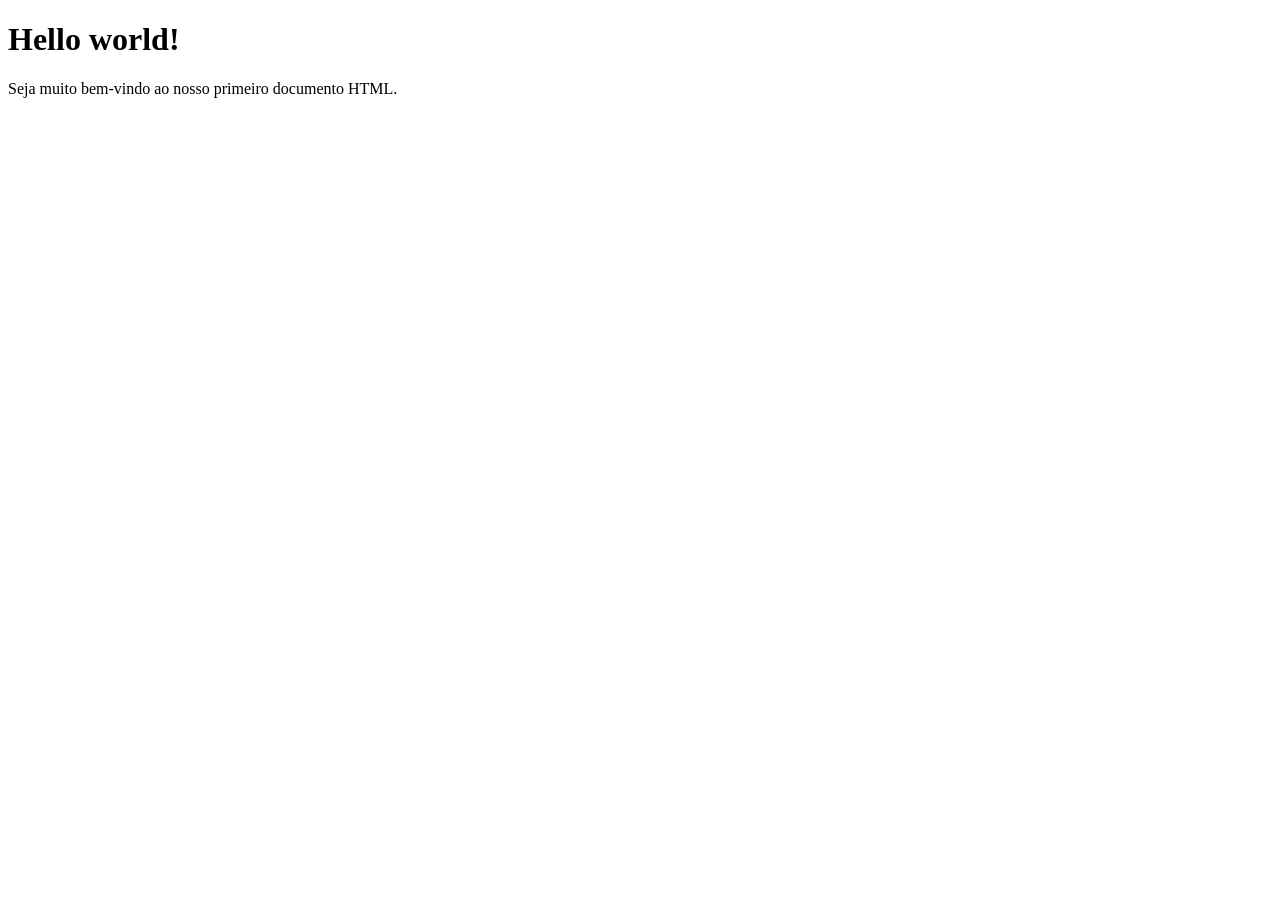
<file: 01 - Intro/index.html>
<!DOCTYPE html>

<head>
    <title>Titulo da Minha Pagina</title>
    <meta charset="UTF-8">
</head>

<body>
    <h1>Hello world!</h1>
    <p>
        Seja muito bem-vindo ao nosso primeiro documento HTML.
    </p>
</body>
</file>
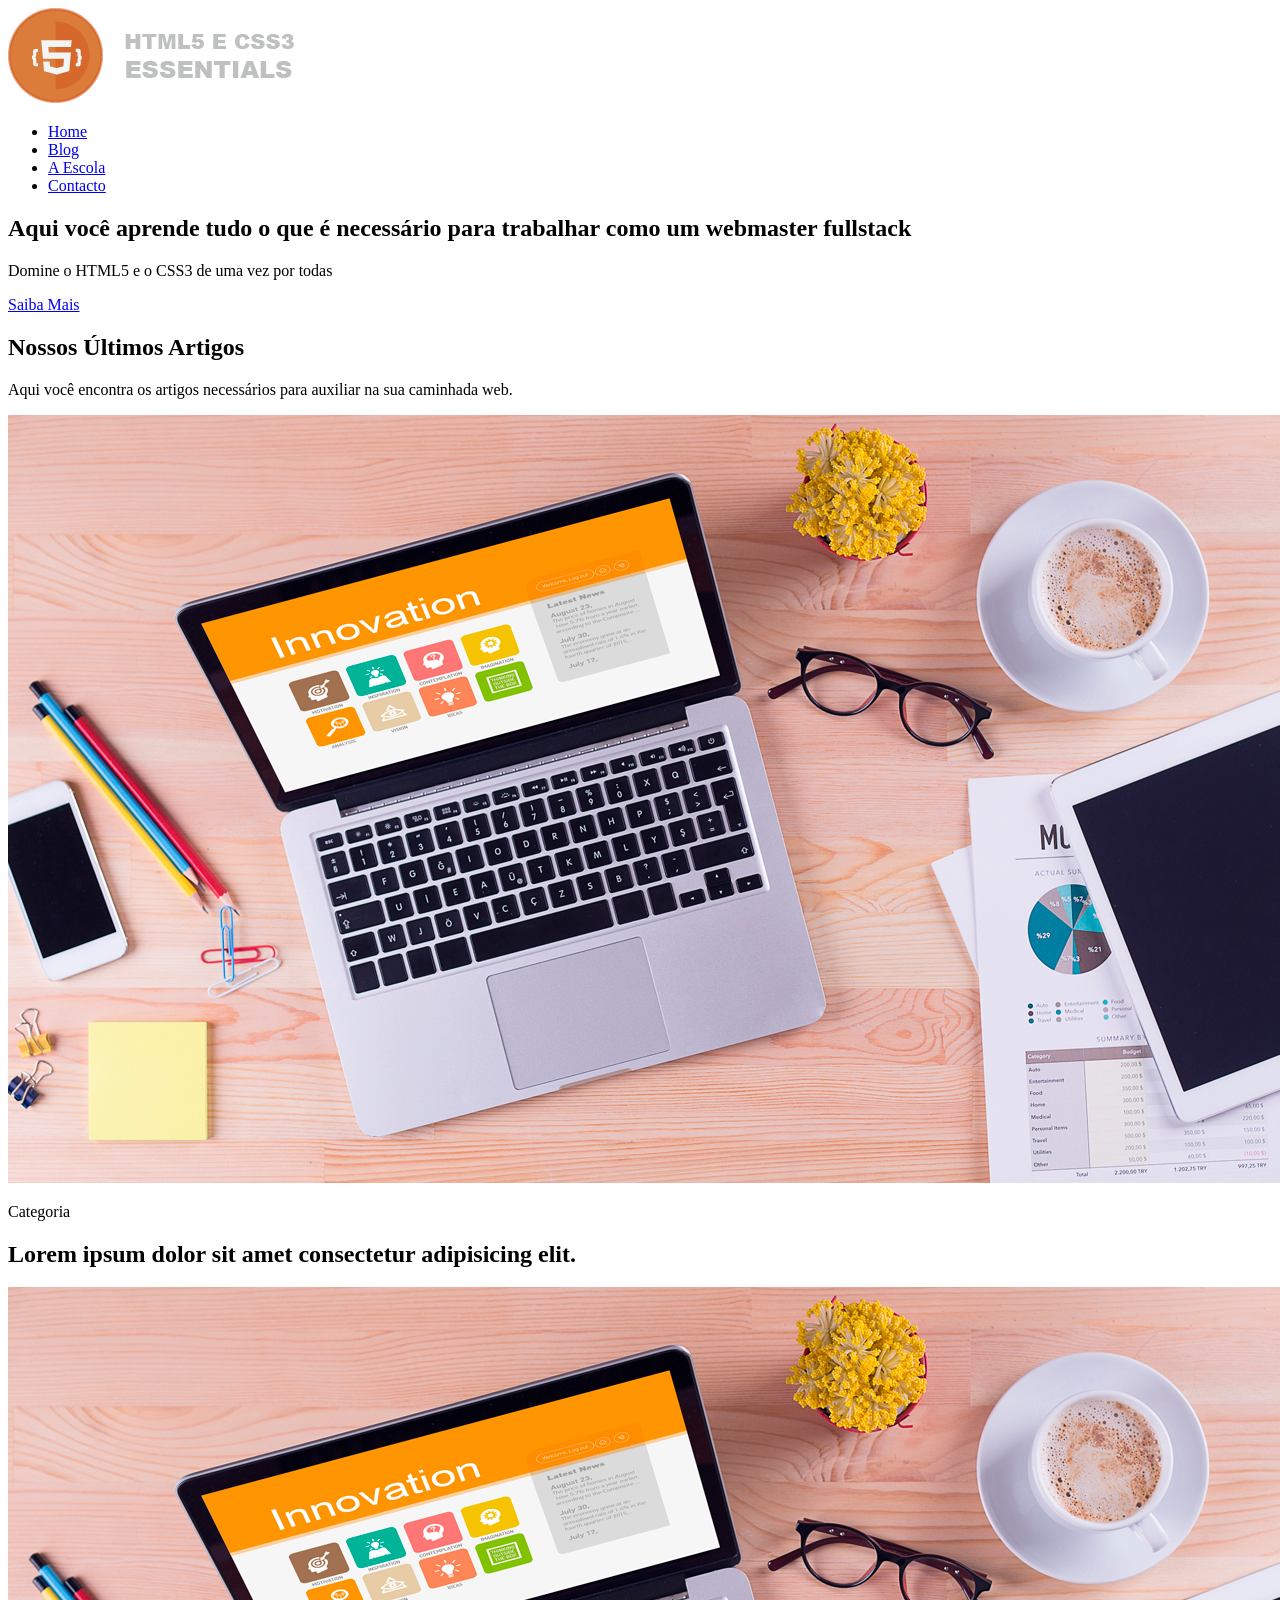
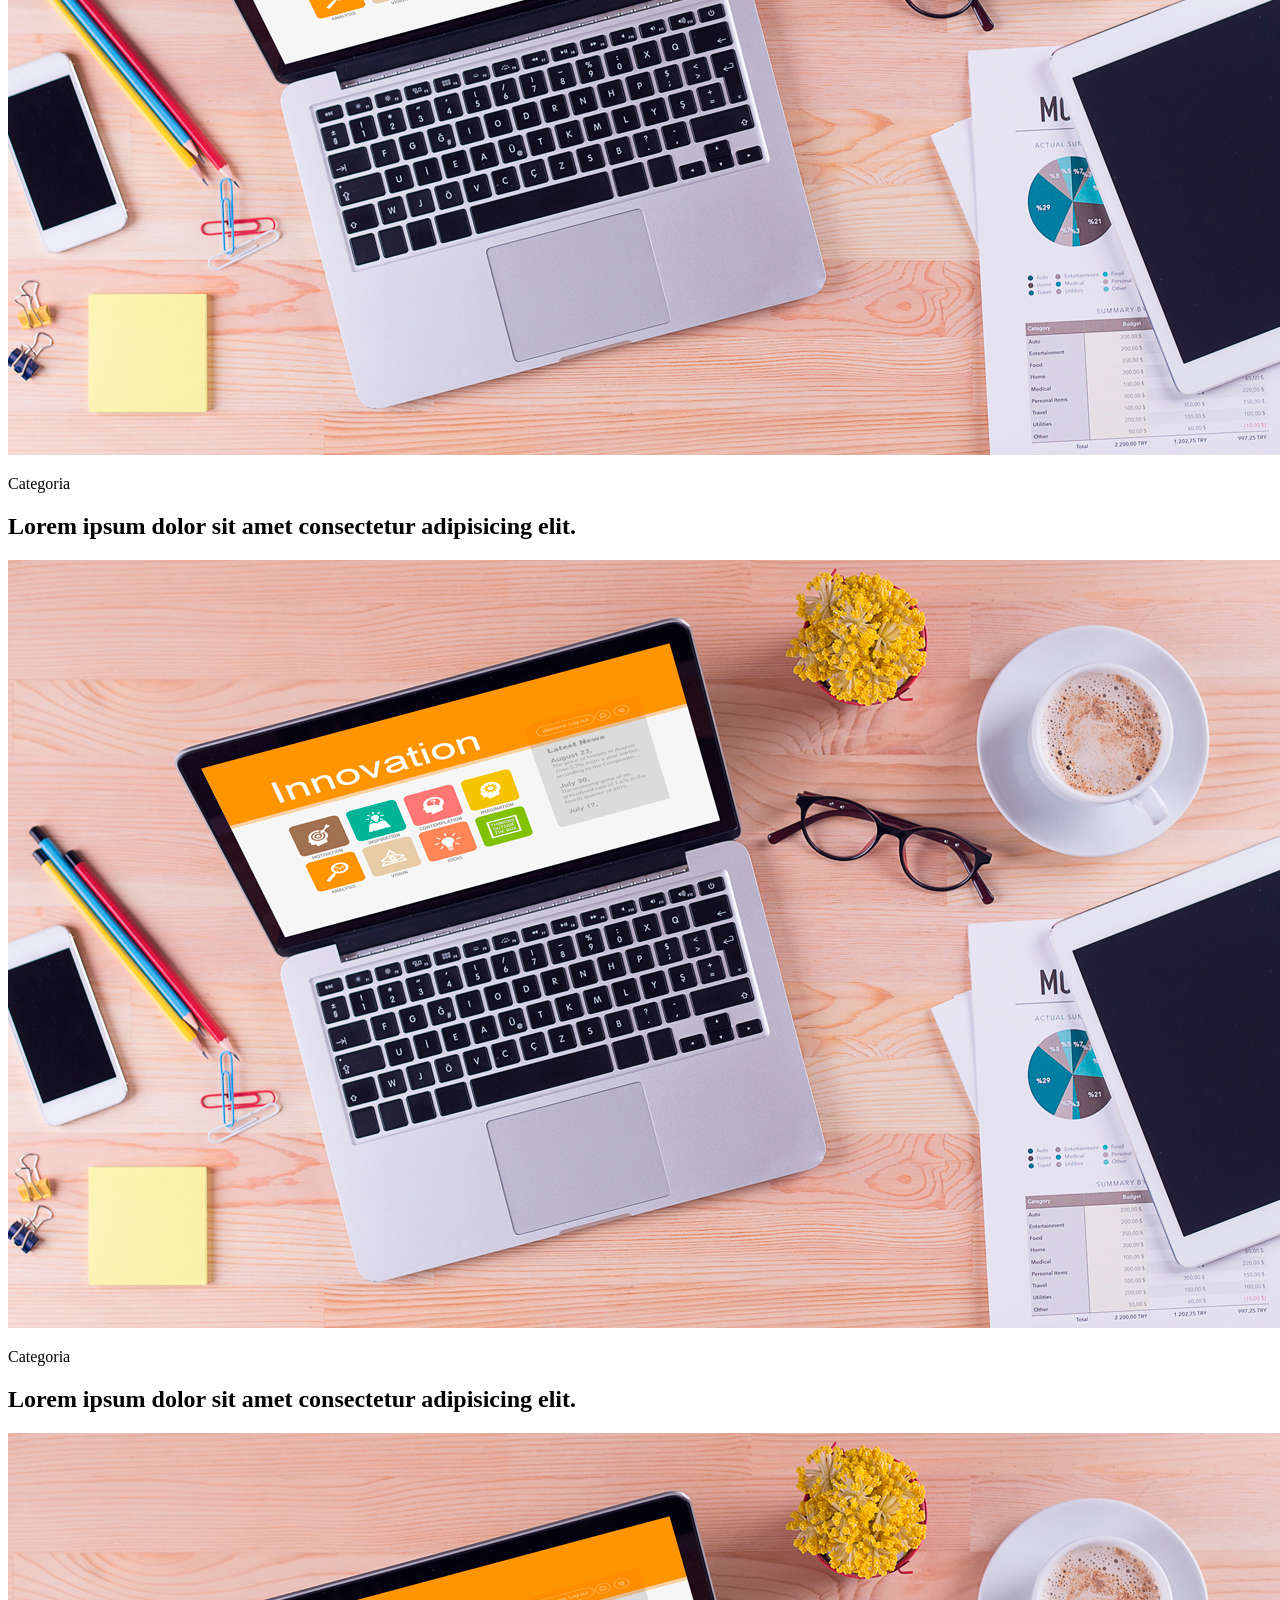
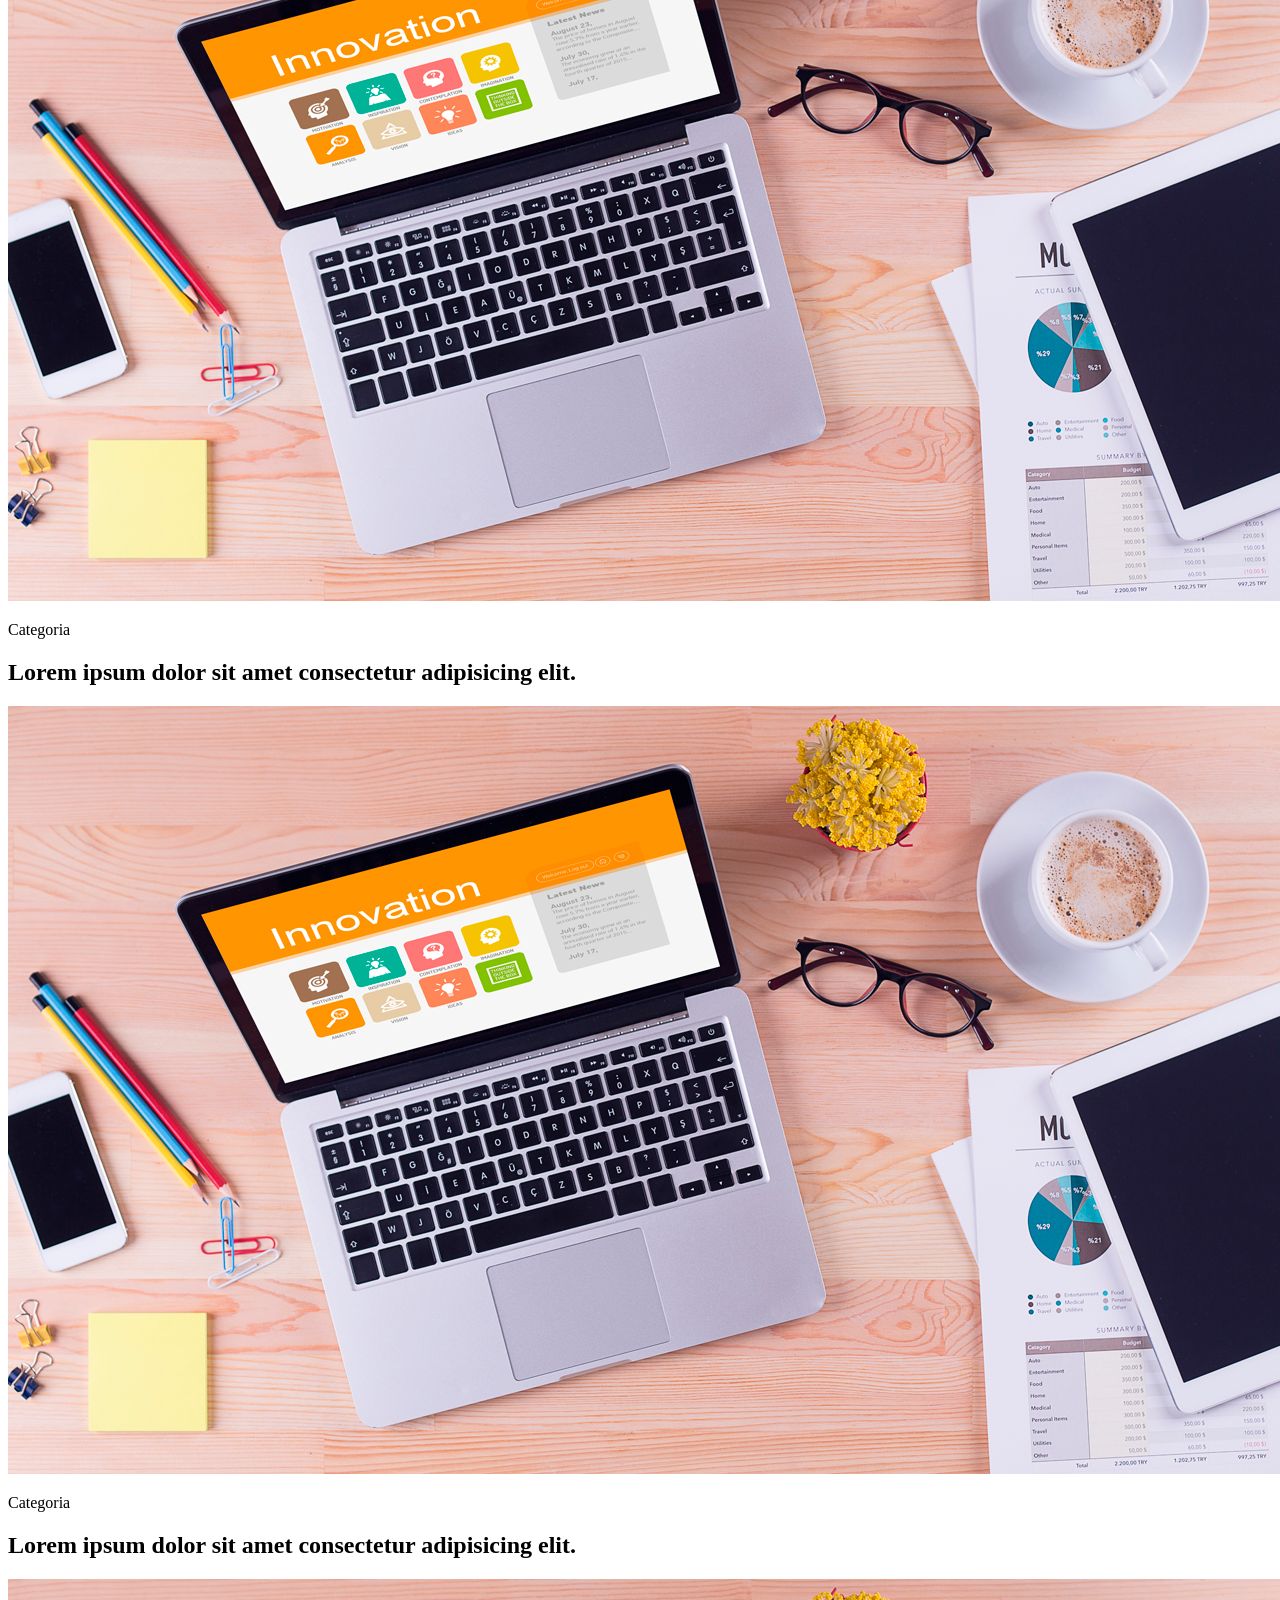
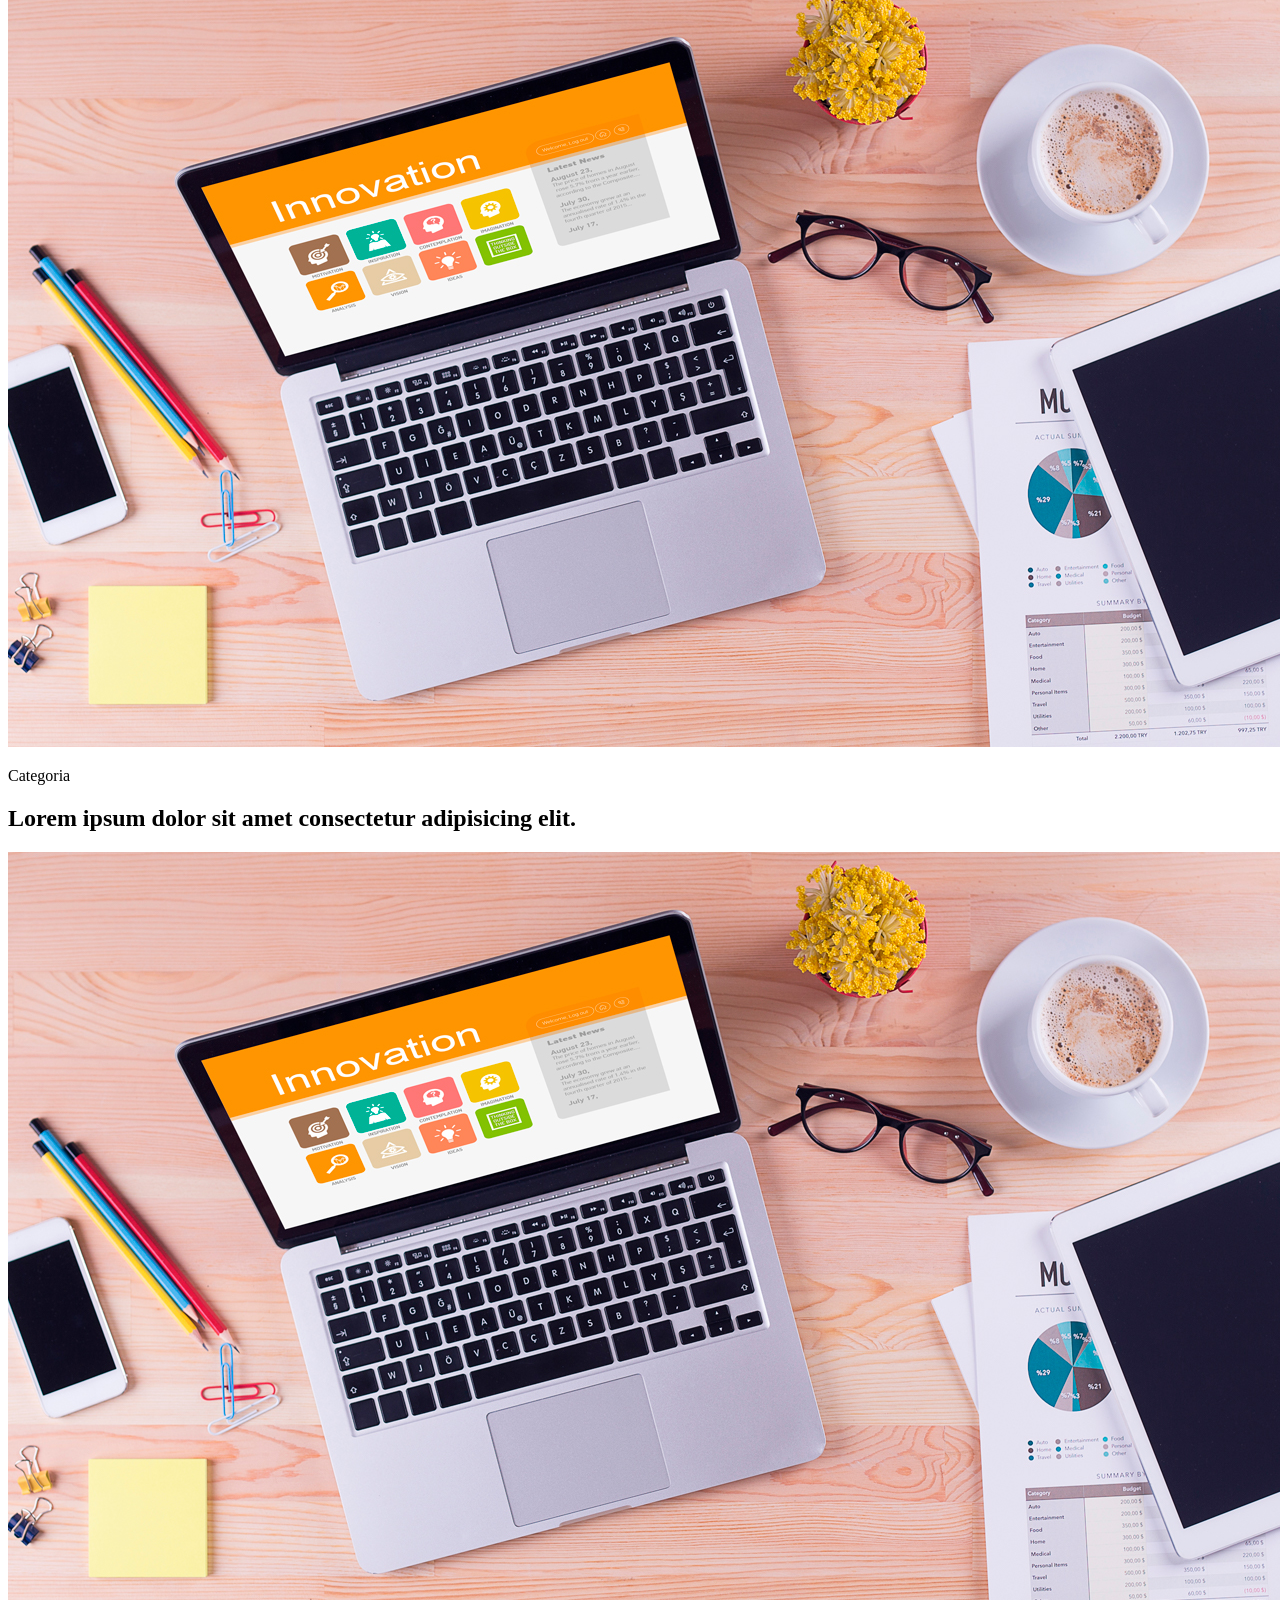
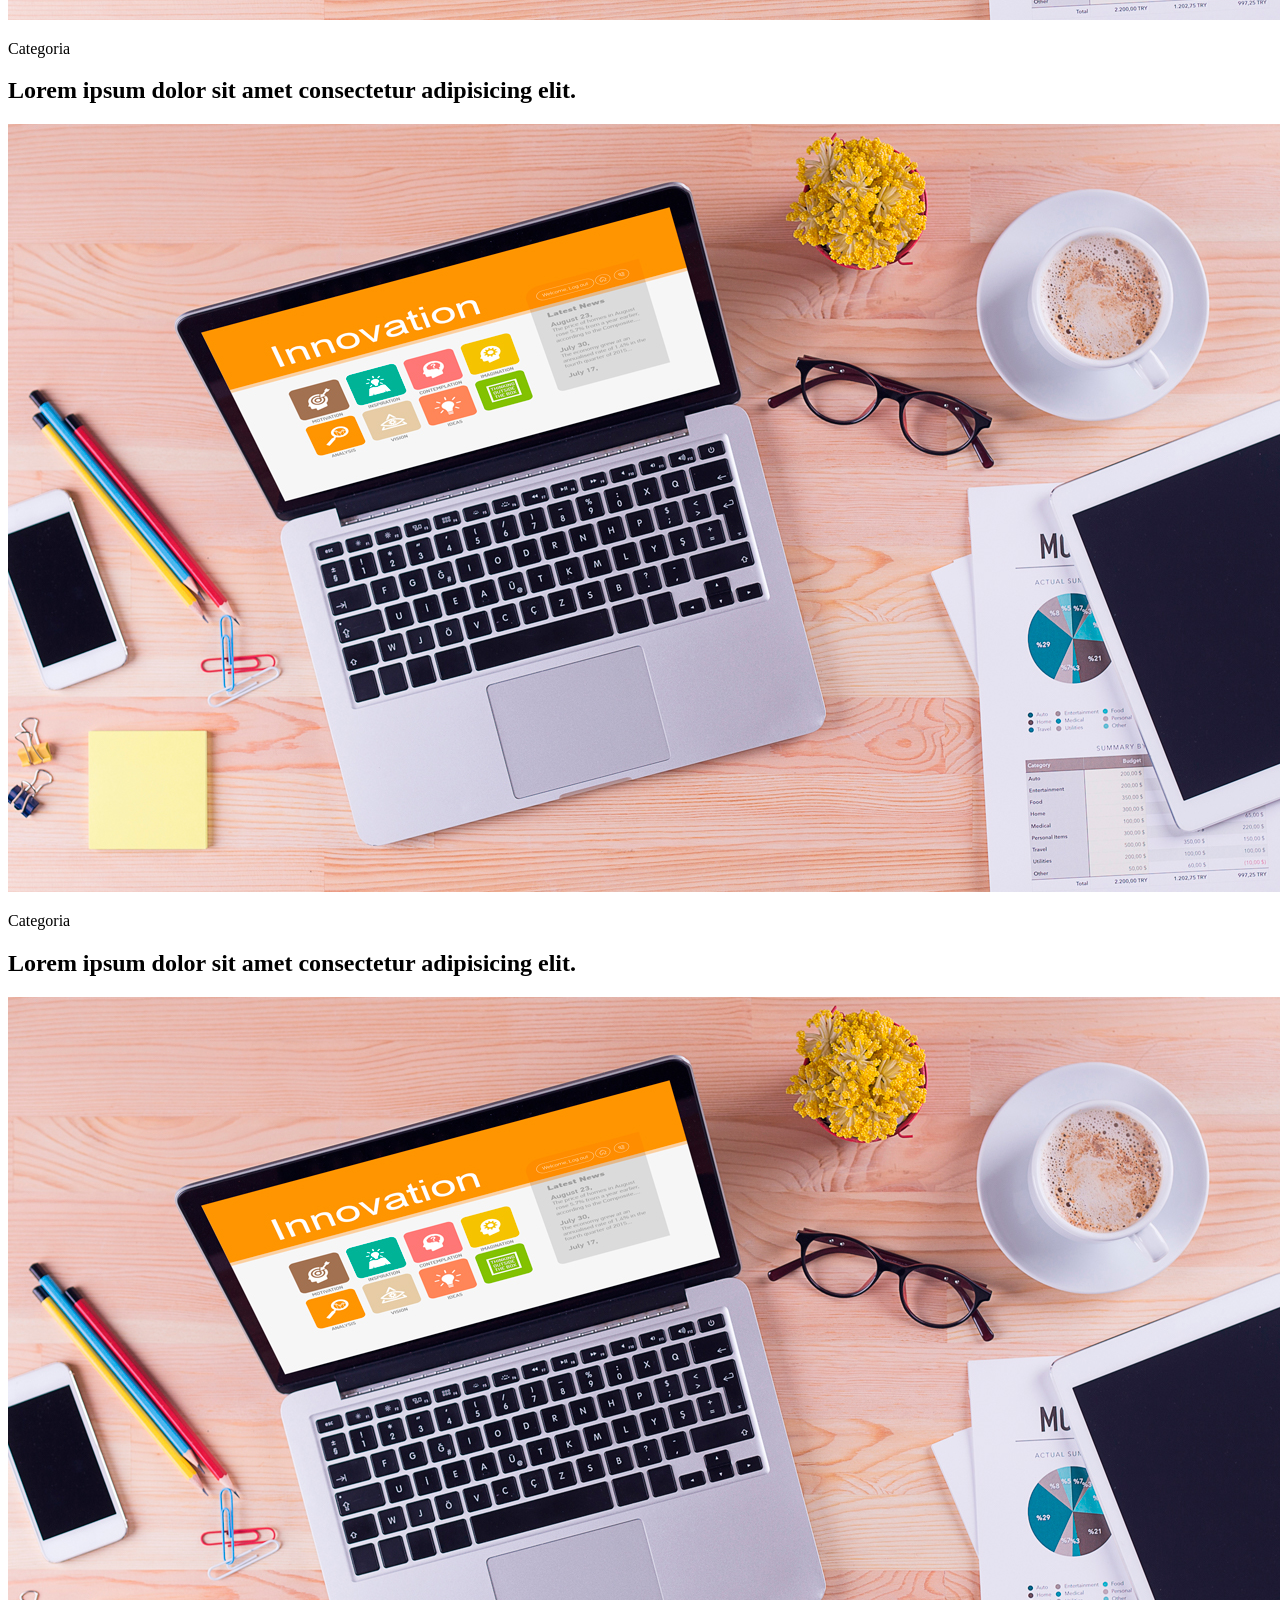
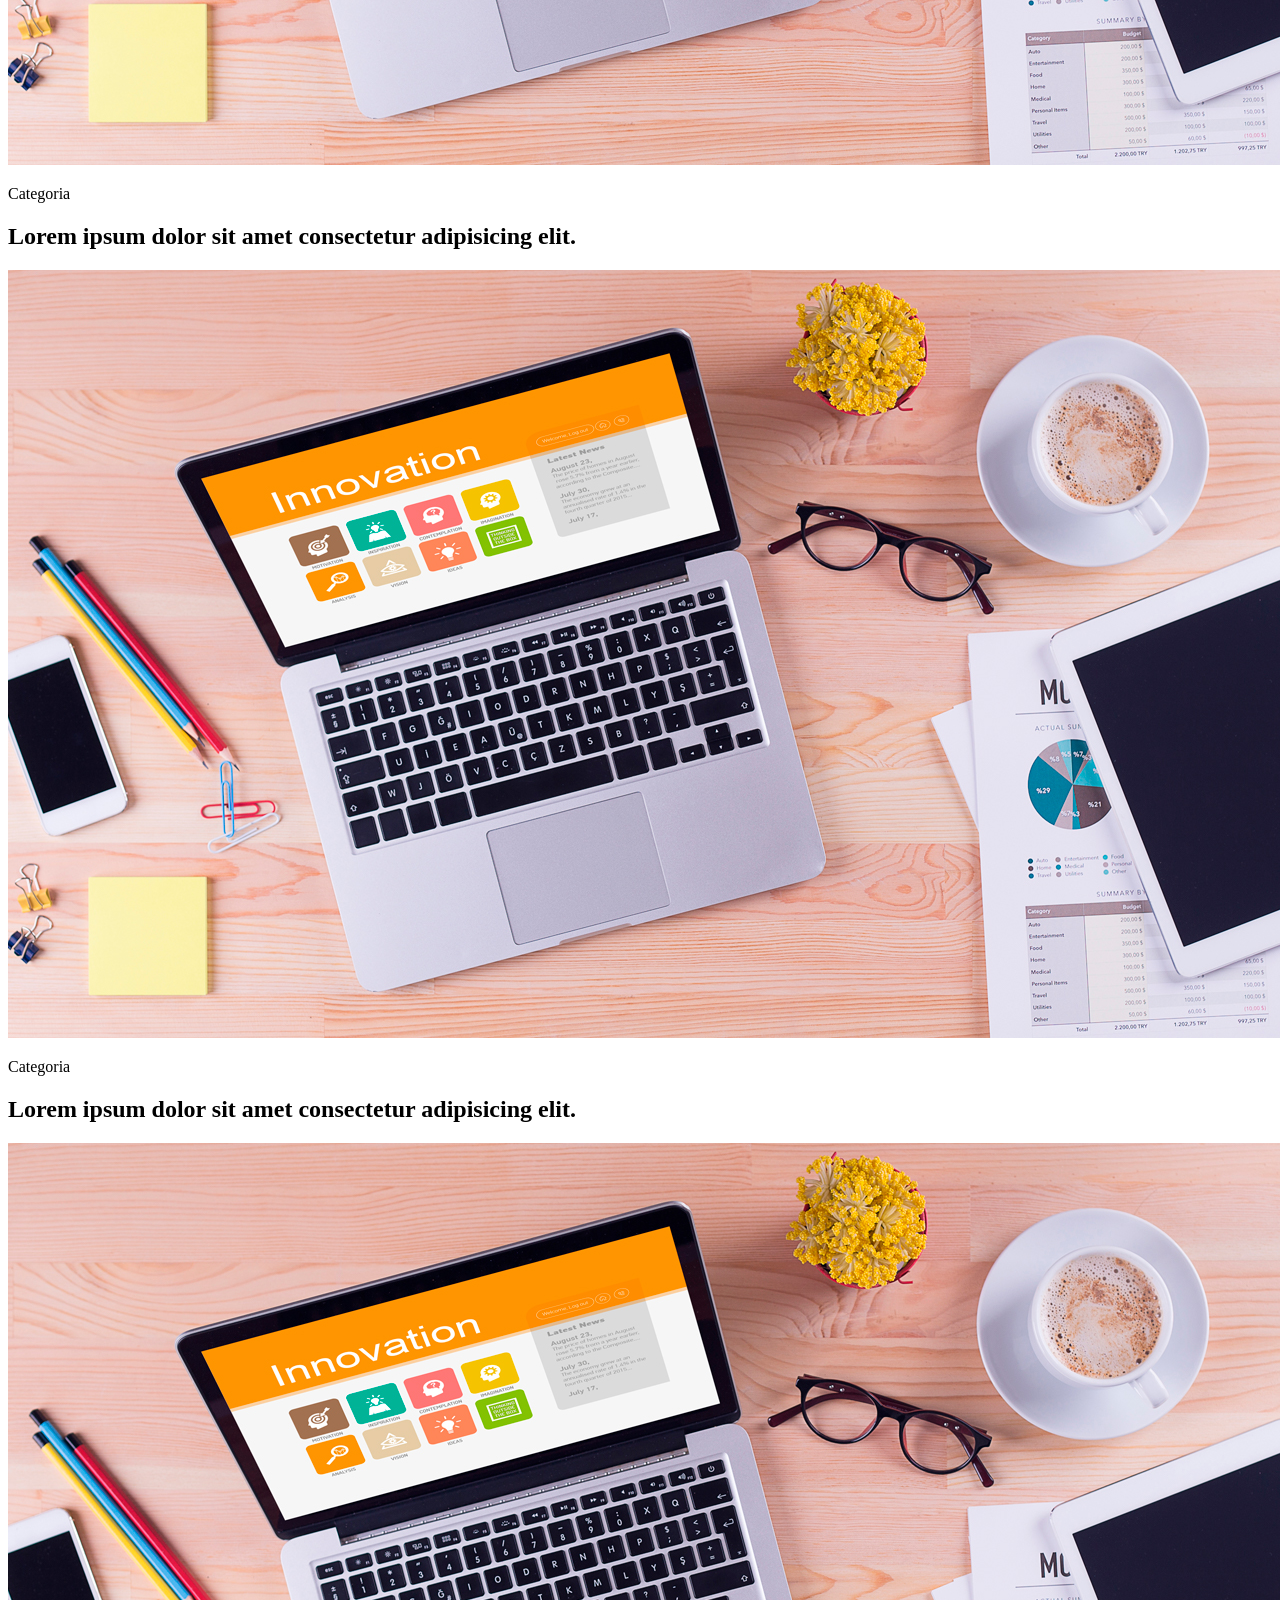
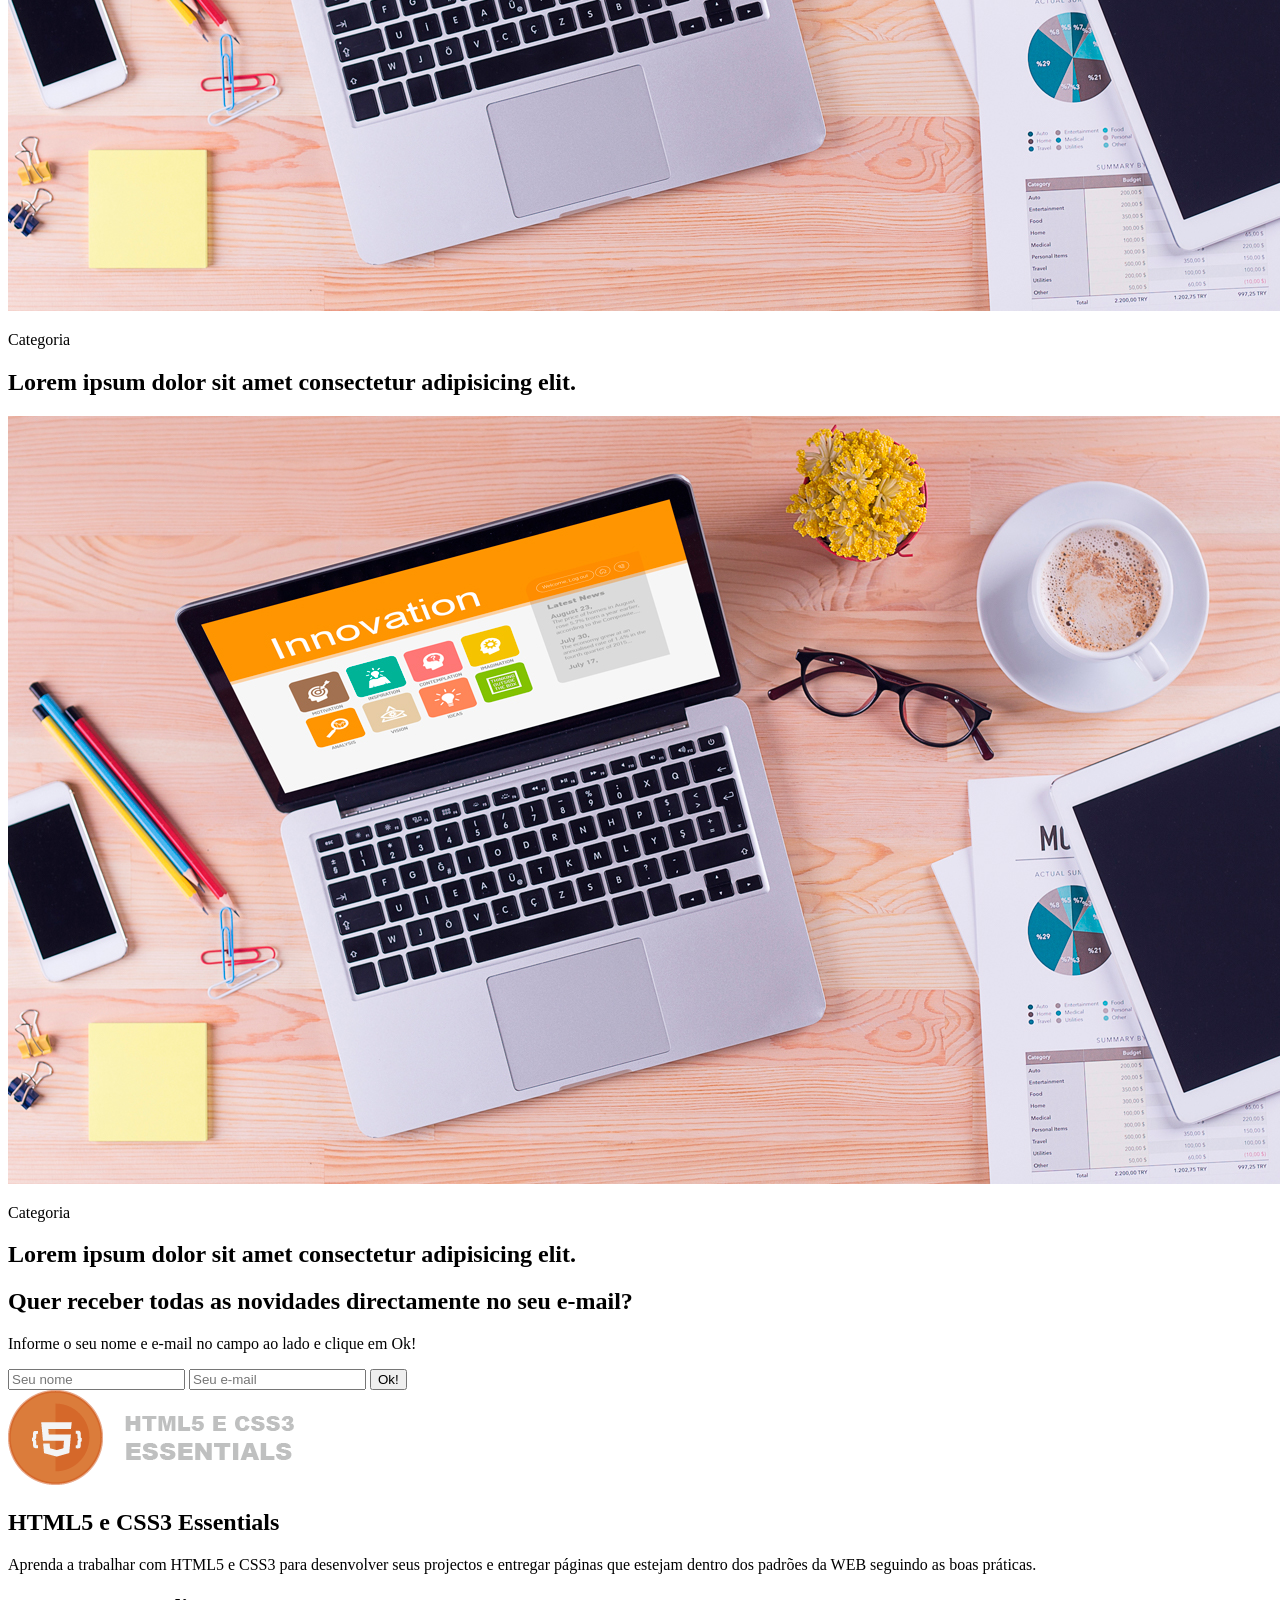
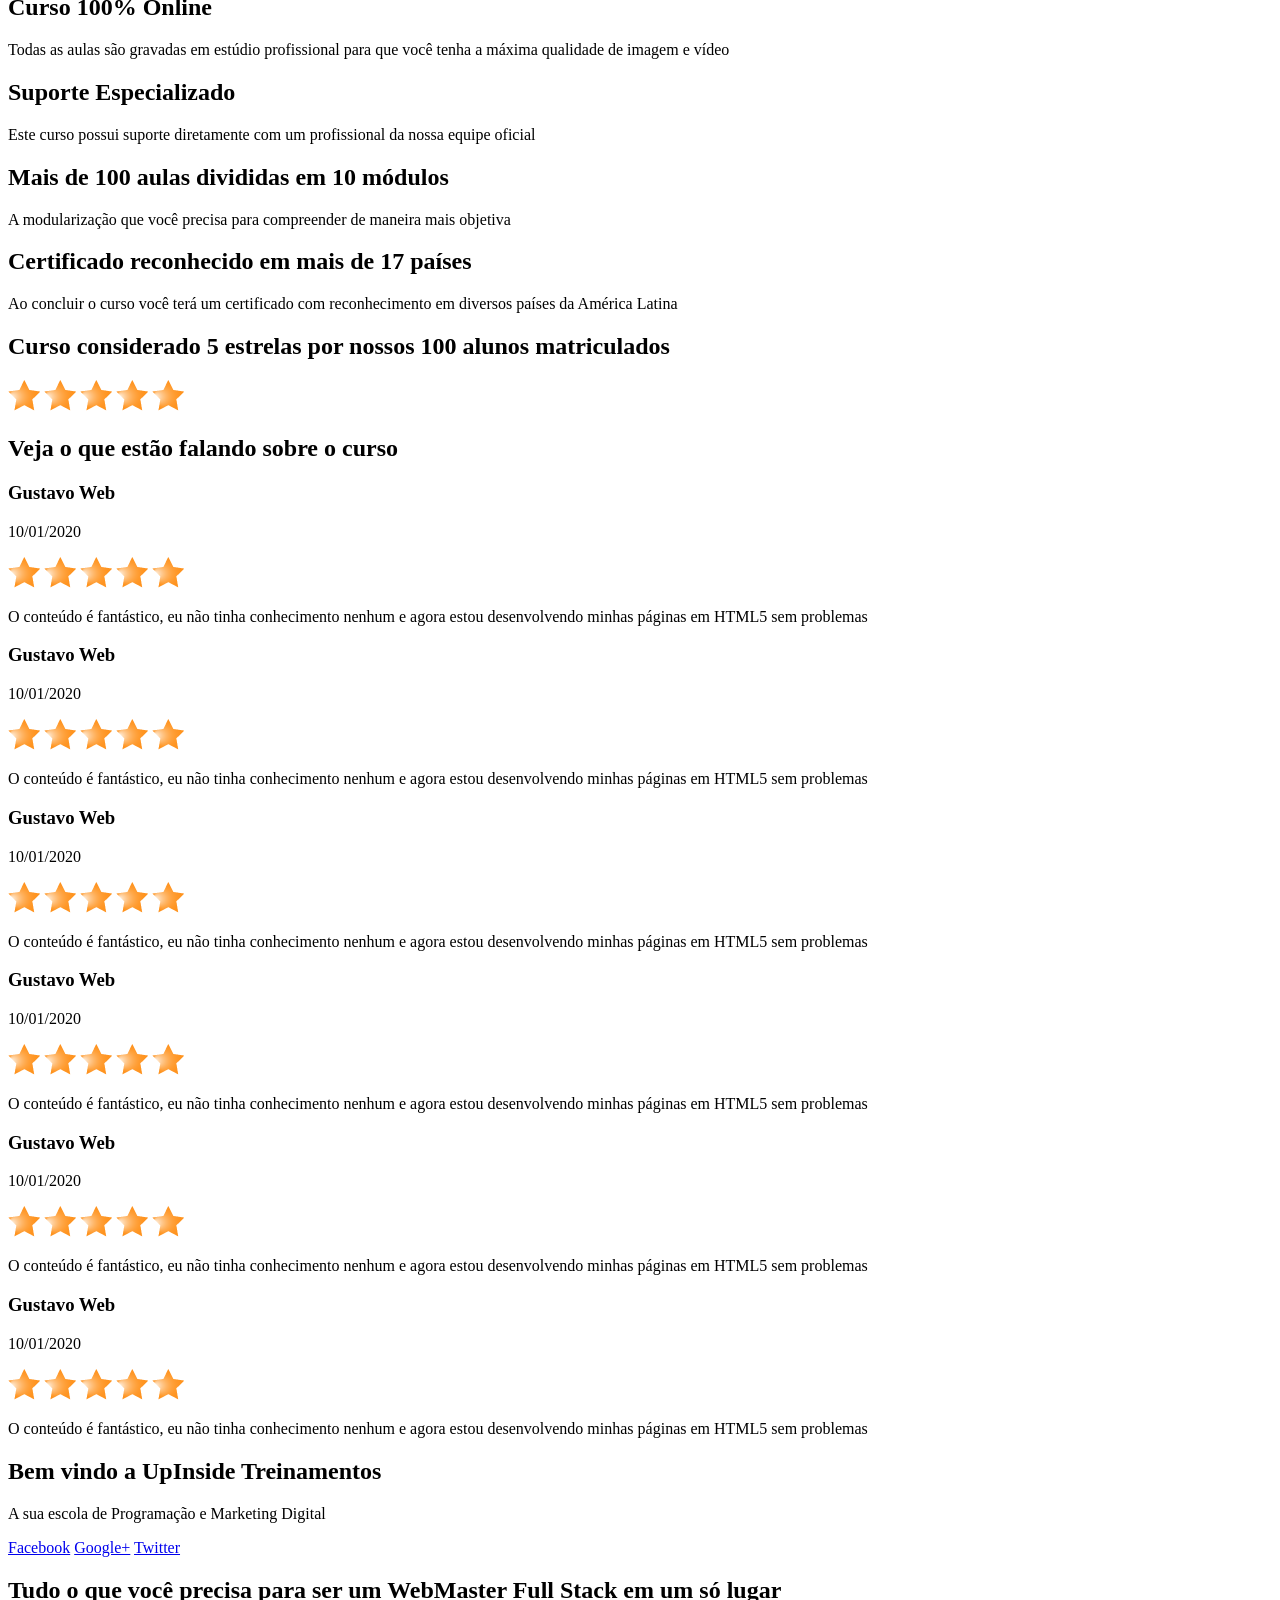
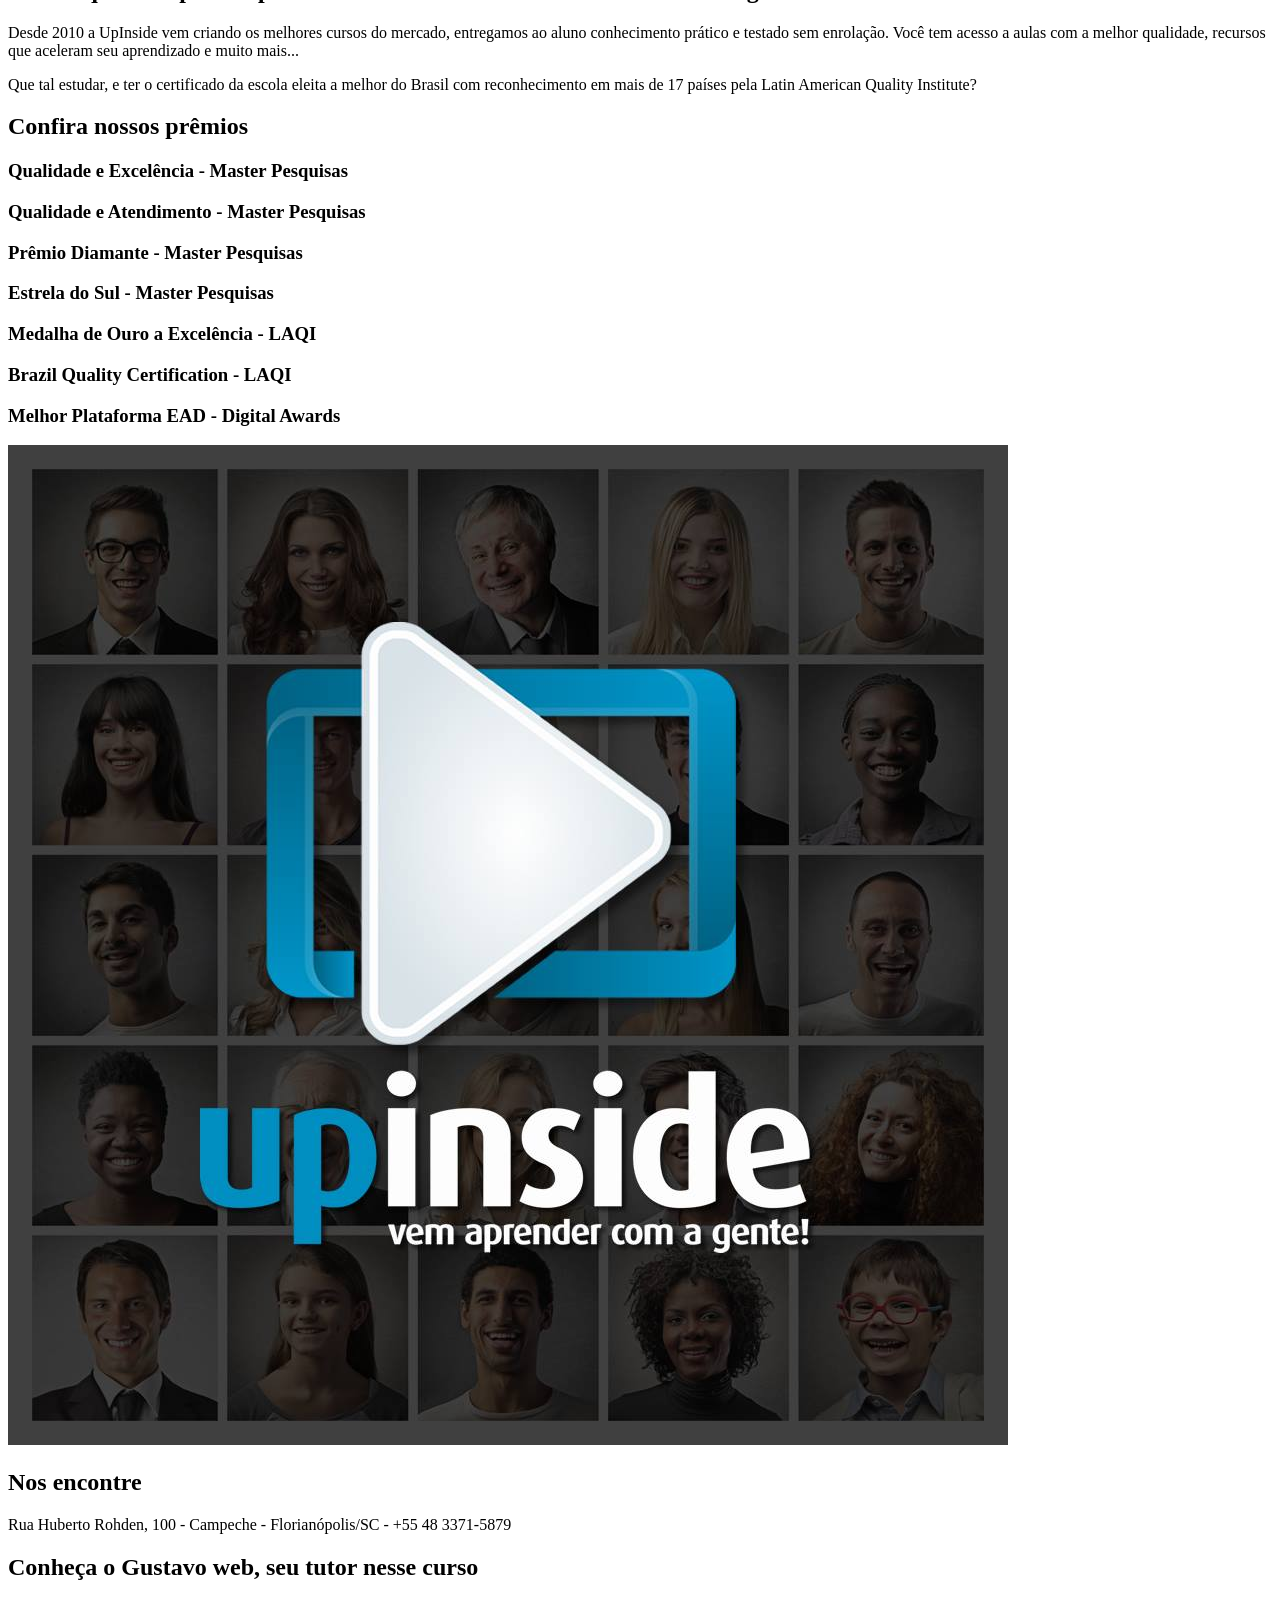
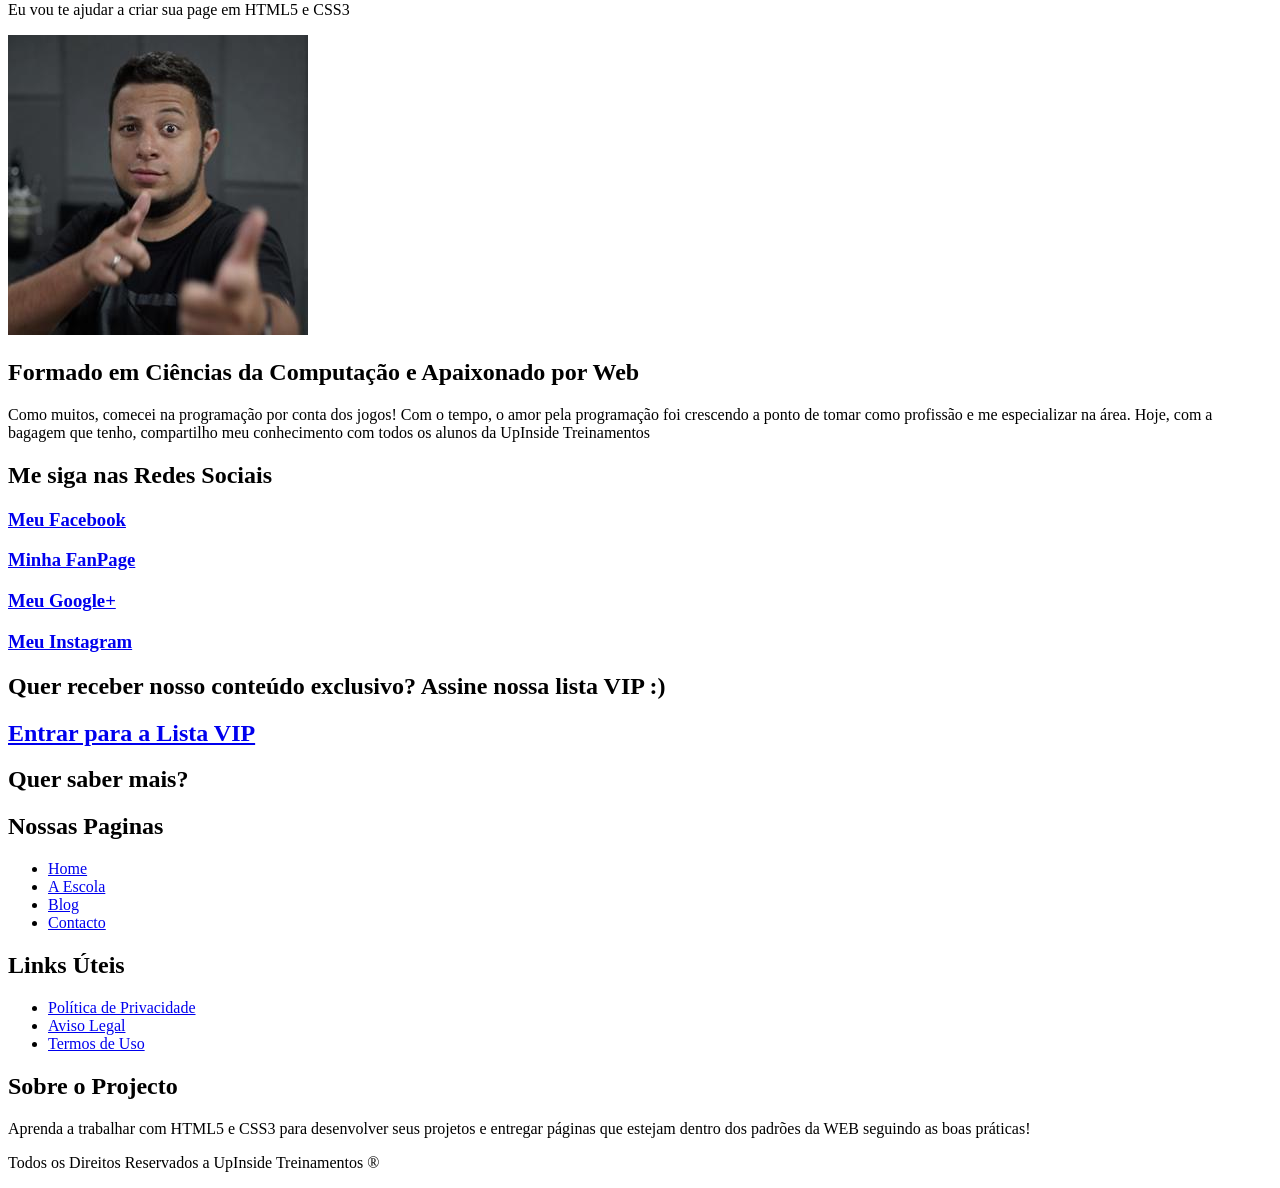
<file: 03-marcando-conteudo/index.html>
<!DOCTYPE html>
<html lang="pt-PT">

<head>
    <meta charset="UTF-8">
    <meta name="viewport" content="width=device-width, initial-scale=1.0">
    <title>HTML5 e CSS3 Essentials</title>
</head>

<body>
    <header>
        <a href="#">
            <img src="_img/logo.png" alt="Bem-vindo ao projecto pratico HTML5 e CSS3 Essentals" title="Bem-vindo ao projecto pratico HTML5 e CSS3 Essentals">
        </a>

        <nav>
            <ul>
                <li><a href="#">Home</a></li>
                <li><a href="#">Blog</a></li>
                <li><a href="#">A Escola</a></li>
                <li><a href="#">Contacto</a></li>
            </ul>
        </nav>
    </header>

    <main>
        <article>
            <header>
                <h1>Aqui você aprende tudo o que é necessário para trabalhar como um webmaster fullstack</h1>
                <p>Domine o HTML5 e o CSS3 de uma vez por todas</p>
                <p>
                    <a href="#" class="btn">Saiba Mais</a>
                </p>
            </header>
        </article>

        <section>
            <header>
                <h1>Nossos Últimos Artigos</h1>
                <p>Aqui você encontra os artigos necessários para auxiliar na sua caminhada web.</p>
            </header>

            <article>
                <a href="#">
                    <img src="_img/post.jpg" alt="Lorem ipsum dolor" title="Lorem ipsum dolor">
                </a>
                <p>Categoria</p>
                <h2>Lorem ipsum dolor sit amet consectetur adipisicing elit.</h2>
            </article>

            <article>
                <a href="#">
                    <img src="_img/post.jpg" alt="Lorem ipsum dolor" title="Lorem ipsum dolor">
                </a>
                <p>Categoria</p>
                <h2>Lorem ipsum dolor sit amet consectetur adipisicing elit.</h2>
            </article>

            <article>
                <a href="#">
                    <img src="_img/post.jpg" alt="Lorem ipsum dolor" title="Lorem ipsum dolor">
                </a>
                <p>Categoria</p>
                <h2>Lorem ipsum dolor sit amet consectetur adipisicing elit.</h2>
            </article>

            <article>
                <a href="#">
                    <img src="_img/post.jpg" alt="Lorem ipsum dolor" title="Lorem ipsum dolor">
                </a>
                <p>Categoria</p>
                <h2>Lorem ipsum dolor sit amet consectetur adipisicing elit.</h2>
            </article>

            <article>
                <a href="#">
                    <img src="_img/post.jpg" alt="Lorem ipsum dolor" title="Lorem ipsum dolor">
                </a>
                <p>Categoria</p>
                <h2>Lorem ipsum dolor sit amet consectetur adipisicing elit.</h2>
            </article>

            <article>
                <a href="#">
                    <img src="_img/post.jpg" alt="Lorem ipsum dolor" title="Lorem ipsum dolor">
                </a>
                <p>Categoria</p>
                <h2>Lorem ipsum dolor sit amet consectetur adipisicing elit.</h2>
            </article>

            <article>
                <a href="#">
                    <img src="_img/post.jpg" alt="Lorem ipsum dolor" title="Lorem ipsum dolor">
                </a>
                <p>Categoria</p>
                <h2>Lorem ipsum dolor sit amet consectetur adipisicing elit.</h2>
            </article>

            <article>
                <a href="#">
                    <img src="_img/post.jpg" alt="Lorem ipsum dolor" title="Lorem ipsum dolor">
                </a>
                <p>Categoria</p>
                <h2>Lorem ipsum dolor sit amet consectetur adipisicing elit.</h2>
            </article>

            <article>
                <a href="#">
                    <img src="_img/post.jpg" alt="Lorem ipsum dolor" title="Lorem ipsum dolor">
                </a>
                <p>Categoria</p>
                <h2>Lorem ipsum dolor sit amet consectetur adipisicing elit.</h2>
            </article>

            <article>
                <a href="#">
                    <img src="_img/post.jpg" alt="Lorem ipsum dolor" title="Lorem ipsum dolor">
                </a>
                <p>Categoria</p>
                <h2>Lorem ipsum dolor sit amet consectetur adipisicing elit.</h2>
            </article>

            <article>
                <a href="#">
                    <img src="_img/post.jpg" alt="Lorem ipsum dolor" title="Lorem ipsum dolor">
                </a>
                <p>Categoria</p>
                <h2>Lorem ipsum dolor sit amet consectetur adipisicing elit.</h2>
            </article>

            <article>
                <a href="#">
                    <img src="_img/post.jpg" alt="Lorem ipsum dolor" title="Lorem ipsum dolor">
                </a>
                <p>Categoria</p>
                <h2>Lorem ipsum dolor sit amet consectetur adipisicing elit.</h2>
            </article>
        </section>

        <article>
            <header>
                <h1>Quer receber todas as novidades directamente no seu e-mail?</h1>
                <p>Informe o seu nome e e-mail no campo ao lado e clique em Ok!</p>
            </header>

            <form>
                <input type="text" name="nome" id="name" placeholder="Seu nome">
                <input type="email" name="email" id="email" placeholder="Seu e-mail">
                <button type="submit">Ok!</button>
            </form>
        </article>

        <section>
            <header>
                <img src="_img/logo.png" alt="HTML5 e CSS3 Essentials" title="HTML5 e CSS3 Essentials">
                <h1>HTML5 e CSS3 Essentials</h1>
                <p>Aprenda a trabalhar com HTML5 e CSS3 para desenvolver seus projectos e entregar páginas que estejam dentro dos padrões da WEB seguindo as boas práticas.</p>
            </header>

            <article>
                <header>
                    <h2>Curso 100% Online</h2>
                    <p>Todas as aulas são gravadas em estúdio profissional para que você tenha a máxima qualidade de imagem e vídeo</p>
                </header>
            </article>

            <article>
                <header>
                    <h2>Suporte Especializado</h2>
                    <p>Este curso possui suporte diretamente com um profissional da nossa equipe oficial</p>
                </header>
            </article>

            <article>
                <header>
                    <h2>Mais de 100 aulas divididas em 10 módulos</h2>
                    <p>A modularização que você precisa para compreender de maneira mais objetiva</p>
                </header>
            </article>

            <article>
                <header>
                    <h2>Certificado reconhecido em mais de 17 países</h2>
                    <p>Ao concluir o curso você terá um certificado com reconhecimento em diversos países da América Latina</p>
                </header>
            </article>

            <article>
                <header>
                    <h2>Curso considerado 5 estrelas por nossos 100 alunos matriculados</h2>
                </header>

                <img src="_img/star.png" alt="Reviews do curso HTML5 e CSS3 Essentials" title="Reviews do curso HTML5 e CSS3 Essentials">
                <img src="_img/star.png" alt="Reviews do curso HTML5 e CSS3 Essentials" title="Reviews do curso HTML5 e CSS3 Essentials">
                <img src="_img/star.png" alt="Reviews do curso HTML5 e CSS3 Essentials" title="Reviews do curso HTML5 e CSS3 Essentials">
                <img src="_img/star.png" alt="Reviews do curso HTML5 e CSS3 Essentials" title="Reviews do curso HTML5 e CSS3 Essentials">
                <img src="_img/star.png" alt="Reviews do curso HTML5 e CSS3 Essentials" title="Reviews do curso HTML5 e CSS3 Essentials">
            </article>

            <section>
                <header>
                    <h2>Veja o que estão falando sobre o curso</h2>
                </header>

                <article>
                    <header>
                        <h3>Gustavo Web</h3>
                        <p>10/01/2020</p>
                        <img src="_img/star.png" alt="Reviews do curso HTML5 e CSS3 Essentials" title="Reviews do curso HTML5 e CSS3 Essentials">
                        <img src="_img/star.png" alt="Reviews do curso HTML5 e CSS3 Essentials" title="Reviews do curso HTML5 e CSS3 Essentials">
                        <img src="_img/star.png" alt="Reviews do curso HTML5 e CSS3 Essentials" title="Reviews do curso HTML5 e CSS3 Essentials">
                        <img src="_img/star.png" alt="Reviews do curso HTML5 e CSS3 Essentials" title="Reviews do curso HTML5 e CSS3 Essentials">
                        <img src="_img/star.png" alt="Reviews do curso HTML5 e CSS3 Essentials" title="Reviews do curso HTML5 e CSS3 Essentials">
                    </header>
                    <p>O conteúdo é fantástico, eu não tinha conhecimento nenhum e agora estou desenvolvendo minhas páginas em HTML5 sem problemas</p>
                </article>

                <article>
                    <header>
                        <h3>Gustavo Web</h3>
                        <p>10/01/2020</p>
                        <img src="_img/star.png" alt="Reviews do curso HTML5 e CSS3 Essentials" title="Reviews do curso HTML5 e CSS3 Essentials">
                        <img src="_img/star.png" alt="Reviews do curso HTML5 e CSS3 Essentials" title="Reviews do curso HTML5 e CSS3 Essentials">
                        <img src="_img/star.png" alt="Reviews do curso HTML5 e CSS3 Essentials" title="Reviews do curso HTML5 e CSS3 Essentials">
                        <img src="_img/star.png" alt="Reviews do curso HTML5 e CSS3 Essentials" title="Reviews do curso HTML5 e CSS3 Essentials">
                        <img src="_img/star.png" alt="Reviews do curso HTML5 e CSS3 Essentials" title="Reviews do curso HTML5 e CSS3 Essentials">
                    </header>
                    <p>O conteúdo é fantástico, eu não tinha conhecimento nenhum e agora estou desenvolvendo minhas páginas em HTML5 sem problemas</p>
                </article>

                <article>
                    <header>
                        <h3>Gustavo Web</h3>
                        <p>10/01/2020</p>
                        <img src="_img/star.png" alt="Reviews do curso HTML5 e CSS3 Essentials" title="Reviews do curso HTML5 e CSS3 Essentials">
                        <img src="_img/star.png" alt="Reviews do curso HTML5 e CSS3 Essentials" title="Reviews do curso HTML5 e CSS3 Essentials">
                        <img src="_img/star.png" alt="Reviews do curso HTML5 e CSS3 Essentials" title="Reviews do curso HTML5 e CSS3 Essentials">
                        <img src="_img/star.png" alt="Reviews do curso HTML5 e CSS3 Essentials" title="Reviews do curso HTML5 e CSS3 Essentials">
                        <img src="_img/star.png" alt="Reviews do curso HTML5 e CSS3 Essentials" title="Reviews do curso HTML5 e CSS3 Essentials">
                    </header>
                    <p>O conteúdo é fantástico, eu não tinha conhecimento nenhum e agora estou desenvolvendo minhas páginas em HTML5 sem problemas</p>
                </article>

                <article>
                    <header>
                        <h3>Gustavo Web</h3>
                        <p>10/01/2020</p>
                        <img src="_img/star.png" alt="Reviews do curso HTML5 e CSS3 Essentials" title="Reviews do curso HTML5 e CSS3 Essentials">
                        <img src="_img/star.png" alt="Reviews do curso HTML5 e CSS3 Essentials" title="Reviews do curso HTML5 e CSS3 Essentials">
                        <img src="_img/star.png" alt="Reviews do curso HTML5 e CSS3 Essentials" title="Reviews do curso HTML5 e CSS3 Essentials">
                        <img src="_img/star.png" alt="Reviews do curso HTML5 e CSS3 Essentials" title="Reviews do curso HTML5 e CSS3 Essentials">
                        <img src="_img/star.png" alt="Reviews do curso HTML5 e CSS3 Essentials" title="Reviews do curso HTML5 e CSS3 Essentials">
                    </header>
                    <p>O conteúdo é fantástico, eu não tinha conhecimento nenhum e agora estou desenvolvendo minhas páginas em HTML5 sem problemas</p>
                </article>

                <article>
                    <header>
                        <h3>Gustavo Web</h3>
                        <p>10/01/2020</p>
                        <img src="_img/star.png" alt="Reviews do curso HTML5 e CSS3 Essentials" title="Reviews do curso HTML5 e CSS3 Essentials">
                        <img src="_img/star.png" alt="Reviews do curso HTML5 e CSS3 Essentials" title="Reviews do curso HTML5 e CSS3 Essentials">
                        <img src="_img/star.png" alt="Reviews do curso HTML5 e CSS3 Essentials" title="Reviews do curso HTML5 e CSS3 Essentials">
                        <img src="_img/star.png" alt="Reviews do curso HTML5 e CSS3 Essentials" title="Reviews do curso HTML5 e CSS3 Essentials">
                        <img src="_img/star.png" alt="Reviews do curso HTML5 e CSS3 Essentials" title="Reviews do curso HTML5 e CSS3 Essentials">
                    </header>
                    <p>O conteúdo é fantástico, eu não tinha conhecimento nenhum e agora estou desenvolvendo minhas páginas em HTML5 sem problemas</p>
                </article>

                <article>
                    <header>
                        <h3>Gustavo Web</h3>
                        <p>10/01/2020</p>
                        <img src="_img/star.png" alt="Reviews do curso HTML5 e CSS3 Essentials" title="Reviews do curso HTML5 e CSS3 Essentials">
                        <img src="_img/star.png" alt="Reviews do curso HTML5 e CSS3 Essentials" title="Reviews do curso HTML5 e CSS3 Essentials">
                        <img src="_img/star.png" alt="Reviews do curso HTML5 e CSS3 Essentials" title="Reviews do curso HTML5 e CSS3 Essentials">
                        <img src="_img/star.png" alt="Reviews do curso HTML5 e CSS3 Essentials" title="Reviews do curso HTML5 e CSS3 Essentials">
                        <img src="_img/star.png" alt="Reviews do curso HTML5 e CSS3 Essentials" title="Reviews do curso HTML5 e CSS3 Essentials">
                    </header>
                    <p>O conteúdo é fantástico, eu não tinha conhecimento nenhum e agora estou desenvolvendo minhas páginas em HTML5 sem problemas</p>
                </article>
            </section>

        </section>

        <section>
            <header>
                <h1>Bem vindo a UpInside Treinamentos</h1>
                <p>A sua escola de Programação e Marketing Digital</p>
            </header>

            <article>
                <header>
                    <p>
                        <a href="#">Facebook</a>
                        <a href="#">Google+</a>
                        <a href="#">Twitter</a>
                    </p>
                    <h2>Tudo o que você precisa para ser um WebMaster Full Stack em um só lugar</h2>
                </header>

                <p>Desde 2010 a UpInside vem criando os melhores cursos do mercado, entregamos ao aluno conhecimento prático e testado sem enrolação. Você tem acesso a aulas com a melhor qualidade, recursos que aceleram seu aprendizado e muito mais...</p>
                <p>Que tal estudar, e ter o certificado da escola eleita a melhor do Brasil com reconhecimento em mais de 17 países pela Latin American Quality Institute?</p>
            </article>

            <section>
                <header>
                    <h2>Confira nossos prêmios</h2>
                </header>

                <article>
                    <header>
                        <h3>Qualidade e Excelência - Master Pesquisas</h3>
                    </header>
                </article>

                <article>
                    <header>
                        <h3>Qualidade e Atendimento - Master Pesquisas</h3>
                    </header>
                </article>

                <article>
                    <header>
                        <h3>Prêmio Diamante - Master Pesquisas</h3>
                    </header>
                </article>

                <article>
                    <header>
                        <h3>Estrela do Sul - Master Pesquisas</h3>
                    </header>
                </article>

                <article>
                    <header>
                        <h3>Medalha de Ouro a Excelência - LAQI</h3>
                    </header>
                </article>

                <article>
                    <header>
                        <h3>Brazil Quality Certification - LAQI</h3>
                    </header>
                </article>

                <article>
                    <header>
                        <h3>Melhor Plataforma EAD - Digital Awards</h3>
                    </header>
                </article>
            </section>

            <img src="_img/upinside.jpg" alt="UpInside Treinamentos" title="UpInside Treinamentos">

            <article>
                <header>
                    <h2>Nos encontre</h2>
                </header>
                <p>Rua Huberto Rohden, 100 - Campeche - Florianópolis/SC - +55 48 3371-5879</p>
            </article>
        </section>

        <section>
            <header>
                <h1>Conheça o Gustavo web, seu tutor nesse curso</h1>
                <p>Eu vou te ajudar a criar sua page em HTML5 e CSS3</p>
            </header>

            <img src="_img/gustavoweb.jpg" alt="Gustavo Web" title="Gustavo Web">

            <article>
                <header>
                    <h2>Formado em Ciências da Computação e Apaixonado por Web</h2>
                </header>

                <p>Como muitos, comecei na programação por conta dos jogos! Com o tempo, o amor pela programação foi crescendo a ponto de tomar como profissão e me especializar na área. Hoje, com a bagagem que tenho, compartilho meu conhecimento com todos
                    os alunos da UpInside Treinamentos</p>
            </article>

            <section>
                <header>
                    <h2>Me siga nas Redes Sociais</h2>
                </header>

                <article>
                    <header>
                        <h3><a href="#">Meu Facebook</a></h3>
                    </header>
                </article>

                <article>
                    <header>
                        <h3><a href="#">Minha FanPage</a></h3>
                    </header>
                </article>

                <article>
                    <header>
                        <h3><a href="#">Meu Google+</a></h3>
                    </header>
                </article>

                <article>
                    <header>
                        <h3><a href="#">Meu Instagram</a></h3>
                    </header>
                </article>
            </section>
        </section>
    </main>

    <section>
        <header>
            <h1>Quer receber nosso conteúdo exclusivo? Assine nossa lista VIP :)</h1>
        </header>

        <article>
            <header>
                <h2><a href="#" class="btn">Entrar para a Lista VIP</a></h2>
            </header>
        </article>
    </section>

    <section>
        <header>
            <h1>Quer saber mais?</h1>
        </header>

        <article>
            <header>
                <h2>Nossas Paginas</h2>
            </header>

            <ul>
                <li><a href="#">Home</a></li>
                <li><a href="#">A Escola</a></li>
                <li><a href="#">Blog</a></li>
                <li><a href="#">Contacto</a></li>
            </ul>
        </article>

        <article>
            <header>
                <h2>Links Úteis </h2>
            </header>

            <ul>
                <li><a href="#">Política de Privacidade</a></li>
                <li><a href="#">Aviso Legal</a></li>
                <li><a href="#">Termos de Uso</a></li>
            </ul>
        </article>

        <article>
            <header>
                <h2>Sobre o Projecto</h2>
            </header>

            <p>Aprenda a trabalhar com HTML5 e CSS3 para desenvolver seus projetos e entregar páginas que estejam dentro dos padrões da WEB seguindo as boas práticas!</p>
        </article>
    </section>

    <footer>
        <p>Todos os Direitos Reservados a UpInside Treinamentos ®</p>
    </footer>
</body>

</html>
</file>
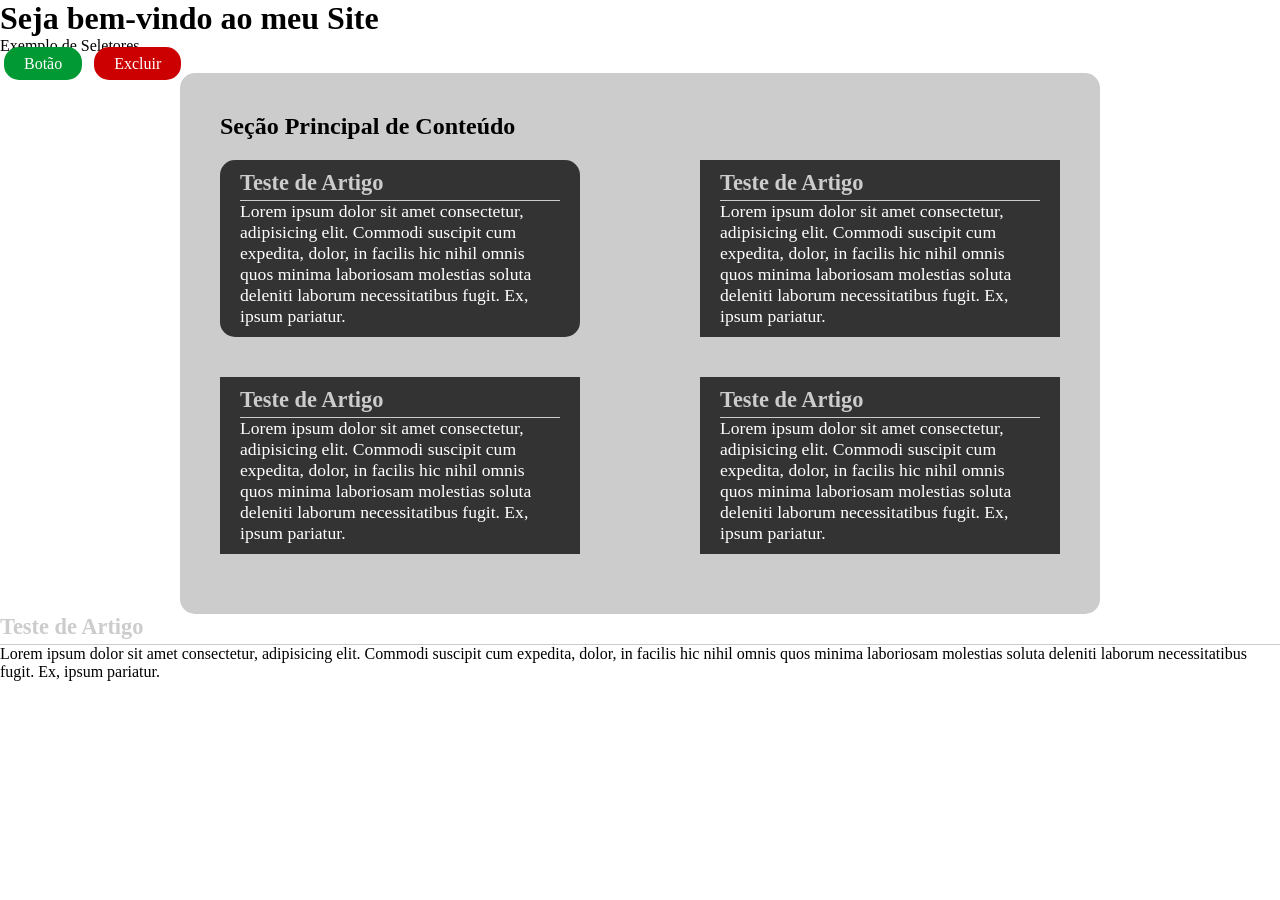
<file: 04-iniciando-com-css3/index.html>
<!DOCTYPE html>
<html lang="pt-PT">

<head>
    <meta charset="UTF-8">
    <meta name="viewport" content="width=device-width, initial-scale=1.0">
    <title>Iniciando com CSS3</title>
    <link rel="stylesheet" type="text/css" href="boot.css">
    <link rel="stylesheet" type="text/css" href="estilo.css">
</head>

<body>
    <header>
        <h1>Seja bem-vindo ao meu Site</h1>
        <p>Exemplo de Seletores</p>
    </header>

    <main>
        <a href="#" class="btn btn_green">Botão</a>
        <a href="#" class="btn btn_red">Excluir</a>

        <section class="main_blog radius">
            <header>
                <h2>Seção Principal de Conteúdo</h2>
            </header>

            <article class="radius">
                <header>
                    <h3 class="title_medium_lightgray">Teste de Artigo</h3>
                </header>

                <p>Lorem ipsum dolor sit amet consectetur, adipisicing elit. Commodi suscipit cum expedita, dolor, in facilis hic nihil omnis quos minima laboriosam molestias soluta deleniti laborum necessitatibus fugit. Ex, ipsum pariatur.</p>
            </article>

            <article>
                <header>
                    <h3 class="title_medium_lightgray">Teste de Artigo</h3>
                </header>

                <p>Lorem ipsum dolor sit amet consectetur, adipisicing elit. Commodi suscipit cum expedita, dolor, in facilis hic nihil omnis quos minima laboriosam molestias soluta deleniti laborum necessitatibus fugit. Ex, ipsum pariatur.</p>
            </article>

            <article>
                <header>
                    <h3 class="title_medium_lightgray">Teste de Artigo</h3>
                </header>

                <p>Lorem ipsum dolor sit amet consectetur, adipisicing elit. Commodi suscipit cum expedita, dolor, in facilis hic nihil omnis quos minima laboriosam molestias soluta deleniti laborum necessitatibus fugit. Ex, ipsum pariatur.</p>
            </article>

            <article>
                <header>
                    <h3 class="title_medium_lightgray">Teste de Artigo</h3>
                </header>

                <p>Lorem ipsum dolor sit amet consectetur, adipisicing elit. Commodi suscipit cum expedita, dolor, in facilis hic nihil omnis quos minima laboriosam molestias soluta deleniti laborum necessitatibus fugit. Ex, ipsum pariatur.</p>
            </article>
        </section>

        <article>
            <header>
                <h3 class="title_medium_lightgray">Teste de Artigo</h3>
            </header>

            <p>Lorem ipsum dolor sit amet consectetur, adipisicing elit. Commodi suscipit cum expedita, dolor, in facilis hic nihil omnis quos minima laboriosam molestias soluta deleniti laborum necessitatibus fugit. Ex, ipsum pariatur.</p>
        </article>
    </main>
</body>

</html>
</file>
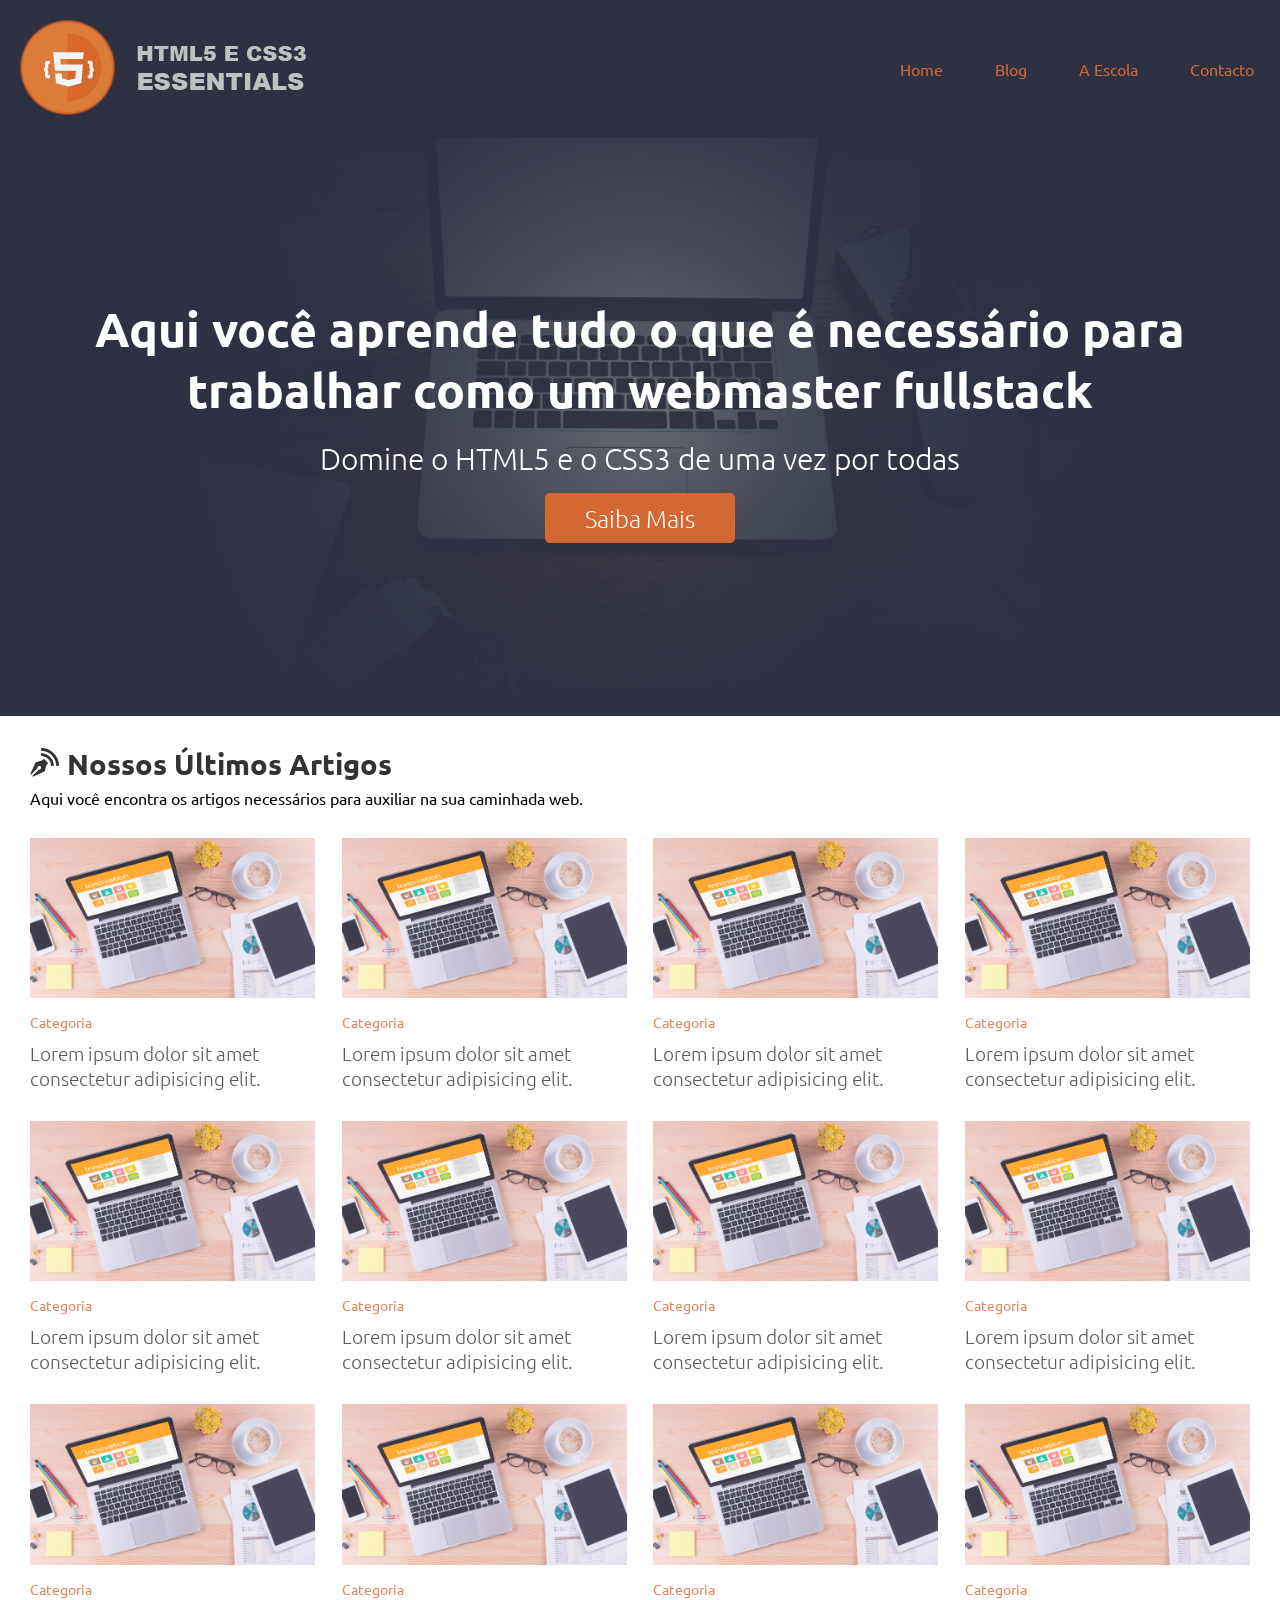
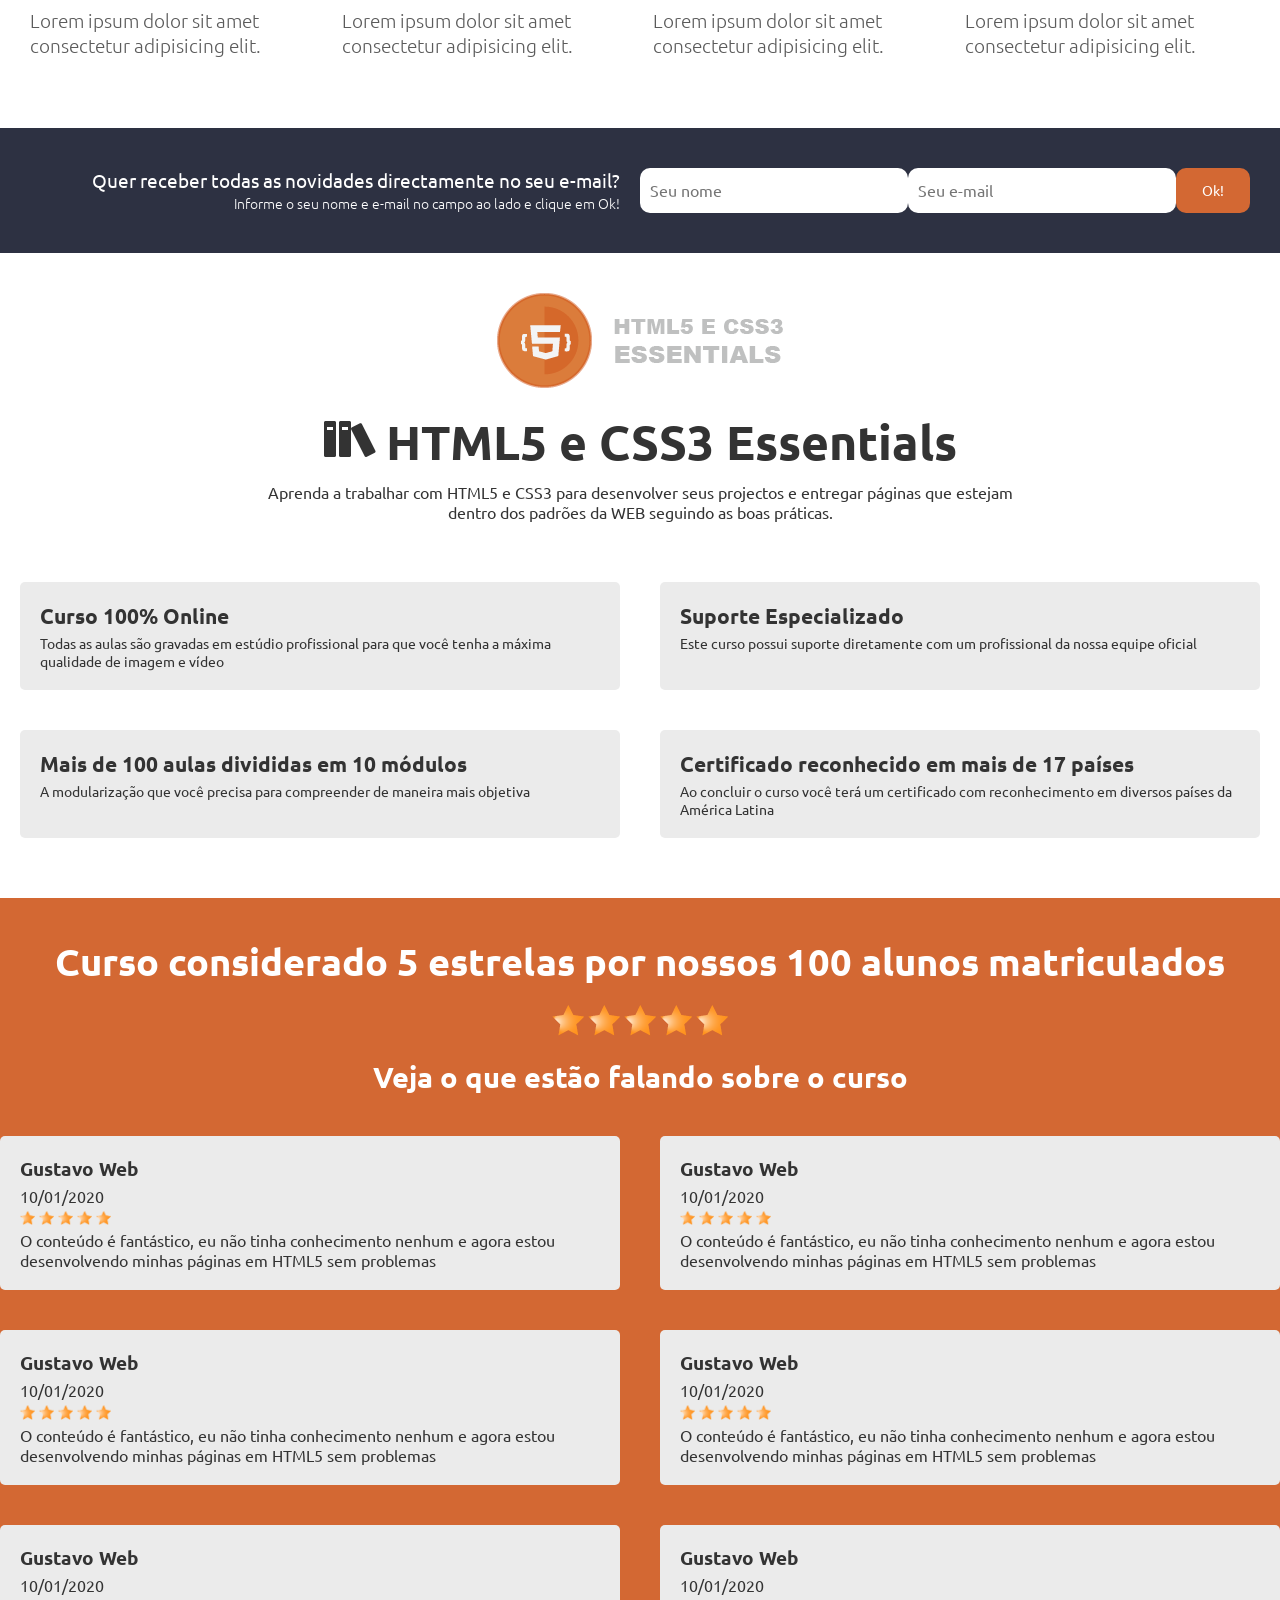
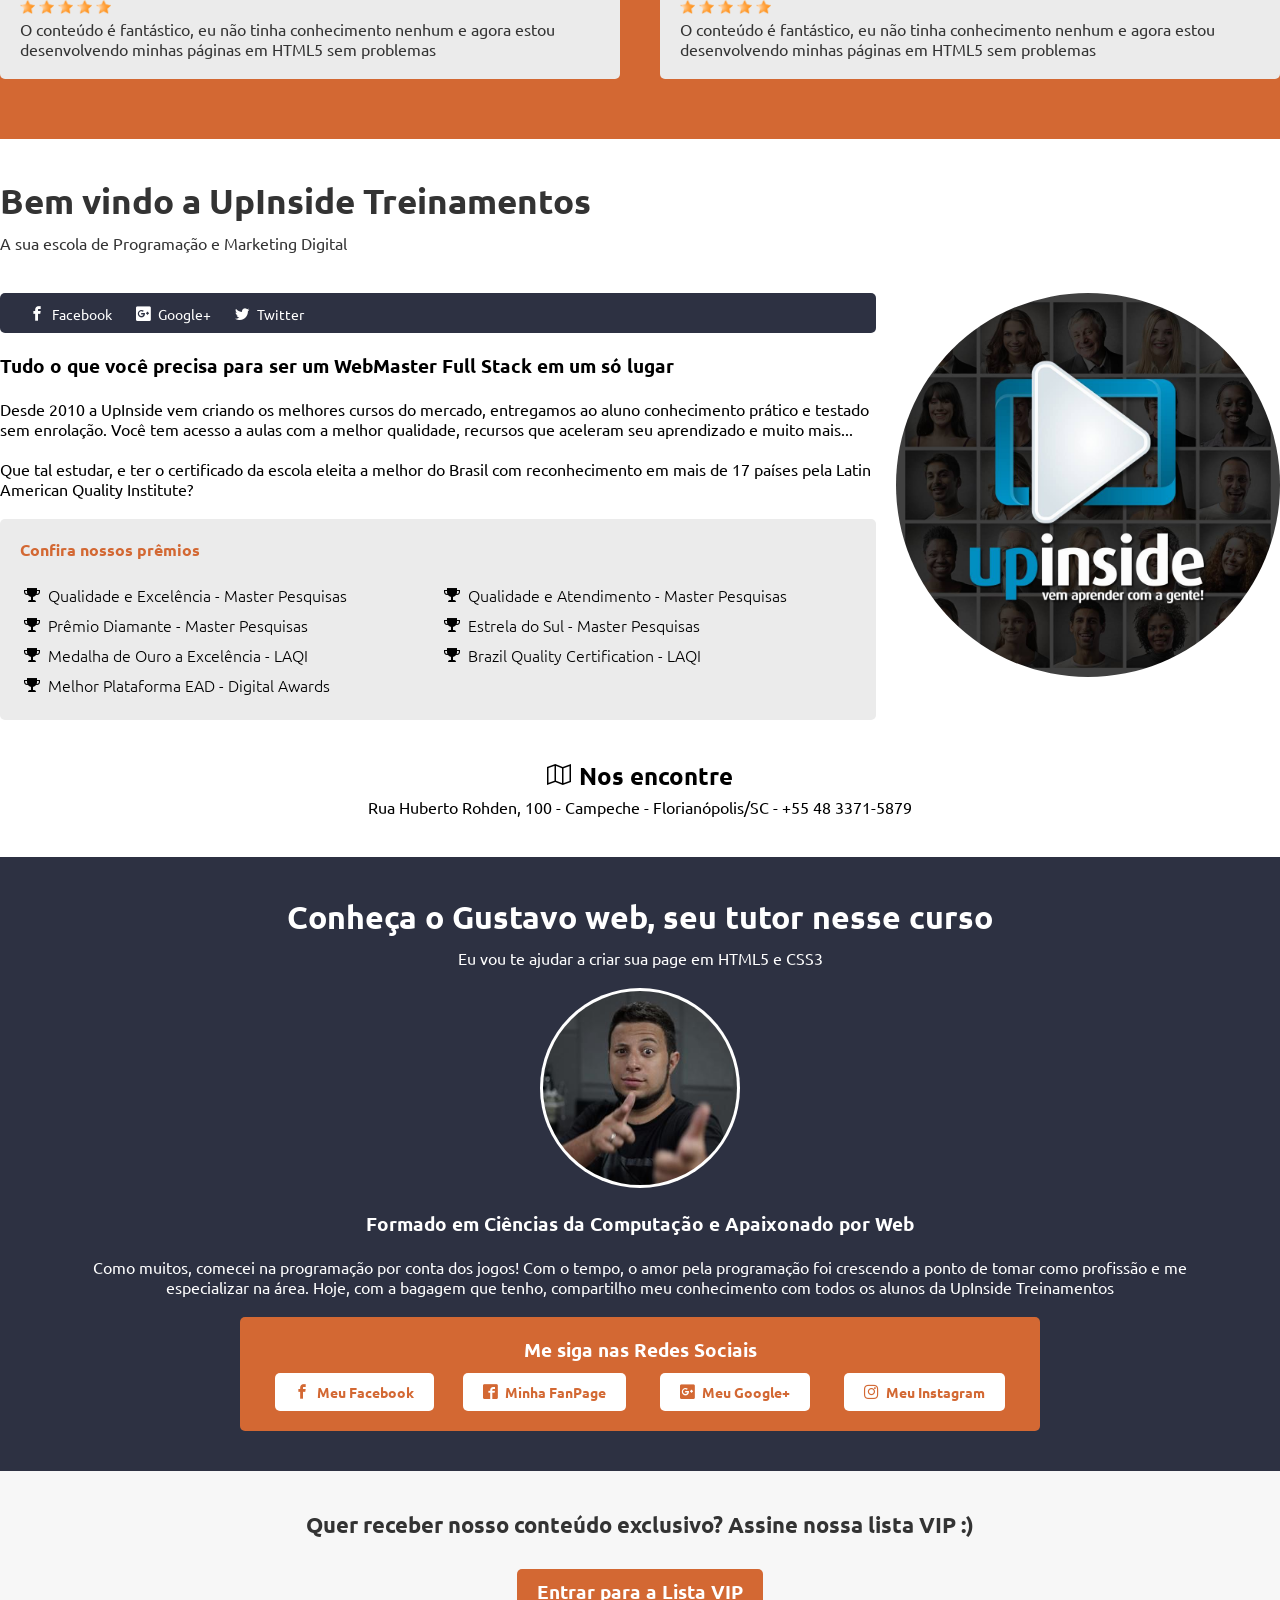
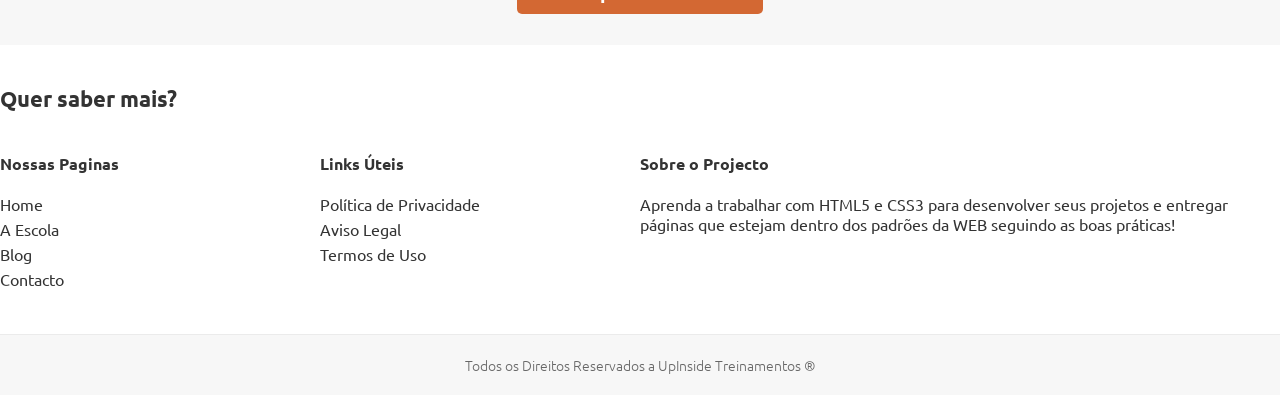
<file: 05-estilizando-projecto-pratico/index.html>
<!DOCTYPE html>
<html lang="pt-PT">

<head>
    <title>HTML5 e CSS3 Essentials</title>
    <meta charset="UTF-8" />
    <meta name="viewport" content="width=device-width, initial-scale=1.0" />
    <link rel="stylesheet" href="_cdn/fonticon.css" type="text/css" />
    <link href="https://fonts.googleapis.com/css2?family=Ubuntu:wght@300;400;500;700&display=swap" rel="stylesheet" />
    <link rel="stylesheet" href="_cdn/boot.css" type="text/css" />
    <link rel="stylesheet" href="_cdn/style.css" type="text/css" />
</head>

<body>
    <header class="main_header">
        <div class="main_header_content">
            <a href="#" class="logo">
                <img src="_img/logo.png" alt="Bem-vindo ao projecto pratico HTML5 e CSS3 Essentals"
                    title="Bem-vindo ao projecto pratico HTML5 e CSS3 Essentals" />
            </a>

            <nav class="main_header_content_menu">
                <ul>
                    <li><a href="#">Home</a></li>
                    <li><a href="#">Blog</a></li>
                    <li><a href="#">A Escola</a></li>
                    <li><a href="#">Contacto</a></li>
                </ul>
            </nav>
        </div>
    </header>

    <main>
        <div class="main_cta">
            <article class="main_cta_content">
                <div class="main_cta_content_spacer">
                    <header>
                        <h1>
                            Aqui você aprende tudo o que é necessário para trabalhar como um
                            webmaster fullstack
                        </h1>
                        <p>Domine o HTML5 e o CSS3 de uma vez por todas</p>
                        <p>
                            <a href="#" class="btn">Saiba Mais</a>
                        </p>
                    </header>
                </div>
            </article>
        </div>

        <section class="main_blog">
            <header class="main_blog_header">
                <h1 class="icon-blog">Nossos Últimos Artigos</h1>
                <p>
                    Aqui você encontra os artigos necessários para auxiliar na sua
                    caminhada web.
                </p>
            </header>

            <article>
                <a href="#">
                    <img src="_img/post.jpg" alt="Lorem ipsum dolor" title="Lorem ipsum dolor" />
                </a>
                <p><a href="#" class="category">Categoria</a></p>
                <h2>
                    <a href="#" class="title">Lorem ipsum dolor sit amet consectetur adipisicing elit.</a>
                </h2>
            </article>

            <article>
                <a href="#">
                    <img src="_img/post.jpg" alt="Lorem ipsum dolor" title="Lorem ipsum dolor" />
                </a>
                <p><a href="#" class="category">Categoria</a></p>
                <h2>
                    <a href="#" class="title">Lorem ipsum dolor sit amet consectetur adipisicing elit.</a>
                </h2>
            </article>

            <article>
                <a href="#">
                    <img src="_img/post.jpg" alt="Lorem ipsum dolor" title="Lorem ipsum dolor" />
                </a>
                <p><a href="#" class="category">Categoria</a></p>
                <h2>
                    <a href="#" class="title">Lorem ipsum dolor sit amet consectetur adipisicing elit.</a>
                </h2>
            </article>

            <article>
                <a href="#">
                    <img src="_img/post.jpg" alt="Lorem ipsum dolor" title="Lorem ipsum dolor" />
                </a>
                <p><a href="#" class="category">Categoria</a></p>
                <h2>
                    <a href="#" class="title">Lorem ipsum dolor sit amet consectetur adipisicing elit.</a>
                </h2>
            </article>

            <article>
                <a href="#">
                    <img src="_img/post.jpg" alt="Lorem ipsum dolor" title="Lorem ipsum dolor" />
                </a>
                <p><a href="#" class="category">Categoria</a></p>
                <h2>
                    <a href="#" class="title">Lorem ipsum dolor sit amet consectetur adipisicing elit.</a>
                </h2>
            </article>

            <article>
                <a href="#">
                    <img src="_img/post.jpg" alt="Lorem ipsum dolor" title="Lorem ipsum dolor" />
                </a>
                <p><a href="#" class="category">Categoria</a></p>
                <h2>
                    <a href="#" class="title">Lorem ipsum dolor sit amet consectetur adipisicing elit.</a>
                </h2>
            </article>

            <article>
                <a href="#">
                    <img src="_img/post.jpg" alt="Lorem ipsum dolor" title="Lorem ipsum dolor" />
                </a>
                <p><a href="#" class="category">Categoria</a></p>
                <h2>
                    <a href="#" class="title">Lorem ipsum dolor sit amet consectetur adipisicing elit.</a>
                </h2>
            </article>

            <article>
                <a href="#">
                    <img src="_img/post.jpg" alt="Lorem ipsum dolor" title="Lorem ipsum dolor" />
                </a>
                <p><a href="#" class="category">Categoria</a></p>
                <h2>
                    <a href="#" class="title">Lorem ipsum dolor sit amet consectetur adipisicing elit.</a>
                </h2>
            </article>

            <article>
                <a href="#">
                    <img src="_img/post.jpg" alt="Lorem ipsum dolor" title="Lorem ipsum dolor" />
                </a>
                <p><a href="#" class="category">Categoria</a></p>
                <h2>
                    <a href="#" class="title">Lorem ipsum dolor sit amet consectetur adipisicing elit.</a>
                </h2>
            </article>

            <article>
                <a href="#">
                    <img src="_img/post.jpg" alt="Lorem ipsum dolor" title="Lorem ipsum dolor" />
                </a>
                <p><a href="#" class="category">Categoria</a></p>
                <h2>
                    <a href="#" class="title">Lorem ipsum dolor sit amet consectetur adipisicing elit.</a>
                </h2>
            </article>

            <article>
                <a href="#">
                    <img src="_img/post.jpg" alt="Lorem ipsum dolor" title="Lorem ipsum dolor" />
                </a>
                <p><a href="#" class="category">Categoria</a></p>
                <h2>
                    <a href="#" class="title">Lorem ipsum dolor sit amet consectetur adipisicing elit.</a>
                </h2>
            </article>

            <article>
                <a href="#">
                    <img src="_img/post.jpg" alt="Lorem ipsum dolor" title="Lorem ipsum dolor" />
                </a>
                <p><a href="#" class="category">Categoria</a></p>
                <h2>
                    <a href="#" class="title">Lorem ipsum dolor sit amet consectetur adipisicing elit.</a>
                </h2>
            </article>
        </section>

        <article class="main_optin">
            <div class="main_optin_content">
                <header>
                    <h1>Quer receber todas as novidades directamente no seu e-mail?</h1>
                    <p>Informe o seu nome e e-mail no campo ao lado e clique em Ok!</p>
                </header>

                <form>
                    <input type="text" name="nome" id="name" placeholder="Seu nome" />
                    <input type="email" name="email" id="email" placeholder="Seu e-mail" />
                    <button type="submit">Ok!</button>
                </form>
            </div>
        </article>

        <section class="main_course">
            <header class="main_course_header">
                <img src="_img/logo.png" alt="HTML5 e CSS3 Essentials" title="HTML5 e CSS3 Essentials" />
                <h1 class="icon-books">HTML5 e CSS3 Essentials</h1>
                <p>
                    Aprenda a trabalhar com HTML5 e CSS3 para desenvolver seus projectos
                    e entregar páginas que estejam dentro dos padrões da WEB seguindo as
                    boas práticas.
                </p>
            </header>

            <div class="main_course_content">
                <article>
                    <header>
                        <h2>Curso 100% Online</h2>
                        <p>
                            Todas as aulas são gravadas em estúdio profissional para que
                            você tenha a máxima qualidade de imagem e vídeo
                        </p>
                    </header>
                </article>

                <article>
                    <header>
                        <h2>Suporte Especializado</h2>
                        <p>
                            Este curso possui suporte diretamente com um profissional da
                            nossa equipe oficial
                        </p>
                    </header>
                </article>

                <article>
                    <header>
                        <h2>Mais de 100 aulas divididas em 10 módulos</h2>
                        <p>
                            A modularização que você precisa para compreender de maneira
                            mais objetiva
                        </p>
                    </header>
                </article>

                <article>
                    <header>
                        <h2>Certificado reconhecido em mais de 17 países</h2>
                        <p>
                            Ao concluir o curso você terá um certificado com reconhecimento
                            em diversos países da América Latina
                        </p>
                    </header>
                </article>
            </div>

            <div class="main_course_fullwidth">
                <div class="main_course_rating_content">
                    <article class="main_course_rating_content_title">
                        <header>
                            <h2>
                                Curso considerado 5 estrelas por nossos 100 alunos
                                matriculados
                            </h2>
                        </header>

                        <img src="_img/star.png" alt="Reviews do curso HTML5 e CSS3 Essentials"
                            title="Reviews do curso HTML5 e CSS3 Essentials" />
                        <img src="_img/star.png" alt="Reviews do curso HTML5 e CSS3 Essentials"
                            title="Reviews do curso HTML5 e CSS3 Essentials" />
                        <img src="_img/star.png" alt="Reviews do curso HTML5 e CSS3 Essentials"
                            title="Reviews do curso HTML5 e CSS3 Essentials" />
                        <img src="_img/star.png" alt="Reviews do curso HTML5 e CSS3 Essentials"
                            title="Reviews do curso HTML5 e CSS3 Essentials" />
                        <img src="_img/star.png" alt="Reviews do curso HTML5 e CSS3 Essentials"
                            title="Reviews do curso HTML5 e CSS3 Essentials" />
                    </article>

                    <section class="main_course_rating_content_comment">
                        <header>
                            <h2>Veja o que estão falando sobre o curso</h2>
                        </header>

                        <article>
                            <header>
                                <h3>Gustavo Web</h3>
                                <p>10/01/2020</p>
                                <img src="_img/star.png" alt="Reviews do curso HTML5 e CSS3 Essentials"
                                    title="Reviews do curso HTML5 e CSS3 Essentials" />
                                <img src="_img/star.png" alt="Reviews do curso HTML5 e CSS3 Essentials"
                                    title="Reviews do curso HTML5 e CSS3 Essentials" />
                                <img src="_img/star.png" alt="Reviews do curso HTML5 e CSS3 Essentials"
                                    title="Reviews do curso HTML5 e CSS3 Essentials" />
                                <img src="_img/star.png" alt="Reviews do curso HTML5 e CSS3 Essentials"
                                    title="Reviews do curso HTML5 e CSS3 Essentials" />
                                <img src="_img/star.png" alt="Reviews do curso HTML5 e CSS3 Essentials"
                                    title="Reviews do curso HTML5 e CSS3 Essentials" />
                            </header>
                            <p>
                                O conteúdo é fantástico, eu não tinha conhecimento nenhum e
                                agora estou desenvolvendo minhas páginas em HTML5 sem
                                problemas
                            </p>
                        </article>

                        <article>
                            <header>
                                <h3>Gustavo Web</h3>
                                <p>10/01/2020</p>
                                <img src="_img/star.png" alt="Reviews do curso HTML5 e CSS3 Essentials"
                                    title="Reviews do curso HTML5 e CSS3 Essentials" />
                                <img src="_img/star.png" alt="Reviews do curso HTML5 e CSS3 Essentials"
                                    title="Reviews do curso HTML5 e CSS3 Essentials" />
                                <img src="_img/star.png" alt="Reviews do curso HTML5 e CSS3 Essentials"
                                    title="Reviews do curso HTML5 e CSS3 Essentials" />
                                <img src="_img/star.png" alt="Reviews do curso HTML5 e CSS3 Essentials"
                                    title="Reviews do curso HTML5 e CSS3 Essentials" />
                                <img src="_img/star.png" alt="Reviews do curso HTML5 e CSS3 Essentials"
                                    title="Reviews do curso HTML5 e CSS3 Essentials" />
                            </header>
                            <p>
                                O conteúdo é fantástico, eu não tinha conhecimento nenhum e
                                agora estou desenvolvendo minhas páginas em HTML5 sem
                                problemas
                            </p>
                        </article>

                        <article>
                            <header>
                                <h3>Gustavo Web</h3>
                                <p>10/01/2020</p>
                                <img src="_img/star.png" alt="Reviews do curso HTML5 e CSS3 Essentials"
                                    title="Reviews do curso HTML5 e CSS3 Essentials" />
                                <img src="_img/star.png" alt="Reviews do curso HTML5 e CSS3 Essentials"
                                    title="Reviews do curso HTML5 e CSS3 Essentials" />
                                <img src="_img/star.png" alt="Reviews do curso HTML5 e CSS3 Essentials"
                                    title="Reviews do curso HTML5 e CSS3 Essentials" />
                                <img src="_img/star.png" alt="Reviews do curso HTML5 e CSS3 Essentials"
                                    title="Reviews do curso HTML5 e CSS3 Essentials" />
                                <img src="_img/star.png" alt="Reviews do curso HTML5 e CSS3 Essentials"
                                    title="Reviews do curso HTML5 e CSS3 Essentials" />
                            </header>
                            <p>
                                O conteúdo é fantástico, eu não tinha conhecimento nenhum e
                                agora estou desenvolvendo minhas páginas em HTML5 sem
                                problemas
                            </p>
                        </article>

                        <article>
                            <header>
                                <h3>Gustavo Web</h3>
                                <p>10/01/2020</p>
                                <img src="_img/star.png" alt="Reviews do curso HTML5 e CSS3 Essentials"
                                    title="Reviews do curso HTML5 e CSS3 Essentials" />
                                <img src="_img/star.png" alt="Reviews do curso HTML5 e CSS3 Essentials"
                                    title="Reviews do curso HTML5 e CSS3 Essentials" />
                                <img src="_img/star.png" alt="Reviews do curso HTML5 e CSS3 Essentials"
                                    title="Reviews do curso HTML5 e CSS3 Essentials" />
                                <img src="_img/star.png" alt="Reviews do curso HTML5 e CSS3 Essentials"
                                    title="Reviews do curso HTML5 e CSS3 Essentials" />
                                <img src="_img/star.png" alt="Reviews do curso HTML5 e CSS3 Essentials"
                                    title="Reviews do curso HTML5 e CSS3 Essentials" />
                            </header>
                            <p>
                                O conteúdo é fantástico, eu não tinha conhecimento nenhum e
                                agora estou desenvolvendo minhas páginas em HTML5 sem
                                problemas
                            </p>
                        </article>

                        <article>
                            <header>
                                <h3>Gustavo Web</h3>
                                <p>10/01/2020</p>
                                <img src="_img/star.png" alt="Reviews do curso HTML5 e CSS3 Essentials"
                                    title="Reviews do curso HTML5 e CSS3 Essentials" />
                                <img src="_img/star.png" alt="Reviews do curso HTML5 e CSS3 Essentials"
                                    title="Reviews do curso HTML5 e CSS3 Essentials" />
                                <img src="_img/star.png" alt="Reviews do curso HTML5 e CSS3 Essentials"
                                    title="Reviews do curso HTML5 e CSS3 Essentials" />
                                <img src="_img/star.png" alt="Reviews do curso HTML5 e CSS3 Essentials"
                                    title="Reviews do curso HTML5 e CSS3 Essentials" />
                                <img src="_img/star.png" alt="Reviews do curso HTML5 e CSS3 Essentials"
                                    title="Reviews do curso HTML5 e CSS3 Essentials" />
                            </header>
                            <p>
                                O conteúdo é fantástico, eu não tinha conhecimento nenhum e
                                agora estou desenvolvendo minhas páginas em HTML5 sem
                                problemas
                            </p>
                        </article>

                        <article>
                            <header>
                                <h3>Gustavo Web</h3>
                                <p>10/01/2020</p>
                                <img src="_img/star.png" alt="Reviews do curso HTML5 e CSS3 Essentials"
                                    title="Reviews do curso HTML5 e CSS3 Essentials" />
                                <img src="_img/star.png" alt="Reviews do curso HTML5 e CSS3 Essentials"
                                    title="Reviews do curso HTML5 e CSS3 Essentials" />
                                <img src="_img/star.png" alt="Reviews do curso HTML5 e CSS3 Essentials"
                                    title="Reviews do curso HTML5 e CSS3 Essentials" />
                                <img src="_img/star.png" alt="Reviews do curso HTML5 e CSS3 Essentials"
                                    title="Reviews do curso HTML5 e CSS3 Essentials" />
                                <img src="_img/star.png" alt="Reviews do curso HTML5 e CSS3 Essentials"
                                    title="Reviews do curso HTML5 e CSS3 Essentials" />
                            </header>
                            <p>
                                O conteúdo é fantástico, eu não tinha conhecimento nenhum e
                                agora estou desenvolvendo minhas páginas em HTML5 sem
                                problemas
                            </p>
                        </article>
                    </section>
                </div>
            </div>
        </section>

        <div class="main_school">
            <section class="main_school_content">
                <header class="main_school_header">
                    <h1>Bem vindo a UpInside Treinamentos</h1>
                    <p>A sua escola de Programação e Marketing Digital</p>
                </header>

                <div class="main_school_content_left">
                    <article class="main_school_content_left_content">
                        <header>
                            <p>
                                <a href="#"><span class="icon-facebook">Facebook</a></span>
                                <a href="#"><span class="icon-google-plus2">Google+</a></span>
                                <a href="#"><span class="icon-twitter">Twitter</a></span>
                            </p>
                            <h2>
                                Tudo o que você precisa para ser um WebMaster Full Stack em um
                                só lugar
                            </h2>
                        </header>

                        <p>
                            Desde 2010 a UpInside vem criando os melhores cursos do mercado,
                            entregamos ao aluno conhecimento prático e testado sem enrolação.
                            Você tem acesso a aulas com a melhor qualidade, recursos que
                            aceleram seu aprendizado e muito mais...
                        </p>
                        <p>
                            Que tal estudar, e ter o certificado da escola eleita a melhor do
                            Brasil com reconhecimento em mais de 17 países pela Latin American
                            Quality Institute?
                        </p>
                    </article>

                    <section class="main_school_list">
                        <header>
                            <h2>Confira nossos prêmios</h2>
                        </header>

                        <article>
                            <header>
                                <h3 class="icon-trophy">Qualidade e Excelência - Master Pesquisas</h3>
                            </header>
                        </article>

                        <article>
                            <header>
                                <h3 class="icon-trophy">Qualidade e Atendimento - Master Pesquisas</h3>
                            </header>
                        </article>

                        <article>
                            <header>
                                <h3 class="icon-trophy">Prêmio Diamante - Master Pesquisas</h3>
                            </header>
                        </article>

                        <article>
                            <header>
                                <h3 class="icon-trophy">Estrela do Sul - Master Pesquisas</h3>
                            </header>
                        </article>

                        <article>
                            <header>
                                <h3 class="icon-trophy">Medalha de Ouro a Excelência - LAQI</h3>
                            </header>
                        </article>

                        <article>
                            <header>
                                <h3 class="icon-trophy">Brazil Quality Certification - LAQI</h3>
                            </header>
                        </article>

                        <article>
                            <header>
                                <h3 class="icon-trophy">Melhor Plataforma EAD - Digital Awards</h3>
                            </header>
                        </article>
                    </section>
                </div>

                <div class="main_school_content_right">
                    <img src="_img/upinside.jpg" alt="UpInside Treinamentos" title="UpInside Treinamentos" />
                </div>

                <article class="main_school_address">
                    <header>
                        <h2 class="icon-map2">Nos encontre</h2>
                    </header>
                    <p>
                        Rua Huberto Rohden, 100 - Campeche - Florianópolis/SC - +55 48
                        3371-5879
                    </p>
                </article>
            </section>
        </div>

        <section class="main_tutor">
            <div class="main_tutor_content">
                <header>
                    <h1>Conheça o Gustavo web, seu tutor nesse curso</h1>
                    <p>Eu vou te ajudar a criar sua page em HTML5 e CSS3</p>
                </header>

                <div class="main_tutor_content_img">
                    <img src="_img/gustavoweb.jpg" alt="Gustavo Web" title="Gustavo Web" />
                </div>

                <article class="main_course_content_history">
                    <header>
                        <h2>Formado em Ciências da Computação e Apaixonado por Web</h2>
                    </header>

                    <p>
                        Como muitos, comecei na programação por conta dos jogos! Com o
                        tempo, o amor pela programação foi crescendo a ponto de tomar como
                        profissão e me especializar na área. Hoje, com a bagagem que tenho,
                        compartilho meu conhecimento com todos os alunos da UpInside
                        Treinamentos
                    </p>
                </article>

                <section class="main_tutor_social_network">
                    <header>
                        <h2>Me siga nas Redes Sociais</h2>
                    </header>

                    <article>
                        <header>
                            <h3><a class="icon-facebook" href="#">Meu Facebook</a></h3>
                        </header>
                    </article>

                    <article>
                        <header>
                            <h3><a class="icon-facebook2" href="#">Minha FanPage</a></h3>
                        </header>
                    </article>

                    <article>
                        <header>
                            <h3><a class="icon-google-plus2" href="#">Meu Google+</a></h3>
                        </header>
                    </article>

                    <article>
                        <header>
                            <h3><a class="icon-instagram" href="#">Meu Instagram</a></h3>
                        </header>
                    </article>
                </section>
            </div>
        </section>
    </main>

    <section class="main_optin_footer">
        <div class="main_optin_footer_content">
            <header>
                <h1>
                    Quer receber nosso conteúdo exclusivo? Assine nossa lista VIP :)
                </h1>
            </header>

            <article>
                <header>
                    <h2><a href="#" class="btn">Entrar para a Lista VIP</a></h2>
                </header>
            </article>
        </div>
    </section>

    <section class="main_footer">
        <header>
            <h1>Quer saber mais?</h1>
        </header>

        <article class="main_footer_our_pages">
            <header>
                <h2>Nossas Paginas</h2>
            </header>

            <ul>
                <li><a href="#">Home</a></li>
                <li><a href="#">A Escola</a></li>
                <li><a href="#">Blog</a></li>
                <li><a href="#">Contacto</a></li>
            </ul>
        </article>

        <article class="main_footer_links">
            <header>
                <h2>Links Úteis</h2>
            </header>

            <ul>
                <li><a href="#">Política de Privacidade</a></li>
                <li><a href="#">Aviso Legal</a></li>
                <li><a href="#">Termos de Uso</a></li>
            </ul>
        </article>

        <article class="main_footer_about">
            <header>
                <h2>Sobre o Projecto</h2>
            </header>

            <p>
                Aprenda a trabalhar com HTML5 e CSS3 para desenvolver seus projetos e
                entregar páginas que estejam dentro dos padrões da WEB seguindo as
                boas práticas!
            </p>
        </article>
    </section>

    <footer class="main_footer_rights">
        <p>Todos os Direitos Reservados a UpInside Treinamentos ®</p>
    </footer>
</body>

</html>
</file>
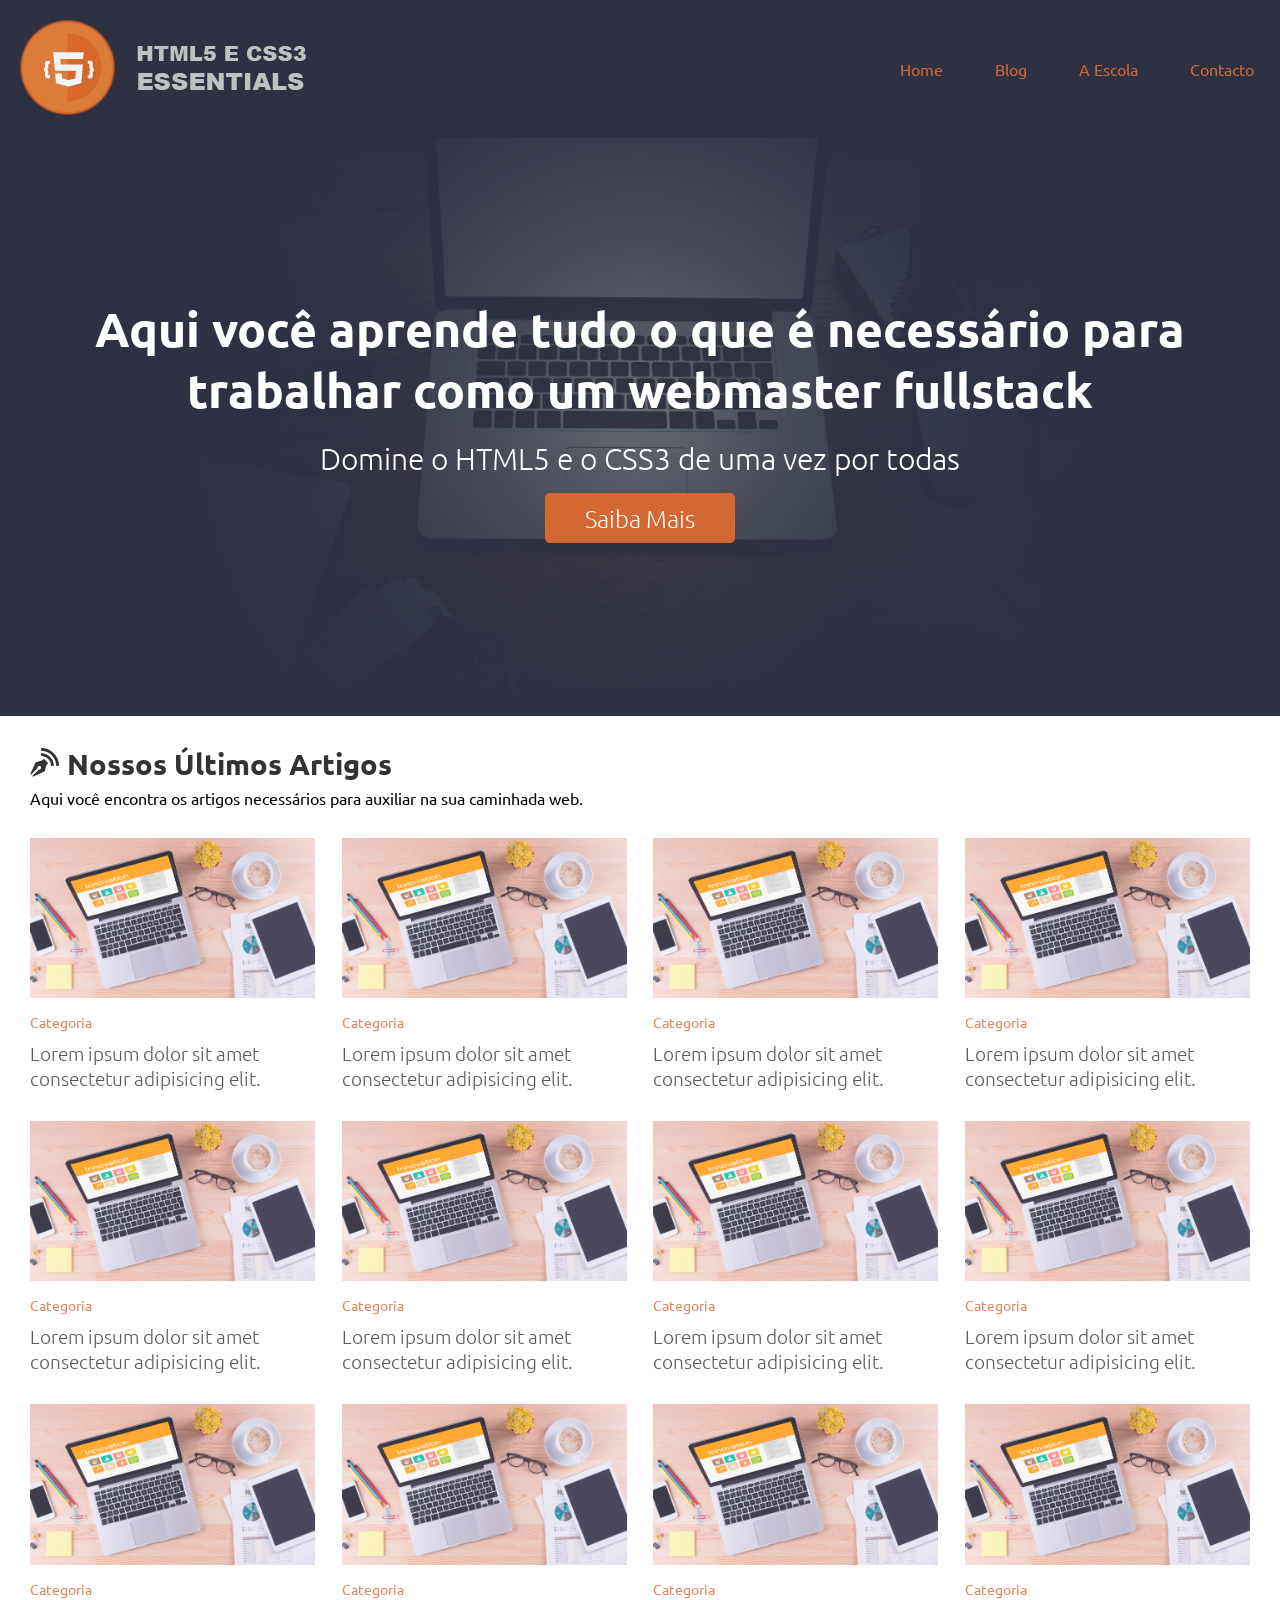
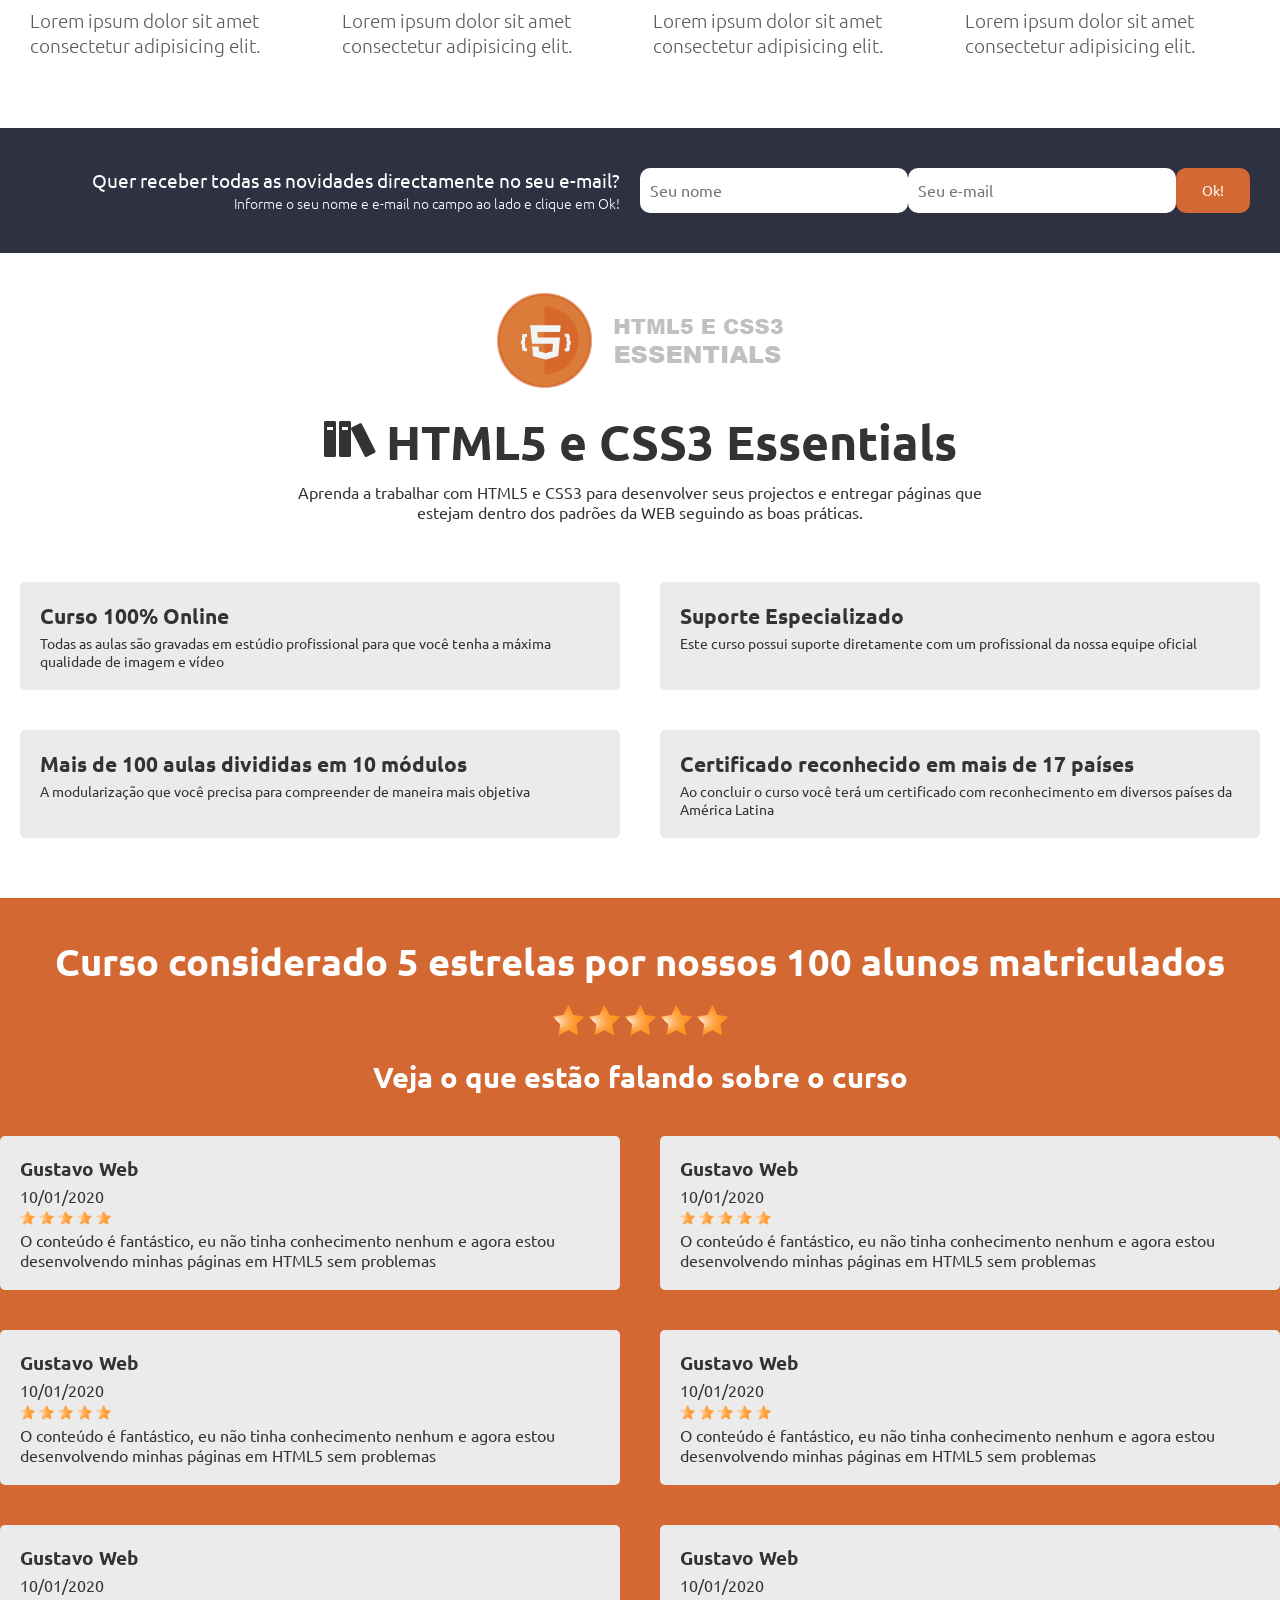
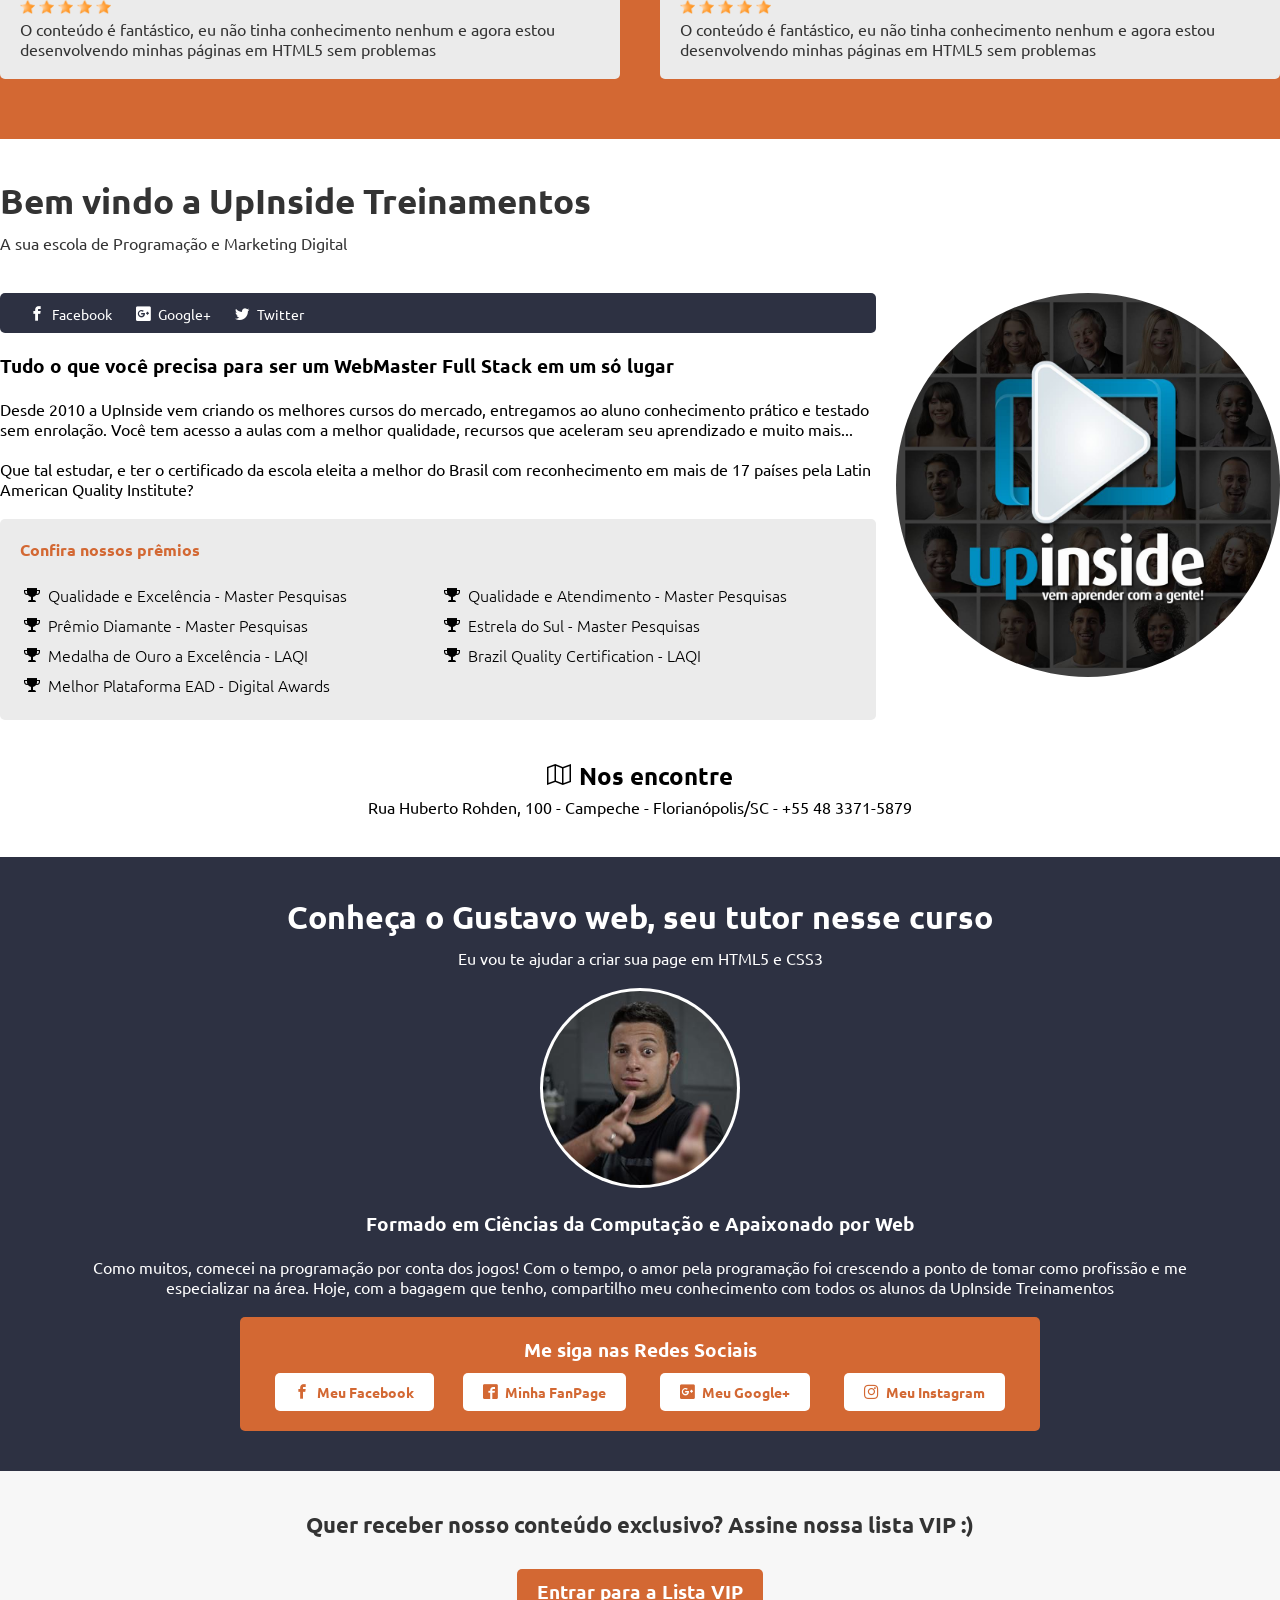
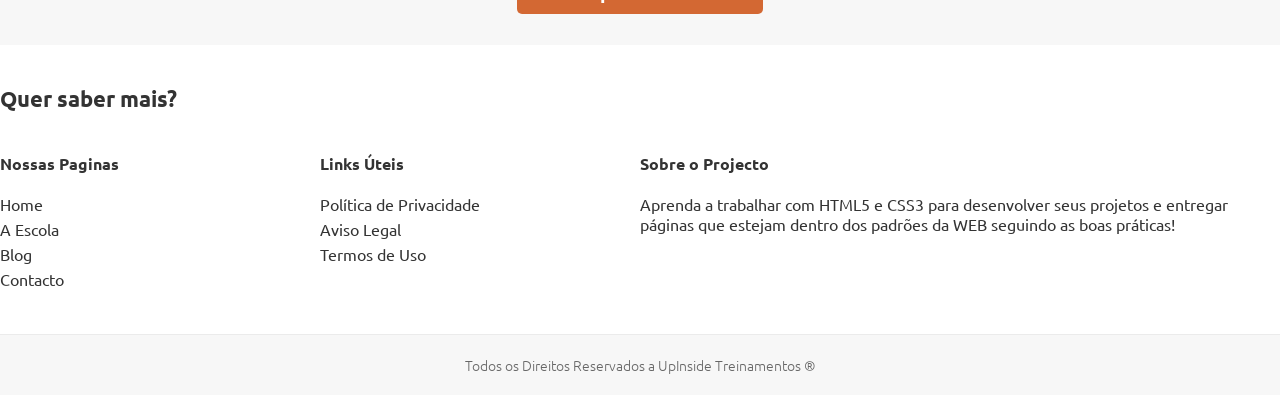
<file: 07-responsivando-layout/index.html>
<!DOCTYPE html>
<html lang="pt-PT">

<head>
    <title>HTML5 e CSS3 Essentials</title>
    <meta charset="UTF-8" />
    <meta name="viewport" content="width=device-width, initial-scale=1.0" />
    <link rel="stylesheet" href="_cdn/fonticon.css" type="text/css" />
    <link href="https://fonts.googleapis.com/css2?family=Ubuntu:wght@300;400;500;700&display=swap" rel="stylesheet" />
    <link rel="stylesheet" href="_cdn/boot.css" type="text/css" />
    <link rel="stylesheet" href="_cdn/style.css" type="text/css" />
</head>

<body>
    <header class="main_header">
        <div class="main_header_content">
            <a href="#" class="logo">
                <img src="_img/logo.png" alt="Bem-vindo ao projecto pratico HTML5 e CSS3 Essentals"
                    title="Bem-vindo ao projecto pratico HTML5 e CSS3 Essentals" />
            </a>

            <nav class="main_header_content_menu">
                <ul>
                    <li><a href="#">Home</a></li>
                    <li><a href="#">Blog</a></li>
                    <li><a href="#">A Escola</a></li>
                    <li><a href="#">Contacto</a></li>
                </ul>
            </nav>

            <nav class="main_header_content_menu_mobile">
                <ul>
                    <li>
                        <span class="main_header_content_menu_mobile_obj icon-menu icon-notext"></span>
                        <ul class="main_header_content_menu_mobile_sub ds_none">
                            <li><a href="#">Home</a></li>
                            <li><a href="#">Blog</a></li>
                            <li><a href="#">A Escola</a></li>
                            <li><a href="#">Contacto</a></li>
                        </ul>
                    </li>
                </ul>
            </nav>
        </div>
    </header>

    <main>
        <div class="main_cta">
            <article class="main_cta_content">
                <div class="main_cta_content_spacer">
                    <header>
                        <h1>
                            Aqui você aprende tudo o que é necessário para trabalhar como um
                            webmaster fullstack
                        </h1>
                        <p>Domine o HTML5 e o CSS3 de uma vez por todas</p>
                        <p>
                            <a href="#" class="btn">Saiba Mais</a>
                        </p>
                    </header>
                </div>
            </article>
        </div>

        <section class="main_blog">
            <header class="main_blog_header">
                <h1 class="icon-blog">Nossos Últimos Artigos</h1>
                <p>
                    Aqui você encontra os artigos necessários para auxiliar na sua
                    caminhada web.
                </p>
            </header>

            <article>
                <a href="#">
                    <img src="_img/post.jpg" alt="Lorem ipsum dolor" title="Lorem ipsum dolor" />
                </a>
                <p><a href="#" class="category">Categoria</a></p>
                <h2>
                    <a href="#" class="title">Lorem ipsum dolor sit amet consectetur adipisicing elit.</a>
                </h2>
            </article>

            <article>
                <a href="#">
                    <img src="_img/post.jpg" alt="Lorem ipsum dolor" title="Lorem ipsum dolor" />
                </a>
                <p><a href="#" class="category">Categoria</a></p>
                <h2>
                    <a href="#" class="title">Lorem ipsum dolor sit amet consectetur adipisicing elit.</a>
                </h2>
            </article>

            <article>
                <a href="#">
                    <img src="_img/post.jpg" alt="Lorem ipsum dolor" title="Lorem ipsum dolor" />
                </a>
                <p><a href="#" class="category">Categoria</a></p>
                <h2>
                    <a href="#" class="title">Lorem ipsum dolor sit amet consectetur adipisicing elit.</a>
                </h2>
            </article>

            <article>
                <a href="#">
                    <img src="_img/post.jpg" alt="Lorem ipsum dolor" title="Lorem ipsum dolor" />
                </a>
                <p><a href="#" class="category">Categoria</a></p>
                <h2>
                    <a href="#" class="title">Lorem ipsum dolor sit amet consectetur adipisicing elit.</a>
                </h2>
            </article>

            <article>
                <a href="#">
                    <img src="_img/post.jpg" alt="Lorem ipsum dolor" title="Lorem ipsum dolor" />
                </a>
                <p><a href="#" class="category">Categoria</a></p>
                <h2>
                    <a href="#" class="title">Lorem ipsum dolor sit amet consectetur adipisicing elit.</a>
                </h2>
            </article>

            <article>
                <a href="#">
                    <img src="_img/post.jpg" alt="Lorem ipsum dolor" title="Lorem ipsum dolor" />
                </a>
                <p><a href="#" class="category">Categoria</a></p>
                <h2>
                    <a href="#" class="title">Lorem ipsum dolor sit amet consectetur adipisicing elit.</a>
                </h2>
            </article>

            <article>
                <a href="#">
                    <img src="_img/post.jpg" alt="Lorem ipsum dolor" title="Lorem ipsum dolor" />
                </a>
                <p><a href="#" class="category">Categoria</a></p>
                <h2>
                    <a href="#" class="title">Lorem ipsum dolor sit amet consectetur adipisicing elit.</a>
                </h2>
            </article>

            <article>
                <a href="#">
                    <img src="_img/post.jpg" alt="Lorem ipsum dolor" title="Lorem ipsum dolor" />
                </a>
                <p><a href="#" class="category">Categoria</a></p>
                <h2>
                    <a href="#" class="title">Lorem ipsum dolor sit amet consectetur adipisicing elit.</a>
                </h2>
            </article>

            <article>
                <a href="#">
                    <img src="_img/post.jpg" alt="Lorem ipsum dolor" title="Lorem ipsum dolor" />
                </a>
                <p><a href="#" class="category">Categoria</a></p>
                <h2>
                    <a href="#" class="title">Lorem ipsum dolor sit amet consectetur adipisicing elit.</a>
                </h2>
            </article>

            <article>
                <a href="#">
                    <img src="_img/post.jpg" alt="Lorem ipsum dolor" title="Lorem ipsum dolor" />
                </a>
                <p><a href="#" class="category">Categoria</a></p>
                <h2>
                    <a href="#" class="title">Lorem ipsum dolor sit amet consectetur adipisicing elit.</a>
                </h2>
            </article>

            <article>
                <a href="#">
                    <img src="_img/post.jpg" alt="Lorem ipsum dolor" title="Lorem ipsum dolor" />
                </a>
                <p><a href="#" class="category">Categoria</a></p>
                <h2>
                    <a href="#" class="title">Lorem ipsum dolor sit amet consectetur adipisicing elit.</a>
                </h2>
            </article>

            <article>
                <a href="#">
                    <img src="_img/post.jpg" alt="Lorem ipsum dolor" title="Lorem ipsum dolor" />
                </a>
                <p><a href="#" class="category">Categoria</a></p>
                <h2>
                    <a href="#" class="title">Lorem ipsum dolor sit amet consectetur adipisicing elit.</a>
                </h2>
            </article>
        </section>

        <article class="main_optin">
            <div class="main_optin_content">
                <header>
                    <h1>Quer receber todas as novidades directamente no seu e-mail?</h1>
                    <p>Informe o seu nome e e-mail no campo ao lado e clique em Ok!</p>
                </header>

                <form>
                    <input type="text" name="nome" id="name" placeholder="Seu nome" />
                    <input type="email" name="email" id="email" placeholder="Seu e-mail" />
                    <button type="submit">Ok!</button>
                </form>
            </div>
        </article>

        <section class="main_course">
            <header class="main_course_header">
                <img src="_img/logo.png" alt="HTML5 e CSS3 Essentials" title="HTML5 e CSS3 Essentials" />
                <h1 class="icon-books">HTML5 e CSS3 Essentials</h1>
                <p>
                    Aprenda a trabalhar com HTML5 e CSS3 para desenvolver seus projectos
                    e entregar páginas que estejam dentro dos padrões da WEB seguindo as
                    boas práticas.
                </p>
            </header>

            <div class="main_course_content">
                <article>
                    <header>
                        <h2>Curso 100% Online</h2>
                        <p>
                            Todas as aulas são gravadas em estúdio profissional para que
                            você tenha a máxima qualidade de imagem e vídeo
                        </p>
                    </header>
                </article>

                <article>
                    <header>
                        <h2>Suporte Especializado</h2>
                        <p>
                            Este curso possui suporte diretamente com um profissional da
                            nossa equipe oficial
                        </p>
                    </header>
                </article>

                <article>
                    <header>
                        <h2>Mais de 100 aulas divididas em 10 módulos</h2>
                        <p>
                            A modularização que você precisa para compreender de maneira
                            mais objetiva
                        </p>
                    </header>
                </article>

                <article>
                    <header>
                        <h2>Certificado reconhecido em mais de 17 países</h2>
                        <p>
                            Ao concluir o curso você terá um certificado com reconhecimento
                            em diversos países da América Latina
                        </p>
                    </header>
                </article>
            </div>

            <div class="main_course_fullwidth">
                <div class="main_course_rating_content">
                    <article class="main_course_rating_content_title">
                        <header>
                            <h2>
                                Curso considerado 5 estrelas por nossos 100 alunos
                                matriculados
                            </h2>
                        </header>

                        <img src="_img/star.png" alt="Reviews do curso HTML5 e CSS3 Essentials"
                            title="Reviews do curso HTML5 e CSS3 Essentials" />
                        <img src="_img/star.png" alt="Reviews do curso HTML5 e CSS3 Essentials"
                            title="Reviews do curso HTML5 e CSS3 Essentials" />
                        <img src="_img/star.png" alt="Reviews do curso HTML5 e CSS3 Essentials"
                            title="Reviews do curso HTML5 e CSS3 Essentials" />
                        <img src="_img/star.png" alt="Reviews do curso HTML5 e CSS3 Essentials"
                            title="Reviews do curso HTML5 e CSS3 Essentials" />
                        <img src="_img/star.png" alt="Reviews do curso HTML5 e CSS3 Essentials"
                            title="Reviews do curso HTML5 e CSS3 Essentials" />
                    </article>

                    <section class="main_course_rating_content_comment">
                        <header>
                            <h2>Veja o que estão falando sobre o curso</h2>
                        </header>

                        <article>
                            <header>
                                <h3>Gustavo Web</h3>
                                <p>10/01/2020</p>
                                <img src="_img/star.png" alt="Reviews do curso HTML5 e CSS3 Essentials"
                                    title="Reviews do curso HTML5 e CSS3 Essentials" />
                                <img src="_img/star.png" alt="Reviews do curso HTML5 e CSS3 Essentials"
                                    title="Reviews do curso HTML5 e CSS3 Essentials" />
                                <img src="_img/star.png" alt="Reviews do curso HTML5 e CSS3 Essentials"
                                    title="Reviews do curso HTML5 e CSS3 Essentials" />
                                <img src="_img/star.png" alt="Reviews do curso HTML5 e CSS3 Essentials"
                                    title="Reviews do curso HTML5 e CSS3 Essentials" />
                                <img src="_img/star.png" alt="Reviews do curso HTML5 e CSS3 Essentials"
                                    title="Reviews do curso HTML5 e CSS3 Essentials" />
                            </header>
                            <p>
                                O conteúdo é fantástico, eu não tinha conhecimento nenhum e
                                agora estou desenvolvendo minhas páginas em HTML5 sem
                                problemas
                            </p>
                        </article>

                        <article>
                            <header>
                                <h3>Gustavo Web</h3>
                                <p>10/01/2020</p>
                                <img src="_img/star.png" alt="Reviews do curso HTML5 e CSS3 Essentials"
                                    title="Reviews do curso HTML5 e CSS3 Essentials" />
                                <img src="_img/star.png" alt="Reviews do curso HTML5 e CSS3 Essentials"
                                    title="Reviews do curso HTML5 e CSS3 Essentials" />
                                <img src="_img/star.png" alt="Reviews do curso HTML5 e CSS3 Essentials"
                                    title="Reviews do curso HTML5 e CSS3 Essentials" />
                                <img src="_img/star.png" alt="Reviews do curso HTML5 e CSS3 Essentials"
                                    title="Reviews do curso HTML5 e CSS3 Essentials" />
                                <img src="_img/star.png" alt="Reviews do curso HTML5 e CSS3 Essentials"
                                    title="Reviews do curso HTML5 e CSS3 Essentials" />
                            </header>
                            <p>
                                O conteúdo é fantástico, eu não tinha conhecimento nenhum e
                                agora estou desenvolvendo minhas páginas em HTML5 sem
                                problemas
                            </p>
                        </article>

                        <article>
                            <header>
                                <h3>Gustavo Web</h3>
                                <p>10/01/2020</p>
                                <img src="_img/star.png" alt="Reviews do curso HTML5 e CSS3 Essentials"
                                    title="Reviews do curso HTML5 e CSS3 Essentials" />
                                <img src="_img/star.png" alt="Reviews do curso HTML5 e CSS3 Essentials"
                                    title="Reviews do curso HTML5 e CSS3 Essentials" />
                                <img src="_img/star.png" alt="Reviews do curso HTML5 e CSS3 Essentials"
                                    title="Reviews do curso HTML5 e CSS3 Essentials" />
                                <img src="_img/star.png" alt="Reviews do curso HTML5 e CSS3 Essentials"
                                    title="Reviews do curso HTML5 e CSS3 Essentials" />
                                <img src="_img/star.png" alt="Reviews do curso HTML5 e CSS3 Essentials"
                                    title="Reviews do curso HTML5 e CSS3 Essentials" />
                            </header>
                            <p>
                                O conteúdo é fantástico, eu não tinha conhecimento nenhum e
                                agora estou desenvolvendo minhas páginas em HTML5 sem
                                problemas
                            </p>
                        </article>

                        <article>
                            <header>
                                <h3>Gustavo Web</h3>
                                <p>10/01/2020</p>
                                <img src="_img/star.png" alt="Reviews do curso HTML5 e CSS3 Essentials"
                                    title="Reviews do curso HTML5 e CSS3 Essentials" />
                                <img src="_img/star.png" alt="Reviews do curso HTML5 e CSS3 Essentials"
                                    title="Reviews do curso HTML5 e CSS3 Essentials" />
                                <img src="_img/star.png" alt="Reviews do curso HTML5 e CSS3 Essentials"
                                    title="Reviews do curso HTML5 e CSS3 Essentials" />
                                <img src="_img/star.png" alt="Reviews do curso HTML5 e CSS3 Essentials"
                                    title="Reviews do curso HTML5 e CSS3 Essentials" />
                                <img src="_img/star.png" alt="Reviews do curso HTML5 e CSS3 Essentials"
                                    title="Reviews do curso HTML5 e CSS3 Essentials" />
                            </header>
                            <p>
                                O conteúdo é fantástico, eu não tinha conhecimento nenhum e
                                agora estou desenvolvendo minhas páginas em HTML5 sem
                                problemas
                            </p>
                        </article>

                        <article>
                            <header>
                                <h3>Gustavo Web</h3>
                                <p>10/01/2020</p>
                                <img src="_img/star.png" alt="Reviews do curso HTML5 e CSS3 Essentials"
                                    title="Reviews do curso HTML5 e CSS3 Essentials" />
                                <img src="_img/star.png" alt="Reviews do curso HTML5 e CSS3 Essentials"
                                    title="Reviews do curso HTML5 e CSS3 Essentials" />
                                <img src="_img/star.png" alt="Reviews do curso HTML5 e CSS3 Essentials"
                                    title="Reviews do curso HTML5 e CSS3 Essentials" />
                                <img src="_img/star.png" alt="Reviews do curso HTML5 e CSS3 Essentials"
                                    title="Reviews do curso HTML5 e CSS3 Essentials" />
                                <img src="_img/star.png" alt="Reviews do curso HTML5 e CSS3 Essentials"
                                    title="Reviews do curso HTML5 e CSS3 Essentials" />
                            </header>
                            <p>
                                O conteúdo é fantástico, eu não tinha conhecimento nenhum e
                                agora estou desenvolvendo minhas páginas em HTML5 sem
                                problemas
                            </p>
                        </article>

                        <article>
                            <header>
                                <h3>Gustavo Web</h3>
                                <p>10/01/2020</p>
                                <img src="_img/star.png" alt="Reviews do curso HTML5 e CSS3 Essentials"
                                    title="Reviews do curso HTML5 e CSS3 Essentials" />
                                <img src="_img/star.png" alt="Reviews do curso HTML5 e CSS3 Essentials"
                                    title="Reviews do curso HTML5 e CSS3 Essentials" />
                                <img src="_img/star.png" alt="Reviews do curso HTML5 e CSS3 Essentials"
                                    title="Reviews do curso HTML5 e CSS3 Essentials" />
                                <img src="_img/star.png" alt="Reviews do curso HTML5 e CSS3 Essentials"
                                    title="Reviews do curso HTML5 e CSS3 Essentials" />
                                <img src="_img/star.png" alt="Reviews do curso HTML5 e CSS3 Essentials"
                                    title="Reviews do curso HTML5 e CSS3 Essentials" />
                            </header>
                            <p>
                                O conteúdo é fantástico, eu não tinha conhecimento nenhum e
                                agora estou desenvolvendo minhas páginas em HTML5 sem
                                problemas
                            </p>
                        </article>
                    </section>
                </div>
            </div>
        </section>

        <div class="main_school">
            <section class="main_school_content">
                <header class="main_school_header">
                    <h1>Bem vindo a UpInside Treinamentos</h1>
                    <p>A sua escola de Programação e Marketing Digital</p>
                </header>

                <div class="main_school_content_left">
                    <article class="main_school_content_left_content">
                        <header>
                            <p>
                                <a href="#"><span class="icon-facebook">Facebook</a></span>
                                <a href="#"><span class="icon-google-plus2">Google+</a></span>
                                <a href="#"><span class="icon-twitter">Twitter</a></span>
                            </p>
                            <h2>
                                Tudo o que você precisa para ser um WebMaster Full Stack em um
                                só lugar
                            </h2>
                        </header>

                        <p>
                            Desde 2010 a UpInside vem criando os melhores cursos do mercado,
                            entregamos ao aluno conhecimento prático e testado sem enrolação.
                            Você tem acesso a aulas com a melhor qualidade, recursos que
                            aceleram seu aprendizado e muito mais...
                        </p>
                        <p>
                            Que tal estudar, e ter o certificado da escola eleita a melhor do
                            Brasil com reconhecimento em mais de 17 países pela Latin American
                            Quality Institute?
                        </p>
                    </article>

                    <section class="main_school_list">
                        <header>
                            <h2>Confira nossos prêmios</h2>
                        </header>

                        <article>
                            <header>
                                <h3 class="icon-trophy">Qualidade e Excelência - Master Pesquisas</h3>
                            </header>
                        </article>

                        <article>
                            <header>
                                <h3 class="icon-trophy">Qualidade e Atendimento - Master Pesquisas</h3>
                            </header>
                        </article>

                        <article>
                            <header>
                                <h3 class="icon-trophy">Prêmio Diamante - Master Pesquisas</h3>
                            </header>
                        </article>

                        <article>
                            <header>
                                <h3 class="icon-trophy">Estrela do Sul - Master Pesquisas</h3>
                            </header>
                        </article>

                        <article>
                            <header>
                                <h3 class="icon-trophy">Medalha de Ouro a Excelência - LAQI</h3>
                            </header>
                        </article>

                        <article>
                            <header>
                                <h3 class="icon-trophy">Brazil Quality Certification - LAQI</h3>
                            </header>
                        </article>

                        <article>
                            <header>
                                <h3 class="icon-trophy">Melhor Plataforma EAD - Digital Awards</h3>
                            </header>
                        </article>
                    </section>
                </div>

                <div class="main_school_content_right">
                    <img src="_img/upinside.jpg" alt="UpInside Treinamentos" title="UpInside Treinamentos" />
                </div>

                <article class="main_school_address">
                    <header>
                        <h2 class="icon-map2">Nos encontre</h2>
                    </header>
                    <p>
                        Rua Huberto Rohden, 100 - Campeche - Florianópolis/SC - +55 48
                        3371-5879
                    </p>
                </article>
            </section>
        </div>

        <section class="main_tutor">
            <div class="main_tutor_content">
                <header>
                    <h1>Conheça o Gustavo web, seu tutor nesse curso</h1>
                    <p>Eu vou te ajudar a criar sua page em HTML5 e CSS3</p>
                </header>

                <div class="main_tutor_content_img">
                    <img src="_img/gustavoweb.jpg" alt="Gustavo Web" title="Gustavo Web" />
                </div>

                <article class="main_course_content_history">
                    <header>
                        <h2>Formado em Ciências da Computação e Apaixonado por Web</h2>
                    </header>

                    <p>
                        Como muitos, comecei na programação por conta dos jogos! Com o
                        tempo, o amor pela programação foi crescendo a ponto de tomar como
                        profissão e me especializar na área. Hoje, com a bagagem que tenho,
                        compartilho meu conhecimento com todos os alunos da UpInside
                        Treinamentos
                    </p>
                </article>

                <section class="main_tutor_social_network">
                    <header>
                        <h2>Me siga nas Redes Sociais</h2>
                    </header>

                    <article>
                        <header>
                            <h3><a class="icon-facebook" href="#">Meu Facebook</a></h3>
                        </header>
                    </article>

                    <article>
                        <header>
                            <h3><a class="icon-facebook2" href="#">Minha FanPage</a></h3>
                        </header>
                    </article>

                    <article>
                        <header>
                            <h3><a class="icon-google-plus2" href="#">Meu Google+</a></h3>
                        </header>
                    </article>

                    <article>
                        <header>
                            <h3><a class="icon-instagram" href="#">Meu Instagram</a></h3>
                        </header>
                    </article>
                </section>
            </div>
        </section>
    </main>

    <section class="main_optin_footer">
        <div class="main_optin_footer_content">
            <header>
                <h1>
                    Quer receber nosso conteúdo exclusivo? Assine nossa lista VIP :)
                </h1>
            </header>

            <article>
                <header>
                    <h2><a href="#" class="btn">Entrar para a Lista VIP</a></h2>
                </header>
            </article>
        </div>
    </section>

    <section class="main_footer">
        <header>
            <h1>Quer saber mais?</h1>
        </header>

        <article class="main_footer_our_pages">
            <header>
                <h2>Nossas Paginas</h2>
            </header>

            <ul>
                <li><a href="#">Home</a></li>
                <li><a href="#">A Escola</a></li>
                <li><a href="#">Blog</a></li>
                <li><a href="#">Contacto</a></li>
            </ul>
        </article>

        <article class="main_footer_links">
            <header>
                <h2>Links Úteis</h2>
            </header>

            <ul>
                <li><a href="#">Política de Privacidade</a></li>
                <li><a href="#">Aviso Legal</a></li>
                <li><a href="#">Termos de Uso</a></li>
            </ul>
        </article>

        <article class="main_footer_about">
            <header>
                <h2>Sobre o Projecto</h2>
            </header>

            <p>
                Aprenda a trabalhar com HTML5 e CSS3 para desenvolver seus projetos e
                entregar páginas que estejam dentro dos padrões da WEB seguindo as
                boas práticas!
            </p>
        </article>
    </section>

    <footer class="main_footer_rights">
        <p>Todos os Direitos Reservados a UpInside Treinamentos ®</p>
    </footer>

    <script src="_cdn/jquery-3.5.1.min.js" type="text/javascript"></script>
    <script src="_cdn/main.js" type="text/javascript"></script>

</body>

</html>
</file>
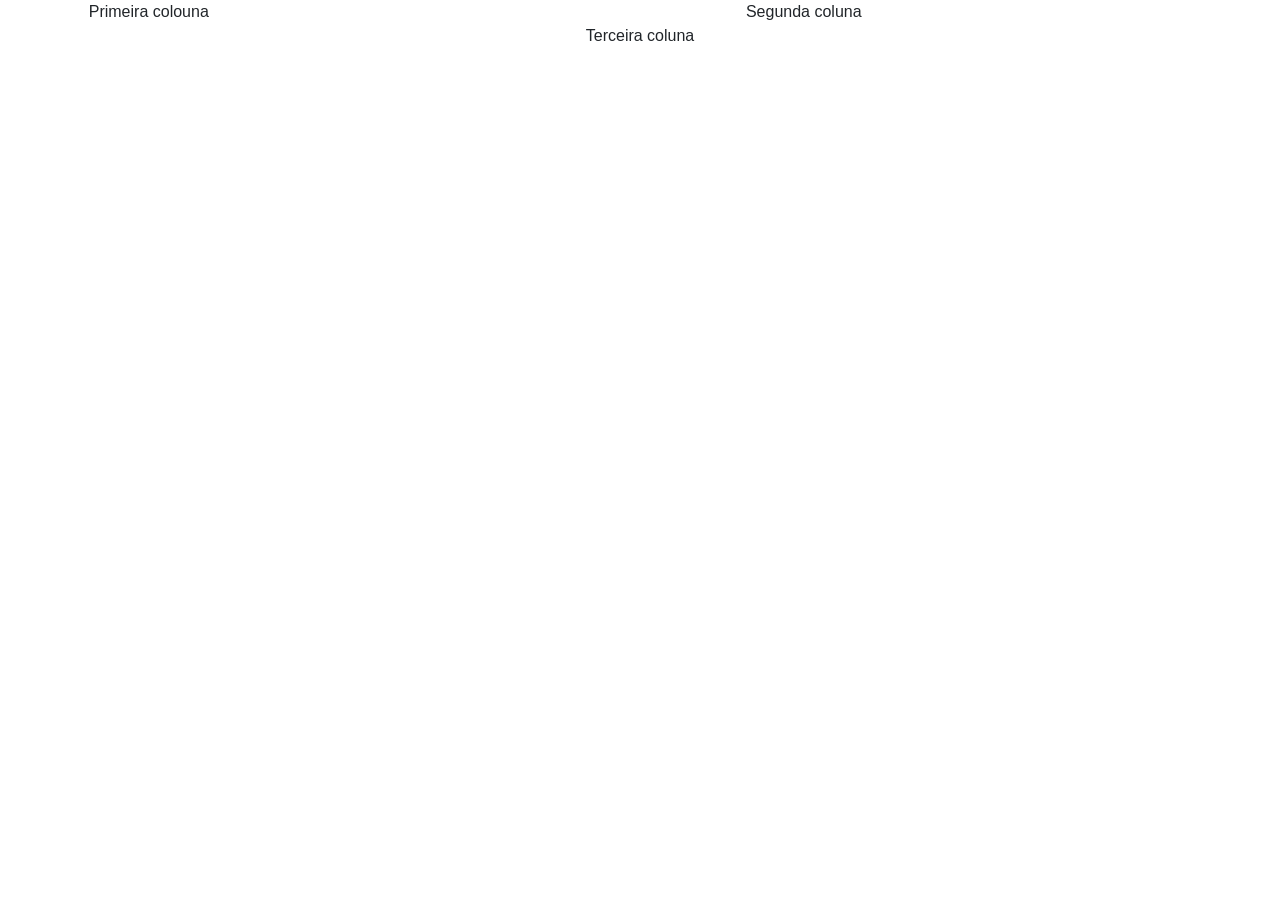
<file: 06-iniciando-com-design-responsivo/grid-layout/index.html>
<!doctype html>
<html lang="PT-PT">

<head>
    <title>Grid Layout</title>
    <!-- Required meta tags -->
    <meta charset="UTF-8">
    <meta name="viewport" content="width=device-width, initial-scale=1, shrink-to-fit=no">

    <!-- Bootstrap CSS -->
    <link rel="stylesheet" href="https://stackpath.bootstrapcdn.com/bootstrap/4.3.1/css/bootstrap.min.css"
        integrity="sha384-ggOyR0iXCbMQv3Xipma34MD+dH/1fQ784/j6cY/iJTQUOhcWr7x9JvoRxT2MZw1T" crossorigin="anonymous">
</head>

<body>
    <div class="row">
        <div class="col-3 text-center">
            Primeira colouna
        </div>
        <div class="col-9 text-center">
            Segunda coluna
        </div>
        <div class="col-12 text-center">
            Terceira coluna            
        </div>
    </div>

    <!-- Bootstrap JS -->
    <script src="https://stackpath.bootstrapcdn.com/bootstrap/4.3.1/js/bootstrap.min.js"
        integrity="sha384-JjSmVgyd0p3pXB1rRibZUAYoIIy6OrQ6VrjIEaFf/nJGzIxFDsf4x0xIM+B07jRM" crossorigin="anonymous">
    </script>
</body>

</html>
</file>
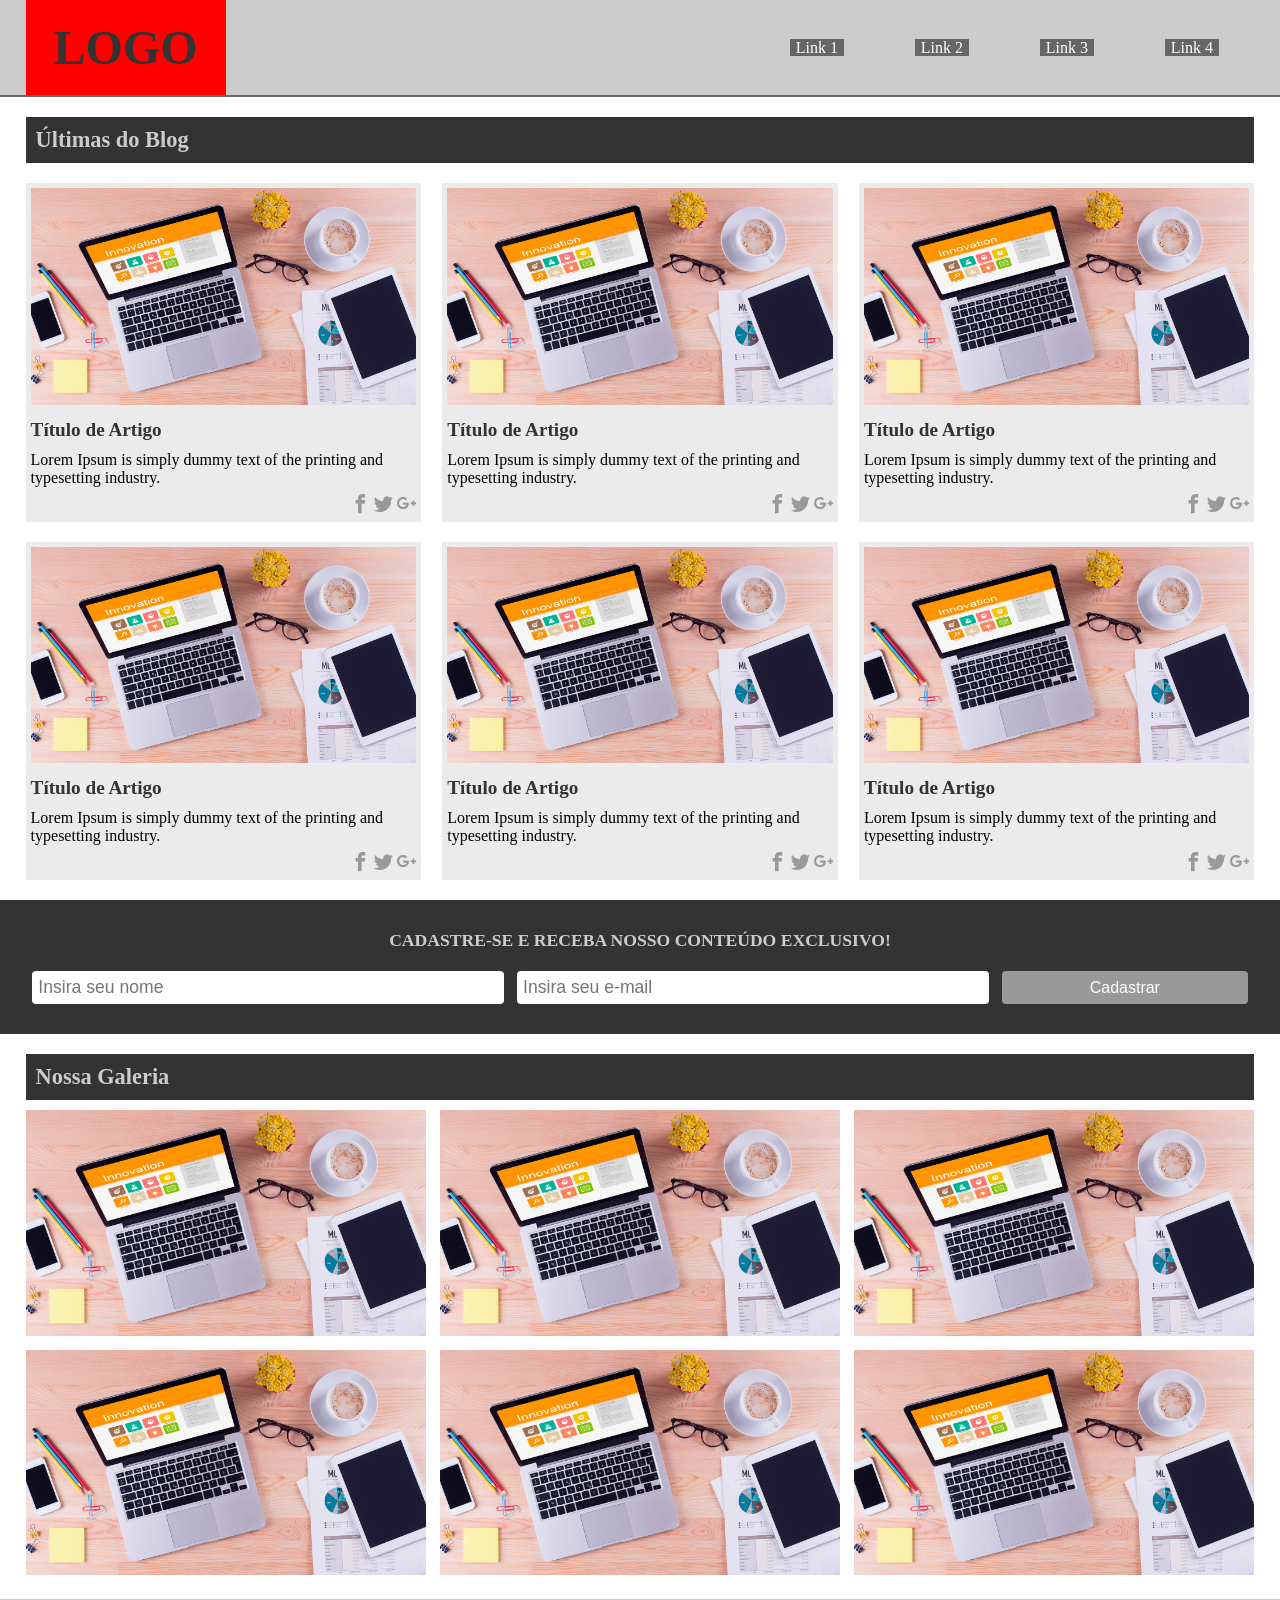
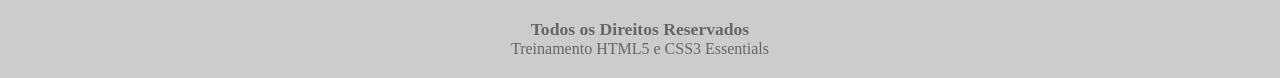
<file: 06-iniciando-com-design-responsivo/mobile_first/index.html>
<!DOCTYPE html>
<html lang="pt-br">
    <head>
        <title>TODO supply a title</title>
        <meta charset="UTF-8">
        <meta name="viewport" content="width=device-width, initial-scale=1.0">

        <link href="_cdn/fonticon.css" rel="stylesheet" type="text/css"/>
        <link href="_cdn/reset.css" rel="stylesheet" type="text/css"/>
        <link href="style.css" rel="stylesheet" type="text/css"/>
    </head>
    <body>

        <header class="main_header">
            <div class="main_header_content">
                <h1 class="main_header_content_logo">Logo</h1>

                <nav class="main_header_content_menu">
                    <ul>
                        <li><a href="">Link 1</a></li>
                        <li><a href="">Link 2</a></li>
                        <li><a href="">Link 3</a></li>
                        <li><a href="">Link 4</a></li>
                    </ul>
                </nav>
            </div>
        </header>

        <main>

            <section class="main_blog">
                <div class="main_blog_content">
                    <header class="main_blog_content_header">
                        <h1>Últimas do Blog</h1>
                    </header>

                    <article class="main_blog_content_article">
                        <img src="post.jpg">
                        <h2>Título de Artigo</h2>
                        <p>Lorem Ipsum is simply dummy text of the printing and typesetting industry.</p>

                        <div class="main_blog_content_article_actions">
                            <a href="#" class="icon-facebook icon-notext"></a> <a href="#" class="icon-twitter icon-notext"></a> <a href="#" class="icon-google-plus icon-notext"></a>
                        </div>
                    </article>

                    <article class="main_blog_content_article">
                        <img src="post.jpg">
                        <h2>Título de Artigo</h2>
                        <p>Lorem Ipsum is simply dummy text of the printing and typesetting industry.</p>

                        <div class="main_blog_content_article_actions">
                            <a href="#" class="icon-facebook icon-notext"></a> <a href="#" class="icon-twitter icon-notext"></a> <a href="#" class="icon-google-plus icon-notext"></a>
                        </div>
                    </article>

                    <article class="main_blog_content_article">
                        <img src="post.jpg">
                        <h2>Título de Artigo</h2>
                        <p>Lorem Ipsum is simply dummy text of the printing and typesetting industry.</p>

                        <div class="main_blog_content_article_actions">
                            <a href="#" class="icon-facebook icon-notext"></a> <a href="#" class="icon-twitter icon-notext"></a> <a href="#" class="icon-google-plus icon-notext"></a>
                        </div>
                    </article>

                    <article class="main_blog_content_article">
                        <img src="post.jpg">
                        <h2>Título de Artigo</h2>
                        <p>Lorem Ipsum is simply dummy text of the printing and typesetting industry.</p>

                        <div class="main_blog_content_article_actions">
                            <a href="#" class="icon-facebook icon-notext"></a> <a href="#" class="icon-twitter icon-notext"></a> <a href="#" class="icon-google-plus icon-notext"></a>
                        </div>
                    </article>

                    <article class="main_blog_content_article">
                        <img src="post.jpg">
                        <h2>Título de Artigo</h2>
                        <p>Lorem Ipsum is simply dummy text of the printing and typesetting industry.</p>

                        <div class="main_blog_content_article_actions">
                            <a href="#" class="icon-facebook icon-notext"></a> <a href="#" class="icon-twitter icon-notext"></a> <a href="#" class="icon-google-plus icon-notext"></a>
                        </div>
                    </article>

                    <article class="main_blog_content_article">
                        <img src="post.jpg">
                        <h2>Título de Artigo</h2>
                        <p>Lorem Ipsum is simply dummy text of the printing and typesetting industry.</p>

                        <div class="main_blog_content_article_actions">
                            <a href="#" class="icon-facebook icon-notext"></a> <a href="#" class="icon-twitter icon-notext"></a> <a href="#" class="icon-google-plus icon-notext"></a>
                        </div>
                    </article>
                </div>
            </section>

            <article class="main_optin">
                <div class="main_optin_content">
                    <header>
                        <h1>Cadastre-se e receba nosso conteúdo exclusivo!</h1>
                    </header>

                    <form>
                        <input type="text" placeholder="Insira seu nome">
                        <input type="email" placeholder="Insira seu e-mail">
                        <button>Cadastrar</button>
                    </form>
                </div>
            </article>

            <section class="main_gallery">
                <div class="main_gallery_content">
                    <header>
                        <h1>Nossa Galeria</h1>
                    </header>

                    <article>
                        <img src="post.jpg">
                    </article>

                    <article>
                        <img src="post.jpg">
                    </article>

                    <article>
                        <img src="post.jpg">
                    </article>

                    <article>
                        <img src="post.jpg">
                    </article>

                    <article>
                        <img src="post.jpg">
                    </article>

                    <article>
                        <img src="post.jpg">
                    </article>
                </div>
            </section>
        </main>

        <article class="main_footer">
            <div class="main_footer_content">
                <header>
                    <h1>Todos os Direitos Reservados</h1>
                </header>
                <p>Treinamento HTML5 e CSS3 Essentials</p>
            </div>
        </article>
    </body>
</html>
</file>
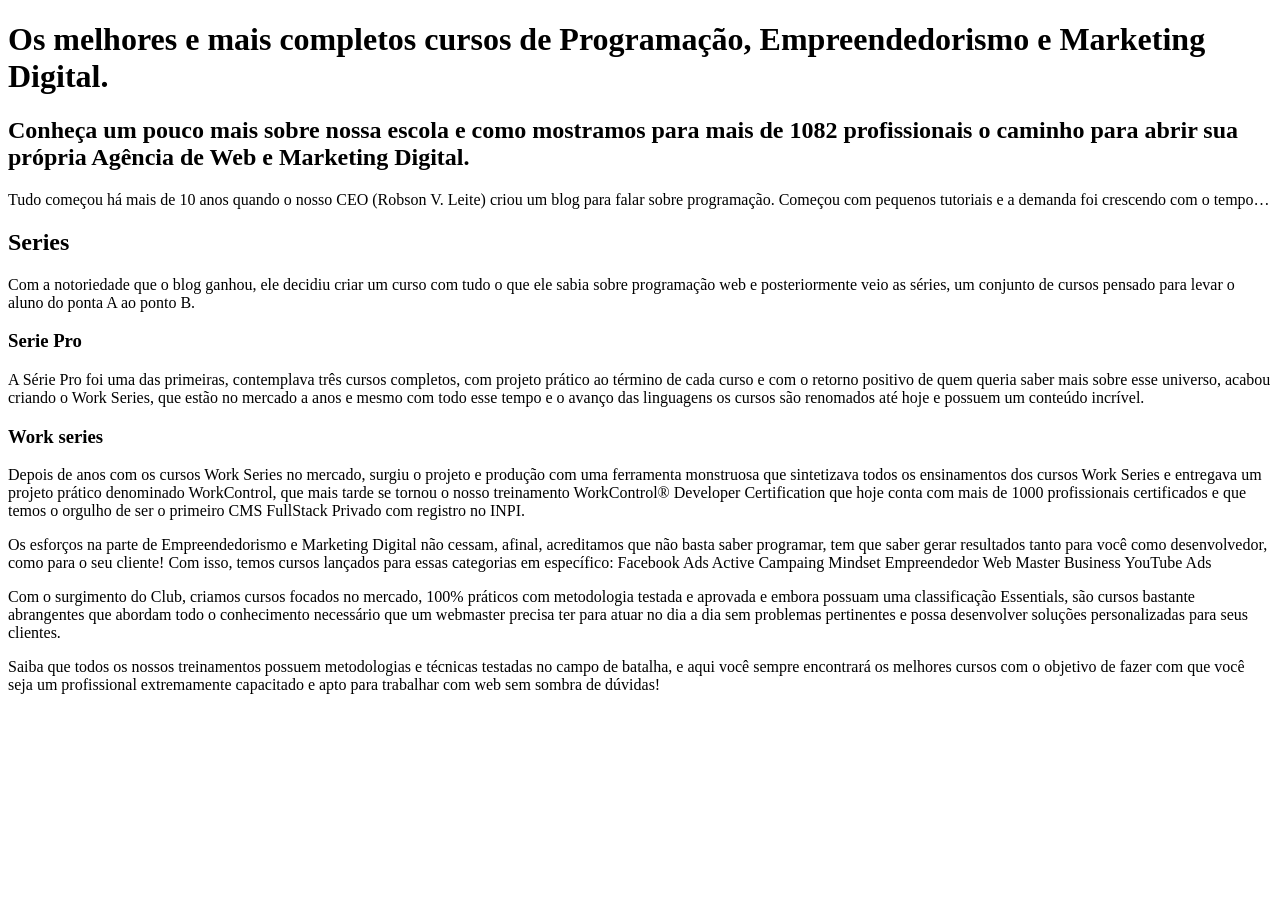
<file: 02 - Iniciando/02-servindo-tags-para-conteudo.html>
<!DOCTYPE html>
<html lang="pt-PT">

<head>
    <meta charset="UTF-8">
    <meta name="viewport" content="width=device-width, initial-scale=1.0">
    <title>02.02 Servindo Tags para Conteudo</title>
</head>

<body>
    <h1>
        Os melhores e mais completos cursos de Programação, Empreendedorismo e Marketing Digital.
    </h1>
    <h2>
        Conheça um pouco mais sobre nossa escola e como mostramos para mais de 1082 profissionais o caminho para abrir sua própria Agência de Web e Marketing Digital.
    </h2>
    <p>
        Tudo começou há mais de 10 anos quando o nosso CEO (Robson V. Leite) criou um blog para falar sobre programação. Começou com pequenos tutoriais e a demanda foi crescendo com o tempo…
    </p>
    <h2>Series</h2>
    <p>
        Com a notoriedade que o blog ganhou, ele decidiu criar um curso com tudo o que ele sabia sobre programação web e posteriormente veio as séries, um conjunto de cursos pensado para levar o aluno do ponta A ao ponto B.
    </p>
    <h3>Serie Pro</h3>
    <p>
        A Série Pro foi uma das primeiras, contemplava três cursos completos, com projeto prático ao término de cada curso e com o retorno positivo de quem queria saber mais sobre esse universo, acabou criando o Work Series, que estão no mercado a anos e mesmo
        com todo esse tempo e o avanço das linguagens os cursos são renomados até hoje e possuem um conteúdo incrível.
    </p>
    <h3>Work series</h3>
    <p>
        Depois de anos com os cursos Work Series no mercado, surgiu o projeto e produção com uma ferramenta monstruosa que sintetizava todos os ensinamentos dos cursos Work Series e entregava um projeto prático denominado WorkControl, que mais tarde se tornou
        o nosso treinamento WorkControl® Developer Certification que hoje conta com mais de 1000 profissionais certificados e que temos o orgulho de ser o primeiro CMS FullStack Privado com registro no INPI.
    </p>
    <p>
        Os esforços na parte de Empreendedorismo e Marketing Digital não cessam, afinal, acreditamos que não basta saber programar, tem que saber gerar resultados tanto para você como desenvolvedor, como para o seu cliente! Com isso, temos cursos lançados para
        essas categorias em específico: Facebook Ads Active Campaing Mindset Empreendedor Web Master Business YouTube Ads
    </p>
    <p>
        Com o surgimento do Club, criamos cursos focados no mercado, 100% práticos com metodologia testada e aprovada e embora possuam uma classificação Essentials, são cursos bastante abrangentes que abordam todo o conhecimento necessário que um webmaster precisa
        ter para atuar no dia a dia sem problemas pertinentes e possa desenvolver soluções personalizadas para seus clientes.</p>
    <p>
        Saiba que todos os nossos treinamentos possuem metodologias e técnicas testadas no campo de batalha, e aqui você sempre encontrará os melhores cursos com o objetivo de fazer com que você seja um profissional extremamente capacitado e apto para trabalhar
        com web sem sombra de dúvidas!
    </p>

</body>

</html>
</file>
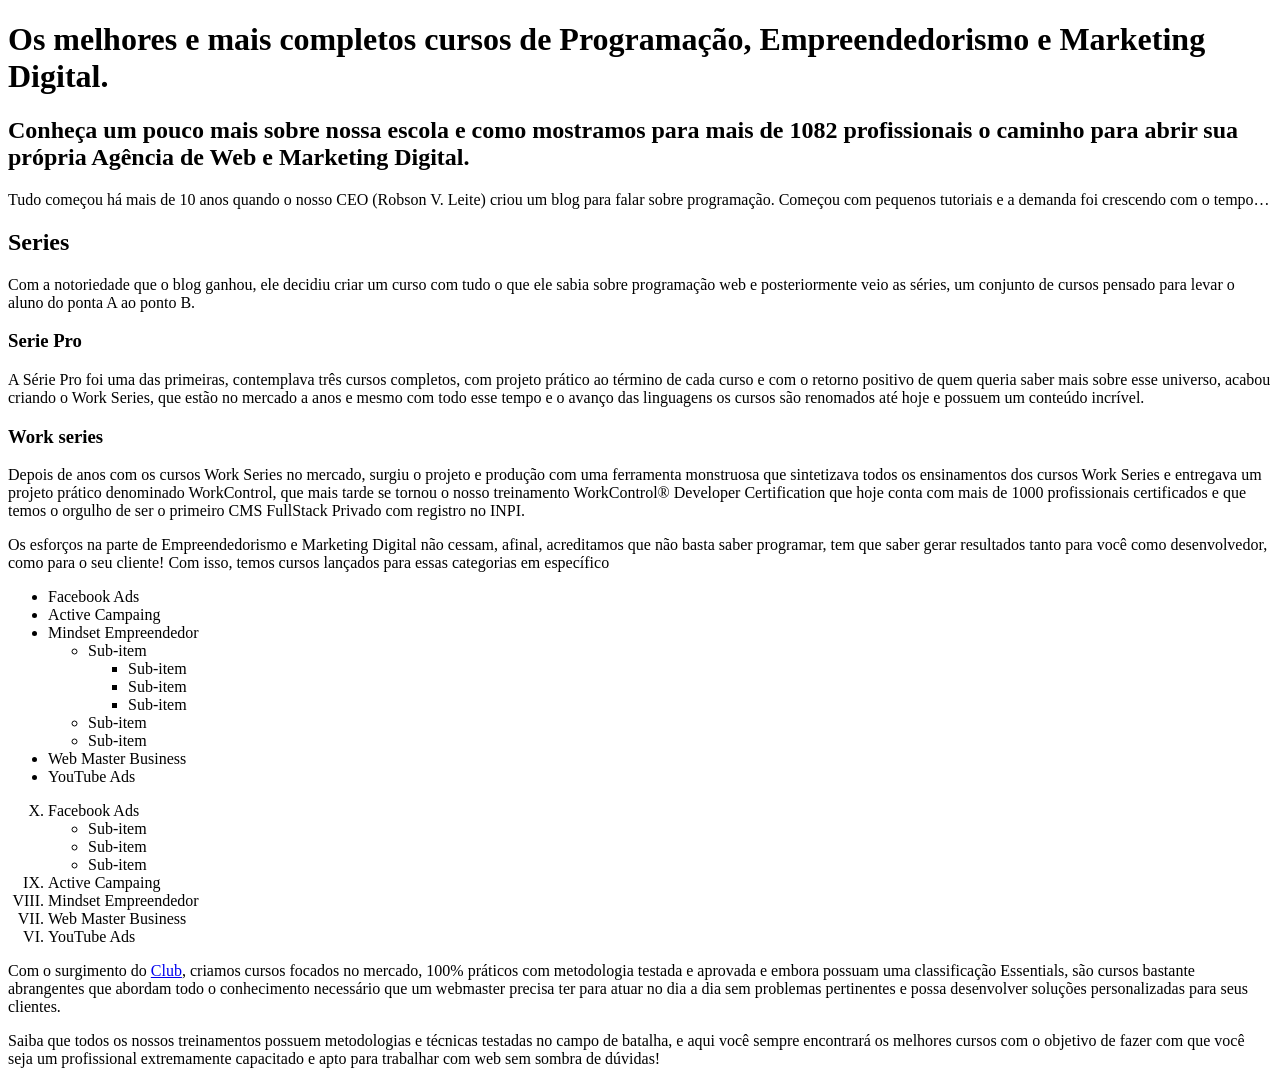
<file: 02 - Iniciando/03-servindo-tags-para-conteudo.html>
<!DOCTYPE html>
<html lang="pt-PT">

<head>
    <meta charset="UTF-8">
    <meta name="viewport" content="width=device-width, initial-scale=1.0">
    <title>02.03 Servindo Tags para Conteudo p2</title>
</head>

<body>
    <h1>
        Os melhores e mais completos cursos de Programação, Empreendedorismo e Marketing Digital.
    </h1>

    <h2>
        Conheça um pouco mais sobre nossa escola e como mostramos para mais de 1082 profissionais o caminho para abrir sua própria Agência de Web e Marketing Digital.
    </h2>
    <p>
        Tudo começou há mais de 10 anos quando o nosso CEO (Robson V. Leite) criou um blog para falar sobre programação. Começou com pequenos tutoriais e a demanda foi crescendo com o tempo…
    </p>

    <h2>Series</h2>
    <p>
        Com a notoriedade que o blog ganhou, ele decidiu criar um curso com tudo o que ele sabia sobre programação web e posteriormente veio as séries, um conjunto de cursos pensado para levar o aluno do ponta A ao ponto B.
    </p>

    <h3>Serie Pro</h3>
    <p>
        A Série Pro foi uma das primeiras, contemplava três cursos completos, com projeto prático ao término de cada curso e com o retorno positivo de quem queria saber mais sobre esse universo, acabou criando o Work Series, que estão no mercado a anos e mesmo
        com todo esse tempo e o avanço das linguagens os cursos são renomados até hoje e possuem um conteúdo incrível.
    </p>

    <h3>Work series</h3>
    <p>
        Depois de anos com os cursos Work Series no mercado, surgiu o projeto e produção com uma ferramenta monstruosa que sintetizava todos os ensinamentos dos cursos Work Series e entregava um projeto prático denominado WorkControl, que mais tarde se tornou
        o nosso treinamento WorkControl® Developer Certification que hoje conta com mais de 1000 profissionais certificados e que temos o orgulho de ser o primeiro CMS FullStack Privado com registro no INPI.
    </p>

    <p>
        Os esforços na parte de Empreendedorismo e Marketing Digital não cessam, afinal, acreditamos que não basta saber programar, tem que saber gerar resultados tanto para você como desenvolvedor, como para o seu cliente! Com isso, temos cursos lançados para
        essas categorias em específico
    </p>

    <ul>
        <li>Facebook Ads</li>
        <li>Active Campaing</li>
        <li>Mindset Empreendedor</li>
        <ul>
            <li>Sub-item</li>
            <ul>
                <li>Sub-item</li>
                <li>Sub-item</li>
                <li>Sub-item</li>
            </ul>
            <li>Sub-item</li>
            <li>Sub-item</li>
        </ul>
        <li>Web Master Business</li>
        <li>YouTube Ads</li>
    </ul>

    <ol start="10" reversed type="I">
        <li>Facebook Ads</li>
        <ul>
            <li>Sub-item</li>
            <li>Sub-item</li>
            <li>Sub-item</li>
        </ul>
        <li>Active Campaing</li>
        <li>Mindset Empreendedor</li>
        <li>Web Master Business</li>
        <li>YouTube Ads</li>
    </ol>
    </p>

    <p>
        Com o surgimento do <a href="https://upinside.com.br" target="_blank" title="Upinside Treinamentos" alt="Upinside Treinamentos">Club</a>, criamos cursos focados no mercado, 100% práticos com metodologia testada e aprovada e embora possuam uma
        classificação Essentials, são cursos bastante abrangentes que abordam todo o conhecimento necessário que um webmaster precisa ter para atuar no dia a dia sem problemas pertinentes e possa desenvolver soluções personalizadas para seus clientes.
    </p>

    <p>
        Saiba que todos os nossos treinamentos possuem metodologias e técnicas testadas no campo de batalha, e aqui você sempre encontrará os melhores cursos com o objetivo de fazer com que você seja um profissional extremamente capacitado e apto para trabalhar
        com web sem sombra de dúvidas!
    </p>

</body>

</html>
</file>
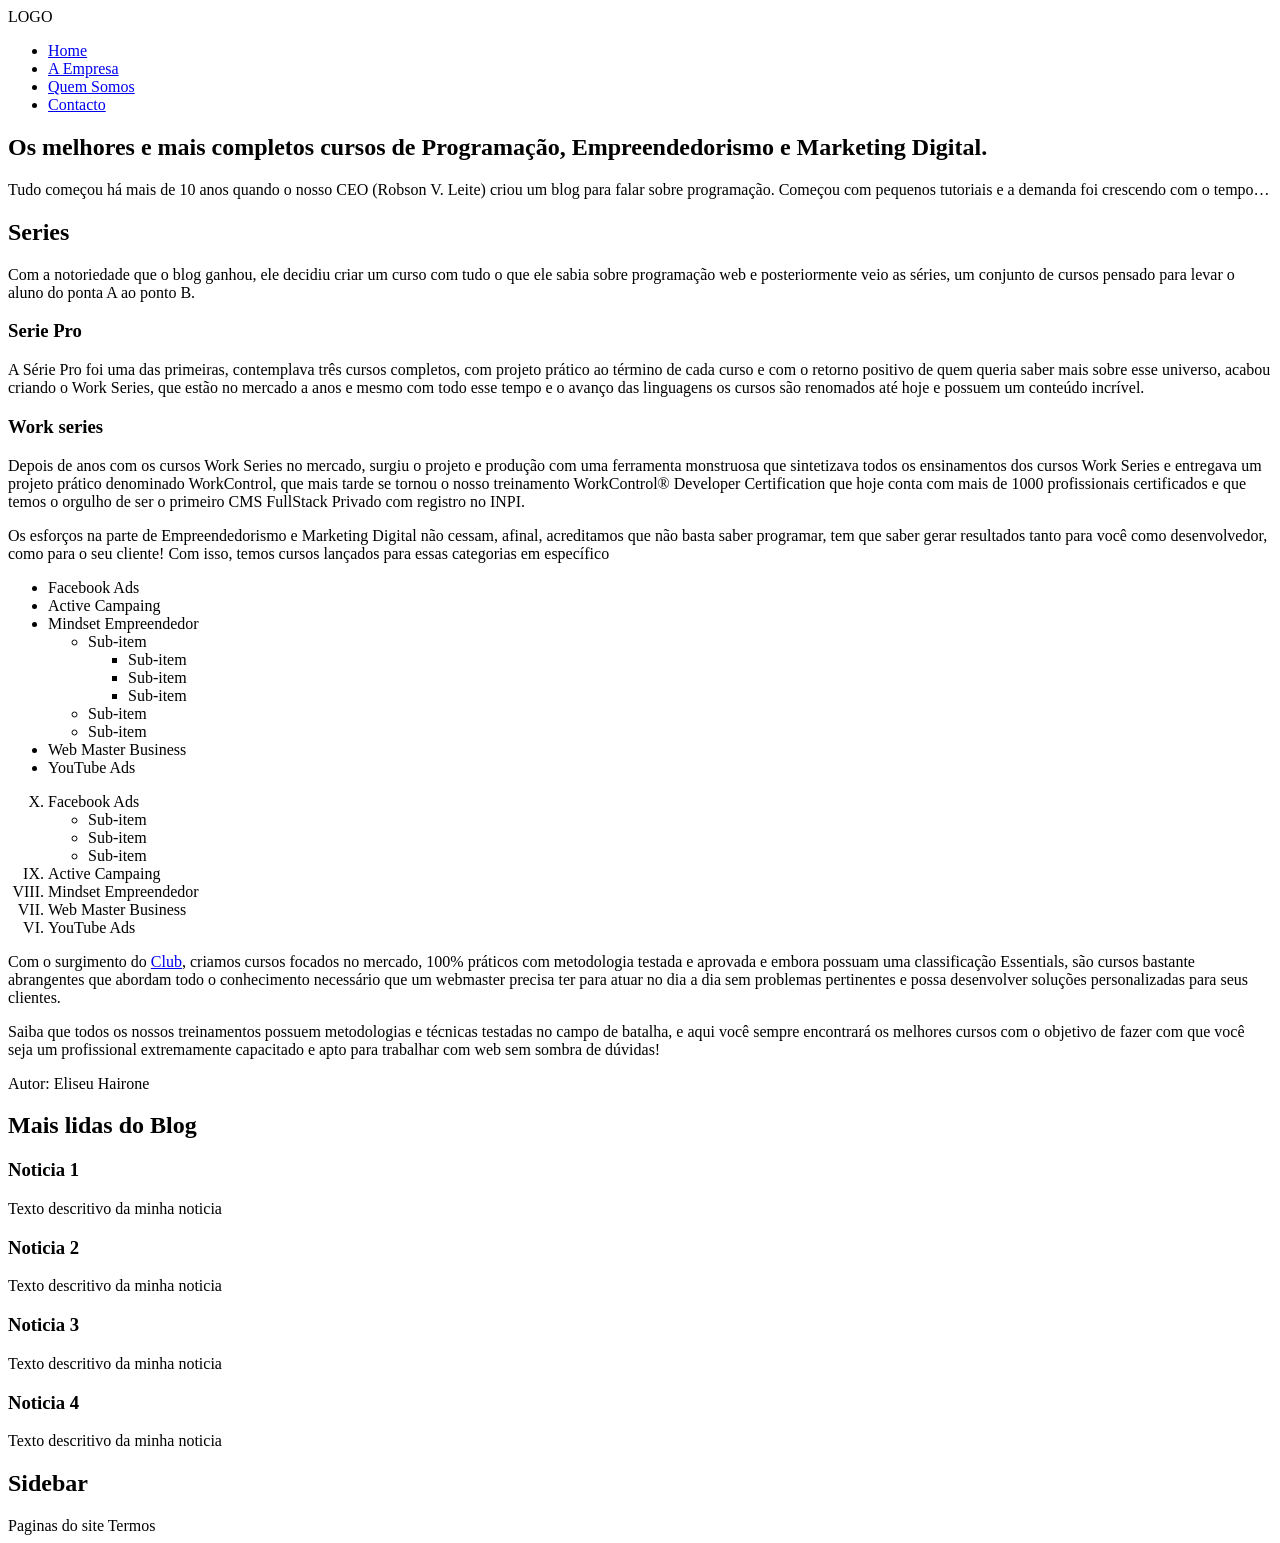
<file: 02 - Iniciando/04-servindo-tags-semanticas.html>
<!DOCTYPE html>
<html lang="pt-PT">

<head>
    <meta charset="UTF-8">
    <meta name="viewport" content="width=device-width, initial-scale=1.0">
    <title>02.04 Servindo Tags Semanticas</title>
</head>

<body>

    <header>
        LOGO
        <nav>
            <ul>
                <li><a href="#">Home</a></li>
                <li><a href="#">A Empresa</a></li>
                <li><a href="#">Quem Somos</a></li>
                <li><a href="#">Contacto</a></li>
            </ul>
        </nav>
    </header>

    <main>
        <article>
            <header>
                <h1>
                    Os melhores e mais completos cursos de Programação, Empreendedorismo e Marketing Digital.
                </h1>

                <p>
                    Tudo começou há mais de 10 anos quando o nosso CEO (Robson V. Leite) criou um blog para falar sobre programação. Começou com pequenos tutoriais e a demanda foi crescendo com o tempo…
                </p>
            </header>

            <div>

                <h2>Series</h2>
                <p>
                    Com a notoriedade que o blog ganhou, ele decidiu criar um curso com tudo o que ele sabia sobre programação web e posteriormente veio as séries, um conjunto de cursos pensado para levar o aluno do ponta A ao ponto B.
                </p>

                <h3>Serie Pro</h3>
                <p>
                    A Série Pro foi uma das primeiras, contemplava três cursos completos, com projeto prático ao término de cada curso e com o retorno positivo de quem queria saber mais sobre esse universo, acabou criando o Work Series, que estão no mercado a anos e mesmo
                    com todo esse tempo e o avanço das linguagens os cursos são renomados até hoje e possuem um conteúdo incrível.
                </p>

                <h3>Work series</h3>
                <p>
                    Depois de anos com os cursos Work Series no mercado, surgiu o projeto e produção com uma ferramenta monstruosa que sintetizava todos os ensinamentos dos cursos Work Series e entregava um projeto prático denominado WorkControl, que mais tarde se tornou
                    o nosso treinamento WorkControl® Developer Certification que hoje conta com mais de 1000 profissionais certificados e que temos o orgulho de ser o primeiro CMS FullStack Privado com registro no INPI.
                </p>

                <p>
                    Os esforços na parte de Empreendedorismo e Marketing Digital não cessam, afinal, acreditamos que não basta saber programar, tem que saber gerar resultados tanto para você como desenvolvedor, como para o seu cliente! Com isso, temos cursos lançados para
                    essas categorias em específico
                </p>

                <ul>
                    <li>Facebook Ads</li>
                    <li>Active Campaing</li>
                    <li>Mindset Empreendedor</li>
                    <ul>
                        <li>Sub-item</li>
                        <ul>
                            <li>Sub-item</li>
                            <li>Sub-item</li>
                            <li>Sub-item</li>
                        </ul>
                        <li>Sub-item</li>
                        <li>Sub-item</li>
                    </ul>
                    <li>Web Master Business</li>
                    <li>YouTube Ads</li>
                </ul>

                <ol start="10" reversed type="I">
                    <li>Facebook Ads</li>
                    <ul>
                        <li>Sub-item</li>
                        <li>Sub-item</li>
                        <li>Sub-item</li>
                    </ul>
                    <li>Active Campaing</li>
                    <li>Mindset Empreendedor</li>
                    <li>Web Master Business</li>
                    <li>YouTube Ads</li>
                </ol>
                </p>

                <p>
                    Com o surgimento do <a href="https://upinside.com.br" target="_blank" title="Upinside Treinamentos" alt="Upinside Treinamentos">Club</a>, criamos cursos focados no mercado, 100% práticos com metodologia testada e aprovada e embora
                    possuam uma classificação Essentials, são cursos bastante abrangentes que abordam todo o conhecimento necessário que um webmaster precisa ter para atuar no dia a dia sem problemas pertinentes e possa desenvolver soluções personalizadas
                    para seus clientes.
                </p>

                <p>
                    Saiba que todos os nossos treinamentos possuem metodologias e técnicas testadas no campo de batalha, e aqui você sempre encontrará os melhores cursos com o objetivo de fazer com que você seja um profissional extremamente capacitado e apto para trabalhar
                    com web sem sombra de dúvidas!
                </p>
            </div>

            <header>
                <p>Autor: Eliseu Hairone</p>
            </header>

        </article>

        <section>
            <header>
                <h1>Mais lidas do Blog</h1>
            </header>

            <article>
                <header>
                    <h1>Noticia 1</h1>
                    <p>Texto descritivo da minha noticia</p>
                </header>
            </article>

            <article>
                <header>
                    <h1>Noticia 2</h1>
                    <p>Texto descritivo da minha noticia</p>
                </header>
            </article>

            <article>
                <header>
                    <h1>Noticia 3</h1>
                    <p>Texto descritivo da minha noticia</p>
                </header>
            </article>

            <article>
                <header>
                    <h1>Noticia 4</h1>
                    <p>Texto descritivo da minha noticia</p>
                </header>
            </article>
        </section>

    </main>

    <aside>
        <header>
            <h1>Sidebar</h1>
        </header>


    </aside>

    <footer>
        Paginas do site Termos
    </footer>

</body>

</html>
</file>
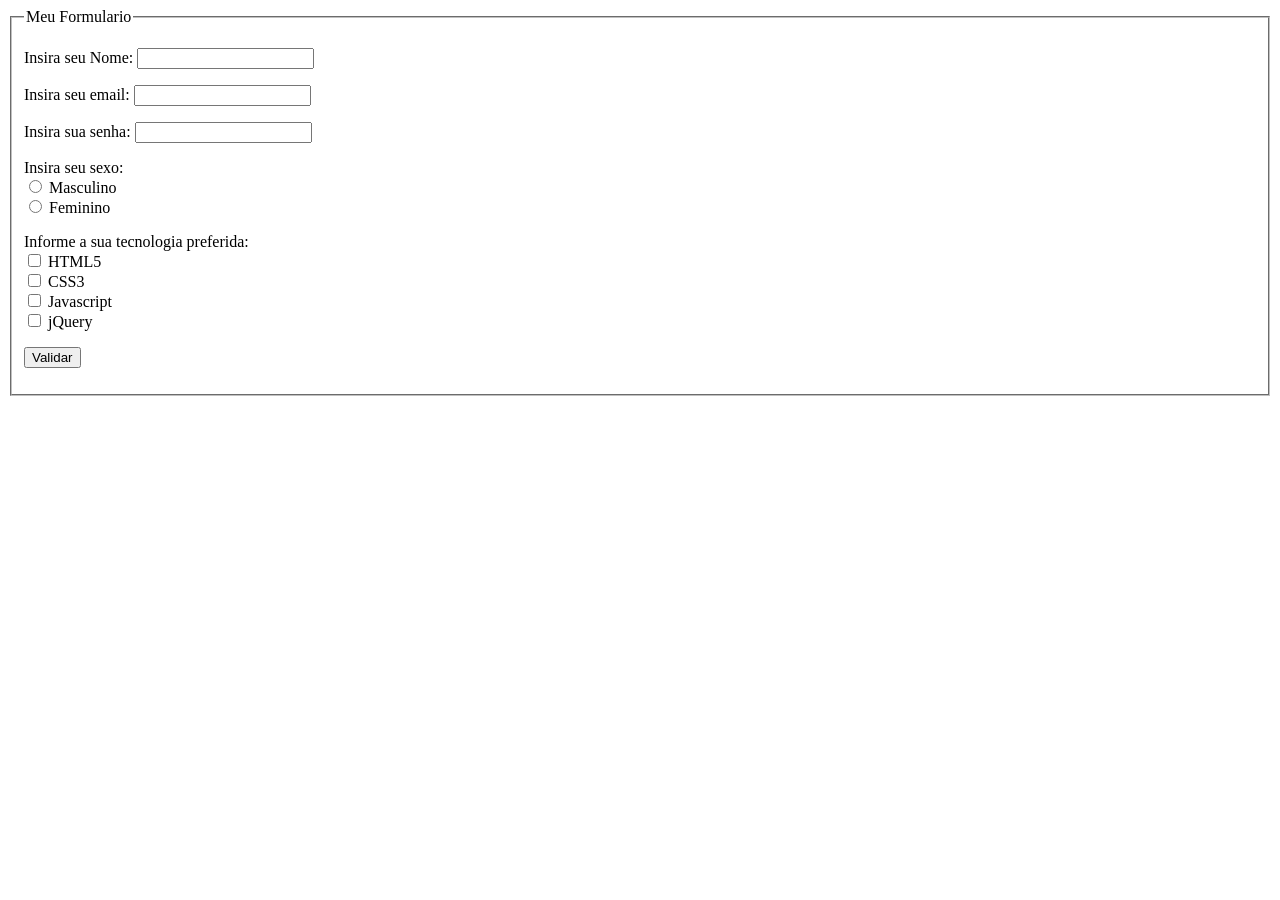
<file: 02 - Iniciando/06-servindo-tags-para-formularios.html>
<!DOCTYPE html>
<html lang="pt-PT">

<head>
    <meta charset="UTF-8">
    <meta name="viewport" content="width=device-width, initial-scale=1.0">
    <title>Servindo Tags para Formularios</title>
</head>

<body>
    <main>
        <form action="">
            <fieldset>
                <legend>Meu Formulario</legend>

                <p>
                    Insira seu Nome: <input type="text">
                </p>

                <p>
                    Insira seu email: <input type="email">
                </p>

                <p>
                    Insira sua senha: <input type="password">
                </p>

                <p>
                    Insira seu sexo:<br>
                    <input type="radio" name="sexo"> Masculino<br>
                    <input type="radio" name="sexo"> Feminino
                </p>

                <p>
                    Informe a sua tecnologia preferida:<br>
                    <input type="checkbox"> HTML5<br>
                    <input type="checkbox"> CSS3<br>
                    <input type="checkbox"> Javascript<br>
                    <input type="checkbox"> jQuery
                </p>

                <p>
                    <button type="submit">Validar</button>
                </p>
            </fieldset>
        </form>
    </main>
</body>

</html>
</file>
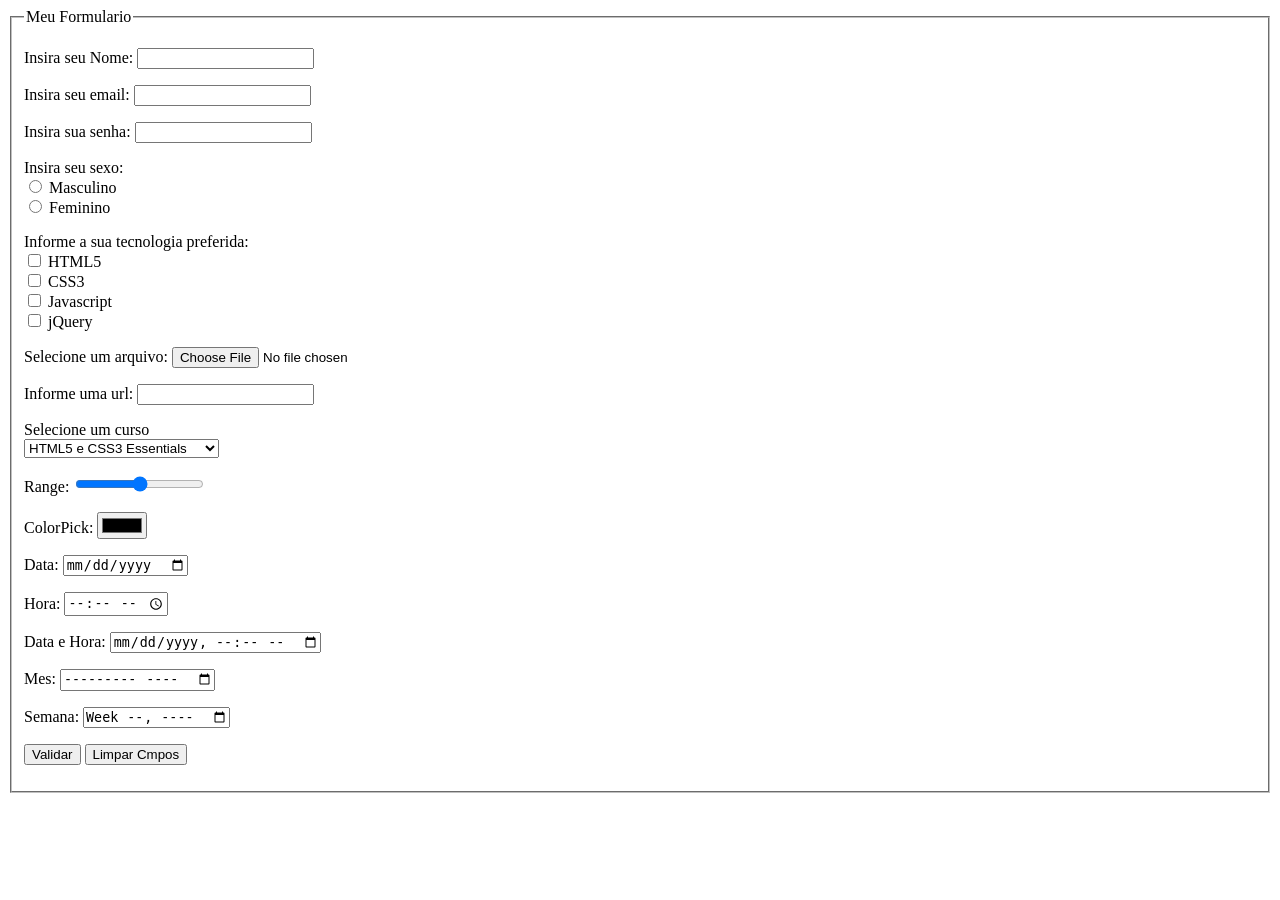
<file: 02 - Iniciando/07-servindo-tags-para-formularios.html>
<!DOCTYPE html>
<html lang="pt-PT">

<head>
    <meta charset="UTF-8">
    <meta name="viewport" content="width=device-width, initial-scale=1.0">
    <title>Servindo Tags para Formularios</title>
</head>

<body>
    <main>
        <form action="">
            <fieldset>
                <legend>Meu Formulario</legend>

                <p>
                    Insira seu Nome: <input type="text">
                </p>

                <p>
                    Insira seu email: <input type="email">
                </p>

                <p>
                    Insira sua senha: <input type="password">
                </p>

                <p>
                    Insira seu sexo:<br>
                    <input type="radio" name="sexo"> Masculino<br>
                    <input type="radio" name="sexo"> Feminino
                </p>

                <p>
                    Informe a sua tecnologia preferida:<br>
                    <input type="checkbox"> HTML5<br>
                    <input type="checkbox"> CSS3<br>
                    <input type="checkbox"> Javascript<br>
                    <input type="checkbox"> jQuery
                </p>

                <p>
                    Selecione um arquivo: <input type="file">
                </p>

                <p>
                    Informe uma url: <input type="url">
                </p>

                <p>
                    Selecione um curso<br>
                    <select name="" id="">
                        <optgroup label="Desenvolvimento">
                            <option value="">HTML5 e CSS3 Essentials</option>
                            <option value="">jQuery Essentials</option>
                        </optgroup>

                        <optgroup label="Programacao">
                            <option value="">MariaDB Essentials</option>
                        </optgroup>
                    </select>
                </p>

                <p>
                    Range: <input type="range">
                </p>

                <p>
                    ColorPick: <input type="color">
                </p>

                <p>
                    Data: <input type="date">
                </p>

                <p>
                    Hora: <input type="time">
                </p>

                <p>
                    Data e Hora: <input type="datetime-local">
                </p>

                <p>
                    Mes: <input type="month">
                </p>

                <p>
                    Semana: <input type="week">
                </p>

                <p>
                    <button type="submit">Validar</button>
                    <button type="reset">Limpar Cmpos</button>
                </p>
            </fieldset>
        </form>
    </main>
</body>

</html>
</file>
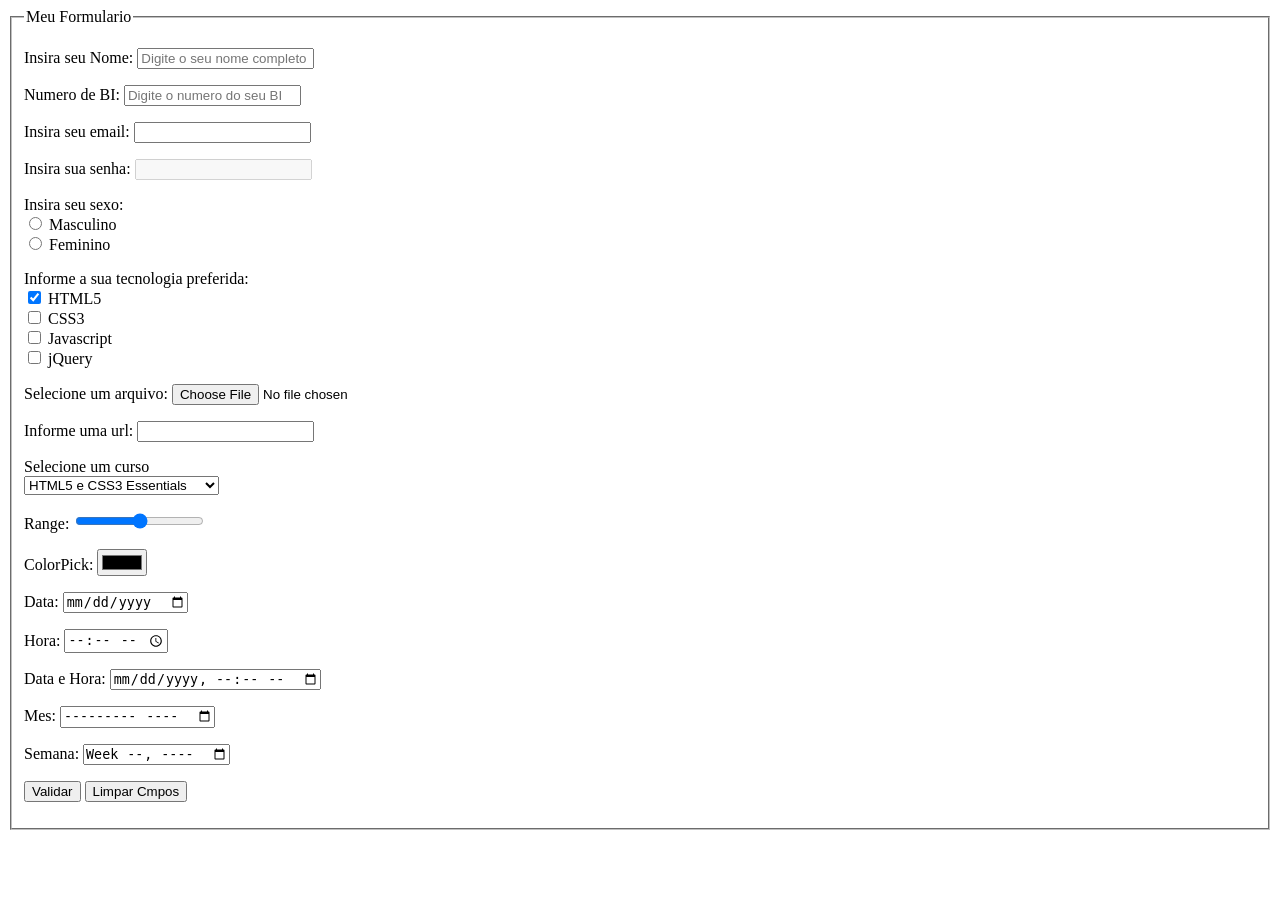
<file: 02 - Iniciando/08-servindo-tags-para-formularios_prop.html>
<!DOCTYPE html>
<html lang="pt-PT">

<head>
    <meta charset="UTF-8">
    <meta name="viewport" content="width=device-width, initial-scale=1.0">
    <title>Servindo Tags para Formularios - Propriedades</title>
</head>

<body>
    <main>
        <form action="">
            <fieldset>
                <legend>Meu Formulario</legend>

                <p>
                    Insira seu Nome: <input type="text" required placeholder="Digite o seu nome completo">
                </p>

                <p>
                    Numero de BI: <input type="text" pattern="\d{3}\.\d{3}\.\d{3)-\d{2}" required placeholder="Digite o numero do seu BI">
                </p>

                <p>
                    Insira seu email: <input type="email" required readonly>
                </p>

                <p>
                    Insira sua senha: <input type="password" required disabled>
                </p>

                <p>
                    Insira seu sexo:<br>
                    <input type="radio" name="sexo"> Masculino<br>
                    <input type="radio" name="sexo"> Feminino
                </p>

                <p>
                    Informe a sua tecnologia preferida:<br>
                    <input type="checkbox" checked> HTML5<br>
                    <input type="checkbox"> CSS3<br>
                    <input type="checkbox"> Javascript<br>
                    <input type="checkbox"> jQuery
                </p>

                <p>
                    Selecione um arquivo: <input type="file">
                </p>

                <p>
                    Informe uma url: <input type="url">
                </p>

                <p>
                    Selecione um curso<br>
                    <select name="" id="">
                        <optgroup label="Desenvolvimento">
                            <option value="">HTML5 e CSS3 Essentials</option>
                            <option value="">jQuery Essentials</option>
                        </optgroup>

                        <optgroup label="Programacao">
                            <option value="">MariaDB Essentials</option>
                        </optgroup>
                    </select>
                </p>

                <p>
                    Range: <input type="range">
                </p>

                <p>
                    ColorPick: <input type="color">
                </p>

                <p>
                    Data: <input type="date">
                </p>

                <p>
                    Hora: <input type="time">
                </p>

                <p>
                    Data e Hora: <input type="datetime-local">
                </p>

                <p>
                    Mes: <input type="month">
                </p>

                <p>
                    Semana: <input type="week">
                </p>

                <p>
                    <button type="submit">Validar</button>
                    <button type="reset">Limpar Cmpos</button>
                </p>
            </fieldset>
        </form>
    </main>
</body>

</html>
</file>
<file: 04-iniciando-com-css3/boot.css>
*,
*::after,
*::before {
    padding: 0;
    margin: 0;
    text-decoration: 1em;
    box-sizing: border-box;
}

.radius {
    border-radius: 15px;
    -moz-border-radius: 15px;
    -webkit-border-radius: 15px;
}

.btn {
    padding: 8px 20px;
    font-weight: normal;
    margin: 0 4px;
    border-radius: 15px;
    -moz-border-radius: 15px;
    -webkit-border-radius: 15px;
    text-decoration: none;
}

.btn:hover {
    cursor: pointer;
}

.btn_green {
    background-color: #009933;
    color: #FFF;
}

.btn_green:hover {
    background-color: #00cc66;
}

.btn_red {
    background-color: #cc0000;
    color: #FFF;
}

.btn_red:hover {
    background-color: #ff3333;
}
</file>
<file: 04-iniciando-com-css3/estilo.css>
/*
    identificador selector {
        propriedade: valor;
    }

    IDENTIFICADOR
    . = Classe
    # = ID

    SELECTOR
    p h1 ul li ... nome da classe/id

    Propriedades
    color, text-align, border, font-weight ...

    VALOR
    green, center, etc
*/

.main_blog {
    max-width: calc(1000px - 80px);
    width: calc(96% - 80px);
    background-color: #CCC;
    padding: 40px;
    margin: 0 auto;
    display: flex;
    flex-wrap: wrap;
    justify-content: space-between;
}

.main_blog header {
    flex-basis: 100%;
}

.main_blog article {
    flex-basis: calc(50% - 40px - 20px);
    padding: 10px 20px;
    background-color: #333;
    color: #FFF;
    margin: 20px 0;
}

.main_blog article p {
    font-size: 1.1em;
}

.title_medium_lightgray {
    color: #CCC;
    font-size: 1.4em;
    font-weight: bold;
    border-bottom: 1px solid #CCC;
    padding-bottom: 4px;
}

@media (max-width: 640px) {
    .main_blog article {
        flex-basis: calc(100% - 40px);
    }
}
</file>
<file: 05-estilizando-projecto-pratico/_cdn/fonticon.css>
@font-face {
    font-family: 'icomoon';
    src:    url('fonts/icomoon.eot?y0waze');
    src:    url('fonts/icomoon.eot?y0waze#iefix') format('embedded-opentype'),
        url('fonts/icomoon.ttf?y0waze') format('truetype'),
        url('fonts/icomoon.woff?y0waze') format('woff'),
        url('fonts/icomoon.svg?y0waze#icomoon') format('svg');
    font-weight: normal;
    font-style: normal;
}

[class^="icon-"]:before, [class*=" icon-"]:before {
    font-family: 'icomoon';
    speak: none;
    font-style: normal;
    font-weight: normal;
    font-variant: normal;
    text-transform: none;
    line-height: 1.2;
    font-size: 1em;
    margin-right: 8px;


    /* Render Font */
    -webkit-font-smoothing: antialiased;
    -moz-osx-font-smoothing: grayscale;
}

.icon-notext,
.icon-notext:before{
    margin: 0 !important;
    text-align: center;
}

.icon-home:before {
    content: "\e900";
}
.icon-home2:before {
    content: "\e901";
}
.icon-home3:before {
    content: "\e902";
}
.icon-office:before {
    content: "\e903";
}
.icon-newspaper:before {
    content: "\e904";
}
.icon-pencil:before {
    content: "\e905";
}
.icon-pencil2:before {
    content: "\e906";
}
.icon-quill:before {
    content: "\e907";
}
.icon-pen:before {
    content: "\e908";
}
.icon-blog:before {
    content: "\e909";
}
.icon-eyedropper:before {
    content: "\e90a";
}
.icon-droplet:before {
    content: "\e90b";
}
.icon-paint-format:before {
    content: "\e90c";
}
.icon-image:before {
    content: "\e90d";
}
.icon-images:before {
    content: "\e90e";
}
.icon-camera:before {
    content: "\e90f";
}
.icon-headphones:before {
    content: "\e910";
}
.icon-music:before {
    content: "\e911";
}
.icon-play:before {
    content: "\e912";
}
.icon-film:before {
    content: "\e913";
}
.icon-video-camera:before {
    content: "\e914";
}
.icon-dice:before {
    content: "\e915";
}
.icon-pacman:before {
    content: "\e916";
}
.icon-spades:before {
    content: "\e917";
}
.icon-clubs:before {
    content: "\e918";
}
.icon-diamonds:before {
    content: "\e919";
}
.icon-bullhorn:before {
    content: "\e91a";
}
.icon-connection:before {
    content: "\e91b";
}
.icon-podcast:before {
    content: "\e91c";
}
.icon-feed:before {
    content: "\e91d";
}
.icon-mic:before {
    content: "\e91e";
}
.icon-book:before {
    content: "\e91f";
}
.icon-books:before {
    content: "\e920";
}
.icon-library:before {
    content: "\e921";
}
.icon-file-text:before {
    content: "\e922";
}
.icon-profile:before {
    content: "\e923";
}
.icon-file-empty:before {
    content: "\e924";
}
.icon-files-empty:before {
    content: "\e925";
}
.icon-file-text2:before {
    content: "\e926";
}
.icon-file-picture:before {
    content: "\e927";
}
.icon-file-music:before {
    content: "\e928";
}
.icon-file-play:before {
    content: "\e929";
}
.icon-file-video:before {
    content: "\e92a";
}
.icon-file-zip:before {
    content: "\e92b";
}
.icon-copy:before {
    content: "\e92c";
}
.icon-paste:before {
    content: "\e92d";
}
.icon-stack:before {
    content: "\e92e";
}
.icon-folder:before {
    content: "\e92f";
}
.icon-folder-open:before {
    content: "\e930";
}
.icon-folder-plus:before {
    content: "\e931";
}
.icon-folder-minus:before {
    content: "\e932";
}
.icon-folder-download:before {
    content: "\e933";
}
.icon-folder-upload:before {
    content: "\e934";
}
.icon-price-tag:before {
    content: "\e935";
}
.icon-price-tags:before {
    content: "\e936";
}
.icon-barcode:before {
    content: "\e937";
}
.icon-qrcode:before {
    content: "\e938";
}
.icon-ticket:before {
    content: "\e939";
}
.icon-cart:before {
    content: "\e93a";
}
.icon-coin-dollar:before {
    content: "\e93b";
}
.icon-coin-euro:before {
    content: "\e93c";
}
.icon-coin-pound:before {
    content: "\e93d";
}
.icon-coin-yen:before {
    content: "\e93e";
}
.icon-credit-card:before {
    content: "\e93f";
}
.icon-calculator:before {
    content: "\e940";
}
.icon-lifebuoy:before {
    content: "\e941";
}
.icon-phone:before {
    content: "\e942";
}
.icon-phone-hang-up:before {
    content: "\e943";
}
.icon-address-book:before {
    content: "\e944";
}
.icon-envelop:before {
    content: "\e945";
}
.icon-pushpin:before {
    content: "\e946";
}
.icon-location:before {
    content: "\e947";
}
.icon-location2:before {
    content: "\e948";
}
.icon-compass:before {
    content: "\e949";
}
.icon-compass2:before {
    content: "\e94a";
}
.icon-map:before {
    content: "\e94b";
}
.icon-map2:before {
    content: "\e94c";
}
.icon-history:before {
    content: "\e94d";
}
.icon-clock:before {
    content: "\e94e";
}
.icon-clock2:before {
    content: "\e94f";
}
.icon-alarm:before {
    content: "\e950";
}
.icon-bell:before {
    content: "\e951";
}
.icon-stopwatch:before {
    content: "\e952";
}
.icon-calendar:before {
    content: "\e953";
}
.icon-printer:before {
    content: "\e954";
}
.icon-keyboard:before {
    content: "\e955";
}
.icon-display:before {
    content: "\e956";
}
.icon-laptop:before {
    content: "\e957";
}
.icon-mobile:before {
    content: "\e958";
}
.icon-mobile2:before {
    content: "\e959";
}
.icon-tablet:before {
    content: "\e95a";
}
.icon-tv:before {
    content: "\e95b";
}
.icon-drawer:before {
    content: "\e95c";
}
.icon-drawer2:before {
    content: "\e95d";
}
.icon-box-add:before {
    content: "\e95e";
}
.icon-box-remove:before {
    content: "\e95f";
}
.icon-download:before {
    content: "\e960";
}
.icon-upload:before {
    content: "\e961";
}
.icon-floppy-disk:before {
    content: "\e962";
}
.icon-drive:before {
    content: "\e963";
}
.icon-database:before {
    content: "\e964";
}
.icon-undo:before {
    content: "\e965";
}
.icon-redo:before {
    content: "\e966";
}
.icon-undo2:before {
    content: "\e967";
}
.icon-redo2:before {
    content: "\e968";
}
.icon-forward:before {
    content: "\e969";
}
.icon-reply:before {
    content: "\e96a";
}
.icon-bubble:before {
    content: "\e96b";
}
.icon-bubbles:before {
    content: "\e96c";
}
.icon-bubbles2:before {
    content: "\e96d";
}
.icon-bubble2:before {
    content: "\e96e";
}
.icon-bubbles3:before {
    content: "\e96f";
}
.icon-bubbles4:before {
    content: "\e970";
}
.icon-user:before {
    content: "\e971";
}
.icon-users:before {
    content: "\e972";
}
.icon-user-plus:before {
    content: "\e973";
}
.icon-user-minus:before {
    content: "\e974";
}
.icon-user-check:before {
    content: "\e975";
}
.icon-user-tie:before {
    content: "\e976";
}
.icon-quotes-left:before {
    content: "\e977";
}
.icon-quotes-right:before {
    content: "\e978";
}
.icon-hour-glass:before {
    content: "\e979";
}
.icon-spinner:before {
    content: "\e97a";
}
.icon-spinner2:before {
    content: "\e97b";
}
.icon-spinner3:before {
    content: "\e97c";
}
.icon-spinner4:before {
    content: "\e97d";
}
.icon-spinner5:before {
    content: "\e97e";
}
.icon-spinner6:before {
    content: "\e97f";
}
.icon-spinner7:before {
    content: "\e980";
}
.icon-spinner8:before {
    content: "\e981";
}
.icon-spinner9:before {
    content: "\e982";
}
.icon-spinner10:before {
    content: "\e983";
}
.icon-spinner11:before {
    content: "\e984";
}
.icon-binoculars:before {
    content: "\e985";
}
.icon-search:before {
    content: "\e986";
}
.icon-zoom-in:before {
    content: "\e987";
}
.icon-zoom-out:before {
    content: "\e988";
}
.icon-enlarge:before {
    content: "\e989";
}
.icon-shrink:before {
    content: "\e98a";
}
.icon-enlarge2:before {
    content: "\e98b";
}
.icon-shrink2:before {
    content: "\e98c";
}
.icon-key:before {
    content: "\e98d";
}
.icon-key2:before {
    content: "\e98e";
}
.icon-lock:before {
    content: "\e98f";
}
.icon-unlocked:before {
    content: "\e990";
}
.icon-wrench:before {
    content: "\e991";
}
.icon-equalizer:before {
    content: "\e992";
}
.icon-equalizer2:before {
    content: "\e993";
}
.icon-cog:before {
    content: "\e994";
}
.icon-cogs:before {
    content: "\e995";
}
.icon-hammer:before {
    content: "\e996";
}
.icon-magic-wand:before {
    content: "\e997";
}
.icon-aid-kit:before {
    content: "\e998";
}
.icon-bug:before {
    content: "\e999";
}
.icon-pie-chart:before {
    content: "\e99a";
}
.icon-stats-dots:before {
    content: "\e99b";
}
.icon-stats-bars:before {
    content: "\e99c";
}
.icon-stats-bars2:before {
    content: "\e99d";
}
.icon-trophy:before {
    content: "\e99e";
}
.icon-gift:before {
    content: "\e99f";
}
.icon-glass:before {
    content: "\e9a0";
}
.icon-glass2:before {
    content: "\e9a1";
}
.icon-mug:before {
    content: "\e9a2";
}
.icon-spoon-knife:before {
    content: "\e9a3";
}
.icon-leaf:before {
    content: "\e9a4";
}
.icon-rocket:before {
    content: "\e9a5";
}
.icon-meter:before {
    content: "\e9a6";
}
.icon-meter2:before {
    content: "\e9a7";
}
.icon-hammer2:before {
    content: "\e9a8";
}
.icon-fire:before {
    content: "\e9a9";
}
.icon-lab:before {
    content: "\e9aa";
}
.icon-magnet:before {
    content: "\e9ab";
}
.icon-bin:before {
    content: "\e9ac";
}
.icon-bin2:before {
    content: "\e9ad";
}
.icon-briefcase:before {
    content: "\e9ae";
}
.icon-airplane:before {
    content: "\e9af";
}
.icon-truck:before {
    content: "\e9b0";
}
.icon-road:before {
    content: "\e9b1";
}
.icon-accessibility:before {
    content: "\e9b2";
}
.icon-target:before {
    content: "\e9b3";
}
.icon-shield:before {
    content: "\e9b4";
}
.icon-power:before {
    content: "\e9b5";
}
.icon-switch:before {
    content: "\e9b6";
}
.icon-power-cord:before {
    content: "\e9b7";
}
.icon-clipboard:before {
    content: "\e9b8";
}
.icon-list-numbered:before {
    content: "\e9b9";
}
.icon-list:before {
    content: "\e9ba";
}
.icon-list2:before {
    content: "\e9bb";
}
.icon-tree:before {
    content: "\e9bc";
}
.icon-menu:before {
    content: "\e9bd";
}
.icon-menu2:before {
    content: "\e9be";
}
.icon-menu3:before {
    content: "\e9bf";
}
.icon-menu4:before {
    content: "\e9c0";
}
.icon-cloud:before {
    content: "\e9c1";
}
.icon-cloud-download:before {
    content: "\e9c2";
}
.icon-cloud-upload:before {
    content: "\e9c3";
}
.icon-cloud-check:before {
    content: "\e9c4";
}
.icon-download2:before {
    content: "\e9c5";
}
.icon-upload2:before {
    content: "\e9c6";
}
.icon-download3:before {
    content: "\e9c7";
}
.icon-upload3:before {
    content: "\e9c8";
}
.icon-sphere:before {
    content: "\e9c9";
}
.icon-earth:before {
    content: "\e9ca";
}
.icon-link:before {
    content: "\e9cb";
}
.icon-flag:before {
    content: "\e9cc";
}
.icon-attachment:before {
    content: "\e9cd";
}
.icon-eye:before {
    content: "\e9ce";
}
.icon-eye-plus:before {
    content: "\e9cf";
}
.icon-eye-minus:before {
    content: "\e9d0";
}
.icon-eye-blocked:before {
    content: "\e9d1";
}
.icon-bookmark:before {
    content: "\e9d2";
}
.icon-bookmarks:before {
    content: "\e9d3";
}
.icon-sun:before {
    content: "\e9d4";
}
.icon-contrast:before {
    content: "\e9d5";
}
.icon-brightness-contrast:before {
    content: "\e9d6";
}
.icon-star-empty:before {
    content: "\e9d7";
}
.icon-star-half:before {
    content: "\e9d8";
}
.icon-star-full:before {
    content: "\e9d9";
}
.icon-heart:before {
    content: "\e9da";
}
.icon-heart-broken:before {
    content: "\e9db";
}
.icon-man:before {
    content: "\e9dc";
}
.icon-woman:before {
    content: "\e9dd";
}
.icon-man-woman:before {
    content: "\e9de";
}
.icon-happy:before {
    content: "\e9df";
}
.icon-happy2:before {
    content: "\e9e0";
}
.icon-smile:before {
    content: "\e9e1";
}
.icon-smile2:before {
    content: "\e9e2";
}
.icon-tongue:before {
    content: "\e9e3";
}
.icon-tongue2:before {
    content: "\e9e4";
}
.icon-sad:before {
    content: "\e9e5";
}
.icon-sad2:before {
    content: "\e9e6";
}
.icon-wink:before {
    content: "\e9e7";
}
.icon-wink2:before {
    content: "\e9e8";
}
.icon-grin:before {
    content: "\e9e9";
}
.icon-grin2:before {
    content: "\e9ea";
}
.icon-cool:before {
    content: "\e9eb";
}
.icon-cool2:before {
    content: "\e9ec";
}
.icon-angry:before {
    content: "\e9ed";
}
.icon-angry2:before {
    content: "\e9ee";
}
.icon-evil:before {
    content: "\e9ef";
}
.icon-evil2:before {
    content: "\e9f0";
}
.icon-shocked:before {
    content: "\e9f1";
}
.icon-shocked2:before {
    content: "\e9f2";
}
.icon-baffled:before {
    content: "\e9f3";
}
.icon-baffled2:before {
    content: "\e9f4";
}
.icon-confused:before {
    content: "\e9f5";
}
.icon-confused2:before {
    content: "\e9f6";
}
.icon-neutral:before {
    content: "\e9f7";
}
.icon-neutral2:before {
    content: "\e9f8";
}
.icon-hipster:before {
    content: "\e9f9";
}
.icon-hipster2:before {
    content: "\e9fa";
}
.icon-wondering:before {
    content: "\e9fb";
}
.icon-wondering2:before {
    content: "\e9fc";
}
.icon-sleepy:before {
    content: "\e9fd";
}
.icon-sleepy2:before {
    content: "\e9fe";
}
.icon-frustrated:before {
    content: "\e9ff";
}
.icon-frustrated2:before {
    content: "\ea00";
}
.icon-crying:before {
    content: "\ea01";
}
.icon-crying2:before {
    content: "\ea02";
}
.icon-point-up:before {
    content: "\ea03";
}
.icon-point-right:before {
    content: "\ea04";
}
.icon-point-down:before {
    content: "\ea05";
}
.icon-point-left:before {
    content: "\ea06";
}
.icon-warning:before {
    content: "\ea07";
}
.icon-notification:before {
    content: "\ea08";
}
.icon-question:before {
    content: "\ea09";
}
.icon-plus:before {
    content: "\ea0a";
}
.icon-minus:before {
    content: "\ea0b";
}
.icon-info:before {
    content: "\ea0c";
}
.icon-cancel-circle:before {
    content: "\ea0d";
}
.icon-blocked:before {
    content: "\ea0e";
}
.icon-cross:before {
    content: "\ea0f";
}
.icon-checkmark:before {
    content: "\ea10";
}
.icon-checkmark2:before {
    content: "\ea11";
}
.icon-spell-check:before {
    content: "\ea12";
}
.icon-enter:before {
    content: "\ea13";
}
.icon-exit:before {
    content: "\ea14";
}
.icon-play2:before {
    content: "\ea15";
}
.icon-pause:before {
    content: "\ea16";
}
.icon-stop:before {
    content: "\ea17";
}
.icon-previous:before {
    content: "\ea18";
}
.icon-next:before {
    content: "\ea19";
}
.icon-backward:before {
    content: "\ea1a";
}
.icon-forward2:before {
    content: "\ea1b";
}
.icon-play3:before {
    content: "\ea1c";
}
.icon-pause2:before {
    content: "\ea1d";
}
.icon-stop2:before {
    content: "\ea1e";
}
.icon-backward2:before {
    content: "\ea1f";
}
.icon-forward3:before {
    content: "\ea20";
}
.icon-first:before {
    content: "\ea21";
}
.icon-last:before {
    content: "\ea22";
}
.icon-previous2:before {
    content: "\ea23";
}
.icon-next2:before {
    content: "\ea24";
}
.icon-eject:before {
    content: "\ea25";
}
.icon-volume-high:before {
    content: "\ea26";
}
.icon-volume-medium:before {
    content: "\ea27";
}
.icon-volume-low:before {
    content: "\ea28";
}
.icon-volume-mute:before {
    content: "\ea29";
}
.icon-volume-mute2:before {
    content: "\ea2a";
}
.icon-volume-increase:before {
    content: "\ea2b";
}
.icon-volume-decrease:before {
    content: "\ea2c";
}
.icon-loop:before {
    content: "\ea2d";
}
.icon-loop2:before {
    content: "\ea2e";
}
.icon-infinite:before {
    content: "\ea2f";
}
.icon-shuffle:before {
    content: "\ea30";
}
.icon-arrow-up-left:before {
    content: "\ea31";
}
.icon-arrow-up:before {
    content: "\ea32";
}
.icon-arrow-up-right:before {
    content: "\ea33";
}
.icon-arrow-right:before {
    content: "\ea34";
}
.icon-arrow-down-right:before {
    content: "\ea35";
}
.icon-arrow-down:before {
    content: "\ea36";
}
.icon-arrow-down-left:before {
    content: "\ea37";
}
.icon-arrow-left:before {
    content: "\ea38";
}
.icon-arrow-up-left2:before {
    content: "\ea39";
}
.icon-arrow-up2:before {
    content: "\ea3a";
}
.icon-arrow-up-right2:before {
    content: "\ea3b";
}
.icon-arrow-right2:before {
    content: "\ea3c";
}
.icon-arrow-down-right2:before {
    content: "\ea3d";
}
.icon-arrow-down2:before {
    content: "\ea3e";
}
.icon-arrow-down-left2:before {
    content: "\ea3f";
}
.icon-arrow-left2:before {
    content: "\ea40";
}
.icon-circle-up:before {
    content: "\ea41";
}
.icon-circle-right:before {
    content: "\ea42";
}
.icon-circle-down:before {
    content: "\ea43";
}
.icon-circle-left:before {
    content: "\ea44";
}
.icon-tab:before {
    content: "\ea45";
}
.icon-move-up:before {
    content: "\ea46";
}
.icon-move-down:before {
    content: "\ea47";
}
.icon-sort-alpha-asc:before {
    content: "\ea48";
}
.icon-sort-alpha-desc:before {
    content: "\ea49";
}
.icon-sort-numeric-asc:before {
    content: "\ea4a";
}
.icon-sort-numberic-desc:before {
    content: "\ea4b";
}
.icon-sort-amount-asc:before {
    content: "\ea4c";
}
.icon-sort-amount-desc:before {
    content: "\ea4d";
}
.icon-command:before {
    content: "\ea4e";
}
.icon-shift:before {
    content: "\ea4f";
}
.icon-ctrl:before {
    content: "\ea50";
}
.icon-opt:before {
    content: "\ea51";
}
.icon-checkbox-checked:before {
    content: "\ea52";
}
.icon-checkbox-unchecked:before {
    content: "\ea53";
}
.icon-radio-checked:before {
    content: "\ea54";
}
.icon-radio-checked2:before {
    content: "\ea55";
}
.icon-radio-unchecked:before {
    content: "\ea56";
}
.icon-crop:before {
    content: "\ea57";
}
.icon-make-group:before {
    content: "\ea58";
}
.icon-ungroup:before {
    content: "\ea59";
}
.icon-scissors:before {
    content: "\ea5a";
}
.icon-filter:before {
    content: "\ea5b";
}
.icon-font:before {
    content: "\ea5c";
}
.icon-ligature:before {
    content: "\ea5d";
}
.icon-ligature2:before {
    content: "\ea5e";
}
.icon-text-height:before {
    content: "\ea5f";
}
.icon-text-width:before {
    content: "\ea60";
}
.icon-font-size:before {
    content: "\ea61";
}
.icon-bold:before {
    content: "\ea62";
}
.icon-underline:before {
    content: "\ea63";
}
.icon-italic:before {
    content: "\ea64";
}
.icon-strikethrough:before {
    content: "\ea65";
}
.icon-omega:before {
    content: "\ea66";
}
.icon-sigma:before {
    content: "\ea67";
}
.icon-page-break:before {
    content: "\ea68";
}
.icon-superscript:before {
    content: "\ea69";
}
.icon-subscript:before {
    content: "\ea6a";
}
.icon-superscript2:before {
    content: "\ea6b";
}
.icon-subscript2:before {
    content: "\ea6c";
}
.icon-text-color:before {
    content: "\ea6d";
}
.icon-pagebreak:before {
    content: "\ea6e";
}
.icon-clear-formatting:before {
    content: "\ea6f";
}
.icon-table:before {
    content: "\ea70";
}
.icon-table2:before {
    content: "\ea71";
}
.icon-insert-template:before {
    content: "\ea72";
}
.icon-pilcrow:before {
    content: "\ea73";
}
.icon-ltr:before {
    content: "\ea74";
}
.icon-rtl:before {
    content: "\ea75";
}
.icon-section:before {
    content: "\ea76";
}
.icon-paragraph-left:before {
    content: "\ea77";
}
.icon-paragraph-center:before {
    content: "\ea78";
}
.icon-paragraph-right:before {
    content: "\ea79";
}
.icon-paragraph-justify:before {
    content: "\ea7a";
}
.icon-indent-increase:before {
    content: "\ea7b";
}
.icon-indent-decrease:before {
    content: "\ea7c";
}
.icon-share:before {
    content: "\ea7d";
}
.icon-new-tab:before {
    content: "\ea7e";
}
.icon-embed:before {
    content: "\ea7f";
}
.icon-embed2:before {
    content: "\ea80";
}
.icon-terminal:before {
    content: "\ea81";
}
.icon-share2:before {
    content: "\ea82";
}
.icon-mail:before {
    content: "\ea83";
}
.icon-mail2:before {
    content: "\ea84";
}
.icon-mail3:before {
    content: "\ea85";
}
.icon-mail4:before {
    content: "\ea86";
}
.icon-amazon:before {
    content: "\ea87";
}
.icon-google:before {
    content: "\ea88";
}
.icon-google2:before {
    content: "\ea89";
}
.icon-google3:before {
    content: "\ea8a";
}
.icon-google-plus:before {
    content: "\ea8b";
}
.icon-google-plus2:before {
    content: "\ea8c";
}
.icon-google-plus3:before {
    content: "\ea8d";
}
.icon-hangouts:before {
    content: "\ea8e";
}
.icon-google-drive:before {
    content: "\ea8f";
}
.icon-facebook:before {
    content: "\ea90";
}
.icon-facebook2:before {
    content: "\ea91";
}
.icon-instagram:before {
    content: "\ea92";
}
.icon-whatsapp:before {
    content: "\ea93";
}
.icon-spotify:before {
    content: "\ea94";
}
.icon-telegram:before {
    content: "\ea95";
}
.icon-twitter:before {
    content: "\ea96";
}
.icon-vine:before {
    content: "\ea97";
}
.icon-vk:before {
    content: "\ea98";
}
.icon-renren:before {
    content: "\ea99";
}
.icon-sina-weibo:before {
    content: "\ea9a";
}
.icon-rss:before {
    content: "\ea9b";
}
.icon-rss2:before {
    content: "\ea9c";
}
.icon-youtube:before {
    content: "\ea9d";
}
.icon-youtube2:before {
    content: "\ea9e";
}
.icon-twitch:before {
    content: "\ea9f";
}
.icon-vimeo:before {
    content: "\eaa0";
}
.icon-vimeo2:before {
    content: "\eaa1";
}
.icon-lanyrd:before {
    content: "\eaa2";
}
.icon-flickr:before {
    content: "\eaa3";
}
.icon-flickr2:before {
    content: "\eaa4";
}
.icon-flickr3:before {
    content: "\eaa5";
}
.icon-flickr4:before {
    content: "\eaa6";
}
.icon-dribbble:before {
    content: "\eaa7";
}
.icon-behance:before {
    content: "\eaa8";
}
.icon-behance2:before {
    content: "\eaa9";
}
.icon-deviantart:before {
    content: "\eaaa";
}
.icon-500px:before {
    content: "\eaab";
}
.icon-steam:before {
    content: "\eaac";
}
.icon-steam2:before {
    content: "\eaad";
}
.icon-dropbox:before {
    content: "\eaae";
}
.icon-onedrive:before {
    content: "\eaaf";
}
.icon-github:before {
    content: "\eab0";
}
.icon-npm:before {
    content: "\eab1";
}
.icon-basecamp:before {
    content: "\eab2";
}
.icon-trello:before {
    content: "\eab3";
}
.icon-wordpress:before {
    content: "\eab4";
}
.icon-joomla:before {
    content: "\eab5";
}
.icon-ello:before {
    content: "\eab6";
}
.icon-blogger:before {
    content: "\eab7";
}
.icon-blogger2:before {
    content: "\eab8";
}
.icon-tumblr:before {
    content: "\eab9";
}
.icon-tumblr2:before {
    content: "\eaba";
}
.icon-yahoo:before {
    content: "\eabb";
}
.icon-yahoo2:before {
    content: "\eabc";
}
.icon-tux:before {
    content: "\eabd";
}
.icon-appleinc:before {
    content: "\eabe";
}
.icon-finder:before {
    content: "\eabf";
}
.icon-android:before {
    content: "\eac0";
}
.icon-windows:before {
    content: "\eac1";
}
.icon-windows8:before {
    content: "\eac2";
}
.icon-soundcloud:before {
    content: "\eac3";
}
.icon-soundcloud2:before {
    content: "\eac4";
}
.icon-skype:before {
    content: "\eac5";
}
.icon-reddit:before {
    content: "\eac6";
}
.icon-hackernews:before {
    content: "\eac7";
}
.icon-wikipedia:before {
    content: "\eac8";
}
.icon-linkedin:before {
    content: "\eac9";
}
.icon-linkedin2:before {
    content: "\eaca";
}
.icon-lastfm:before {
    content: "\eacb";
}
.icon-lastfm2:before {
    content: "\eacc";
}
.icon-delicious:before {
    content: "\eacd";
}
.icon-stumbleupon:before {
    content: "\eace";
}
.icon-stumbleupon2:before {
    content: "\eacf";
}
.icon-stackoverflow:before {
    content: "\ead0";
}
.icon-pinterest:before {
    content: "\ead1";
}
.icon-pinterest2:before {
    content: "\ead2";
}
.icon-xing:before {
    content: "\ead3";
}
.icon-xing2:before {
    content: "\ead4";
}
.icon-flattr:before {
    content: "\ead5";
}
.icon-foursquare:before {
    content: "\ead6";
}
.icon-yelp:before {
    content: "\ead7";
}
.icon-paypal:before {
    content: "\ead8";
}
.icon-chrome:before {
    content: "\ead9";
}
.icon-firefox:before {
    content: "\eada";
}
.icon-IE:before {
    content: "\eadb";
}
.icon-edge:before {
    content: "\eadc";
}
.icon-safari:before {
    content: "\eadd";
}
.icon-opera:before {
    content: "\eade";
}
.icon-file-pdf:before {
    content: "\eadf";
}
.icon-file-openoffice:before {
    content: "\eae0";
}
.icon-file-word:before {
    content: "\eae1";
}
.icon-file-excel:before {
    content: "\eae2";
}
.icon-libreoffice:before {
    content: "\eae3";
}
.icon-html-five:before {
    content: "\eae4";
}
.icon-html-five2:before {
    content: "\eae5";
}
.icon-css3:before {
    content: "\eae6";
}
.icon-git:before {
    content: "\eae7";
}
.icon-codepen:before {
    content: "\eae8";
}
.icon-svg:before {
    content: "\eae9";
}
.icon-IcoMoon:before {
    content: "\eaea";
}
</file>
<file: 05-estilizando-projecto-pratico/_cdn/boot.css>
* {
    padding: 0;
    margin: 0;
    box-sizing: border-box;
    text-decoration: none;
    font-size: 1em;
    font-family: 'Ubuntu', sans-serif;
}
</file>
<file: 05-estilizando-projecto-pratico/_cdn/style.css>
/* Cabeçalho da Pagina */

.main_header {
	width: 100%;
	background-color: #2d3142;
}

.main_header .main_header_content {
	max-width: 1300px;
	margin: 0 auto;
	display: flex;
}

.main_header .main_header_content .logo {
	flex-basis: 330px;
	padding: 20px;
	width: 290px;
}

.main_header .main_header_content .main_header_content_menu {
	flex-basis: calc(100% - 330px);
	display: flex;
	justify-content: flex-end;
}

.main_header_content_menu ul {
	display: flex;
	align-items: stretch;
}

.main_header_content_menu ul li {
	list-style: none;
	display: flex;
	align-items: center;
}

.main_header_content_menu ul li a {
	padding: 0 26px;
	display: flex;
	align-items: center;
	height: 100%;
	color: #d36833;
}

.main_header_content_menu ul li a:hover {
	color: #fff;
	background-color: #d36833;
	height: 40px;
	border-radius: 5px;
}

/* Primeira Dobra */

.main_cta {
	width: 100%;
	background-image: url("../_img/bg_main_home.png");
	background-color: #2d3142;
	background-repeat: no-repeat;
	background-position: center center;
	background-size: cover;
}

.main_cta .main_cta_content {
	max-width: 1300px;
	margin: 0 auto;
}

.main_cta .main_cta_content h1 {
	font-size: 3em;
	color: #fff;
	font-weight: 700;
	text-align: center;
}

.main_cta .main_cta_content p {
	font-size: 1.875em;
	color: #fff;
	font-weight: 300;
	text-align: center;
	margin: 20px 0;
}

.main_cta .main_cta_content .btn {
	background-color: #d36833;
	color: #fff;
	font-size: 0.8em;
	padding: 10px 40px;
	border-radius: 5px;
	-moz-border-radius: 5px;
	-moz-border-radius: 5px;
}

.main_cta .main_cta_content .main_cta_content_spacer {
	margin: 0 auto;
	max-width: 1300px;
	padding: 160px 40px;
}

/* Blog */

.main_blog {
	max-width: calc(1300px - 40px);
	padding: 0 20px;
	margin: 0 auto;
	display: flex;
	justify-content: space-between;
	flex-wrap: wrap;
}

.main_blog .main_blog_header {
	flex-basis: 100%;
	margin: 30px 0;
}

.main_blog .main_blog_header h1 {
	color: #333;
	margin-bottom: 5px;
	font-size: 1.8em;
}

.main_blog article {
	opacity: 0.8;
	flex-basis: calc(25% - 20px);
	margin-bottom: 30px;
}

.main_blog article:hover {
	opacity: 1;
}

.main_blog article img {
	width: 100%;
}

.main_blog article p {
	margin: 10px 0;
}

.main_blog article .category {
	font-size: 0.875em;
	color: #d36833;
}

.main_blog article h2 {
	font-weight: 300;
	font-size: 1.2em;
}

.main_blog article h2 a {
	color: #333;
}

/* Optin */

.main_optin {
	width: 100%;
	background-color: #2d3142;
	margin: 40px 0;
}

.main_optin_content {
	max-width: calc(1300px - 40px);
	padding: 40px 20px;
	margin: 0 auto;
	display: flex;
}

.main_optin_content header,
.main_optin_content form {
	flex-basis: 50%;
}

.main_optin_content header h1,
.main_optin_content header p {
	color: #fff;
	margin-right: 20px;
	text-align: right;
}

.main_optin_content header h1 {
	font-size: 1.2em;
	font-weight: 400;
}

.main_optin_content header p {
	font-weight: 300;
	font-size: 0.875em;
}

.main_optin_content form {
	display: flex;
	justify-content: space-between;
}

.main_optin_content form input[type="text"],
.main_optin_content form input[type="email"] {
	flex-basis: 37%;
	border-radius: 10px;
	-moz-border-radius: 10px;
	-webkit-border-radius: 10px;
	border: none;
	padding: 0 10px;
}

.main_optin_content form button {
	flex-basis: 20%;
	border-radius: 10px;
	-moz-border-radius: 10px;
	-webkit-border-radius: 10px;
	border: none;
	color: #fff;
	background-color: #d36833;
	font-size: 0.875em;
}

/* Dobra do Curso  */

.main_course {
	width: 100%;
}

.main_course .main_course_header {
	max-width: 780px;
	margin: 0 auto;
	text-align: center;
	color: #333;
	margin-bottom: 40px;
}

.main_course .main_course_header img {
	margin-bottom: 20px;
}

.main_course .main_course_header h1 {
	font-size: 3em;
	margin-bottom: 10px;
}

.main_course_content {
	max-width: 1300px;
	margin: 0 auto;
	display: flex;
	flex-wrap: wrap;
	justify-content: space-around;
	margin-bottom: 40px;
}

.main_course_content article {
	flex-basis: calc(50% - 40px);
	margin: 20px 0;
	background-color: #ebebeb;
	border-radius: 5px;
	-moz-border-radius: 5px;
	-webkit-border-radius: 5px;
	padding: 20px;
}

.main_course_content article h2 {
	font-size: 1.3em;
	color: #333;
	margin-bottom: 4px;
}

.main_course_content article p {
	font-size: 0.9em;
	color: #333;
}

/* Dobra Reviews  */

.main_course_fullwidth {
	width: 100%;
	background-color: #d36833;
	padding: 40px 0;
}

.main_course_rating_content {
	max-width: 1300px;
	margin: 0 auto;
}

.main_course_rating_content_title {
	color: #fff;
	text-align: center;
}

.main_course_rating_content_title h2 {
	font-size: 2.4em;
	margin-bottom: 20px;
}

.main_course_rating_content_comment {
	display: flex;
	flex-wrap: wrap;
	justify-content: space-between;
}

.main_course_rating_content_comment>header {
	flex-basis: 100%;
	color: #fff;
	text-align: center;
	margin-top: 20px;
	margin-bottom: 20px;
	font-size: 1.8em;
}

.main_course_rating_content_comment>article {
	flex-basis: calc(50% - 20px);
	margin: 20px 0;
	background-color: #ebebeb;
	border-radius: 5px;
	-moz-border-radius: 5px;
	-webkit-border-radius: 5px;
	padding: 20px;
	color: #333;
}

.main_course_rating_content_comment>article h3 {
	font-size: 1.2em;
	margin-bottom: 4px;
}

.main_course_rating_content_comment>article img {
	width: 15px;
	margin-top: 5px;
	margin-bottom: 2px;
}

/* Dobra Escola */

.main_school {
	width: 100%;
}

.main_school_content {
	max-width: 1300px;
	margin: 0 auto;
	display: flex;
	flex-wrap: wrap;
	justify-content: space-between;
}

.main_school_header {
	flex-basis: 100%;
	padding: 40px 0;
	color: #333;
}

.main_school_header h1 {
	font-size: 2.2em;
	margin-bottom: 10px;
}

.main_school_content_left {
	flex-basis: calc(70% - 20px);
}

.main_school_content_left_content>header>p {
	padding: 10px 10px;
	background-color: #2d3142;
	border-radius: 5px;
	-moz-border-radius: 5px;
	-webkit-border-radius: 5px;
	color: #fff;
	margin-bottom: 20px;
}

.main_school_content_left_content>header>p span {
	margin-left: 20px;
}

.main_school_content_left_content>header>p a {
	color: #fff;
	font-size: 0.9em;
}

.main_school_content_left_content>header>p a:hover {
	text-decoration: underline;
}

.main_school_content_left_content>header>h2 {
	font-size: 1.2em;
	margin-bottom: 20px;
}

.main_school_content_left_content>p {
	margin-bottom: 20px;
}

.main_school_list {
	width: 100%;
	background-color: #ebebeb;
	border-radius: 5px;
	-moz-border-radius: 5px;
	-webkit-border-radius: 5px;
	padding: 20px;
	display: flex;
	flex-wrap: wrap;
	justify-content: space-between;
}

.main_school_list>header {
	flex-basis: 100%;
	color: #d36833;
	margin-bottom: 20px;
}

.main_school_list>article {
	flex-basis: calc(50% - 10px);
	margin: 4px;
}

.main_school_list>article h3 {
	font-weight: 300;
}

.main_school_content_right {
	flex-basis: 30%;
}

.main_school_content_right img {
	width: 100%;
	border-radius: 50%;
	-moz-border-radius: 50%;
	-webkit-border-radius: 50%;
}

.main_school_address {
	flex-basis: 100%;
	padding: 40px 0;
	text-align: center;
}

.main_school_address h2 {
	font-size: 1.5em;
	margin-bottom: 5px;
}

/* Dobra Tutor */

.main_tutor {
	width: 100%;
	background-color: #2d3142;
}

.main_tutor_content {
	min-width: calc(1300px - 80px);
	padding: 40px;
	margin: 0 auto;
	color: #fff;
	text-align: center;
}

.main_tutor_content>header h1 {
	font-size: 2em;
	margin-bottom: 10px;
}

.main_tutor_content_img {
	margin: 20px auto;
}

.main_tutor_content_img img {
	max-width: 200px;
	border-radius: 50%;
	-moz-border-radius: 50%;
	-webkit-border-radius: 50%;
	padding: 3px;
	background-color: #fff;
}

.main_course_content_history h2 {
	font-size: 1.2em;
	margin-bottom: 20px;
}

.main_course_content_history p {
	margin-bottom: 20px;
	padding: 0 20px;
}

.main_tutor_social_network {
	margin: 0 auto;
	max-width: 800px;
	background-color: #d36833;
	border-radius: 5px;
	-moz-border-radius: 5px;
	-webkit-border-radius: 5px;
	padding: 20px;
	display: flex;
	flex-wrap: wrap;
	justify-content: space-around;
}

.main_tutor_social_network>header {
	flex-basis: 100%;
	font-size: 1.2em;
	margin-bottom: 20px;
}

.main_tutor_social_network>article {
	flex-basis: 24%;
}

.main_tutor_social_network>article h3 {
	font-size: 0.9em;
	margin-bottom: 10px;
}

.main_tutor_social_network>article h3 a {
	background-color: #fff;
	color: #d36833;
	border-radius: 5px;
	-moz-border-radius: 5px;
	-webkit-border-radius: 5px;
	padding: 10px 20px;
}

.main_tutor_social_network>article h3 a:hover {
	background-color: #2d3142;
	color: #fff;
}

/* Rodape */

.main_optin_footer {
	width: 100%;
	background-color: #F7F7F7;
}

.main_optin_footer_content {
	max-width: 1300px;
	padding: 40px 0;
	text-align: center;
	color: #333;
}

.main_optin_footer_content h1 {
	font-size: 1.4em;
	margin-bottom: 40px;
}

.main_optin_footer_content .btn {
	color: #fff;
	border-radius: 5px;
	-moz-border-radius: 5px;
	-webkit-border-radius: 5px;
	background-color: #d36833;
	font-size: 1.2em;
	padding: 10px 20px;
}

.main_footer {
	max-width: 1300px;
	padding: 40px 0;
	display: flex;
	flex-wrap: wrap;
	justify-content: space-between;
	margin: 0 auto;
	color: #333;
}

.main_footer>header {
	flex-basis: 100%;
}

.main_footer>header h1 {
	font-size: 1.4em;
	margin-bottom: 40px;
}

.main_footer_our_pages,
.main_footer_links {
	flex-basis: 25%;
}

.main_footer_about {
	flex-basis: 50%;
}

.main_footer>article h2 {
	margin-bottom: 20px;
}

.main_footer>article ul li {
	list-style: none;
	margin: 5px 0;
}

.main_footer>article ul li a {
	color: #333;
}

.main_footer>article ul li a:hover {
	text-decoration: underline;
}

.main_footer_rights {
	width: 100%;
	text-align: center;
	padding: 20px 0;
	background-color: #F7F7F7;
	border-top: 1px solid #ebebeb;
	font-size: 0.9em;
	color: #666;
	font-weight: 300;
}
</file>
<file: 07-responsivando-layout/_cdn/fonticon.css>
@font-face {
    font-family: 'icomoon';
    src:    url('fonts/icomoon.eot?y0waze');
    src:    url('fonts/icomoon.eot?y0waze#iefix') format('embedded-opentype'),
        url('fonts/icomoon.ttf?y0waze') format('truetype'),
        url('fonts/icomoon.woff?y0waze') format('woff'),
        url('fonts/icomoon.svg?y0waze#icomoon') format('svg');
    font-weight: normal;
    font-style: normal;
}

[class^="icon-"]:before, [class*=" icon-"]:before {
    font-family: 'icomoon';
    speak: none;
    font-style: normal;
    font-weight: normal;
    font-variant: normal;
    text-transform: none;
    line-height: 1.2;
    font-size: 1em;
    margin-right: 8px;


    /* Render Font */
    -webkit-font-smoothing: antialiased;
    -moz-osx-font-smoothing: grayscale;
}

.icon-notext,
.icon-notext:before{
    margin: 0 !important;
    text-align: center;
}

.icon-home:before {
    content: "\e900";
}
.icon-home2:before {
    content: "\e901";
}
.icon-home3:before {
    content: "\e902";
}
.icon-office:before {
    content: "\e903";
}
.icon-newspaper:before {
    content: "\e904";
}
.icon-pencil:before {
    content: "\e905";
}
.icon-pencil2:before {
    content: "\e906";
}
.icon-quill:before {
    content: "\e907";
}
.icon-pen:before {
    content: "\e908";
}
.icon-blog:before {
    content: "\e909";
}
.icon-eyedropper:before {
    content: "\e90a";
}
.icon-droplet:before {
    content: "\e90b";
}
.icon-paint-format:before {
    content: "\e90c";
}
.icon-image:before {
    content: "\e90d";
}
.icon-images:before {
    content: "\e90e";
}
.icon-camera:before {
    content: "\e90f";
}
.icon-headphones:before {
    content: "\e910";
}
.icon-music:before {
    content: "\e911";
}
.icon-play:before {
    content: "\e912";
}
.icon-film:before {
    content: "\e913";
}
.icon-video-camera:before {
    content: "\e914";
}
.icon-dice:before {
    content: "\e915";
}
.icon-pacman:before {
    content: "\e916";
}
.icon-spades:before {
    content: "\e917";
}
.icon-clubs:before {
    content: "\e918";
}
.icon-diamonds:before {
    content: "\e919";
}
.icon-bullhorn:before {
    content: "\e91a";
}
.icon-connection:before {
    content: "\e91b";
}
.icon-podcast:before {
    content: "\e91c";
}
.icon-feed:before {
    content: "\e91d";
}
.icon-mic:before {
    content: "\e91e";
}
.icon-book:before {
    content: "\e91f";
}
.icon-books:before {
    content: "\e920";
}
.icon-library:before {
    content: "\e921";
}
.icon-file-text:before {
    content: "\e922";
}
.icon-profile:before {
    content: "\e923";
}
.icon-file-empty:before {
    content: "\e924";
}
.icon-files-empty:before {
    content: "\e925";
}
.icon-file-text2:before {
    content: "\e926";
}
.icon-file-picture:before {
    content: "\e927";
}
.icon-file-music:before {
    content: "\e928";
}
.icon-file-play:before {
    content: "\e929";
}
.icon-file-video:before {
    content: "\e92a";
}
.icon-file-zip:before {
    content: "\e92b";
}
.icon-copy:before {
    content: "\e92c";
}
.icon-paste:before {
    content: "\e92d";
}
.icon-stack:before {
    content: "\e92e";
}
.icon-folder:before {
    content: "\e92f";
}
.icon-folder-open:before {
    content: "\e930";
}
.icon-folder-plus:before {
    content: "\e931";
}
.icon-folder-minus:before {
    content: "\e932";
}
.icon-folder-download:before {
    content: "\e933";
}
.icon-folder-upload:before {
    content: "\e934";
}
.icon-price-tag:before {
    content: "\e935";
}
.icon-price-tags:before {
    content: "\e936";
}
.icon-barcode:before {
    content: "\e937";
}
.icon-qrcode:before {
    content: "\e938";
}
.icon-ticket:before {
    content: "\e939";
}
.icon-cart:before {
    content: "\e93a";
}
.icon-coin-dollar:before {
    content: "\e93b";
}
.icon-coin-euro:before {
    content: "\e93c";
}
.icon-coin-pound:before {
    content: "\e93d";
}
.icon-coin-yen:before {
    content: "\e93e";
}
.icon-credit-card:before {
    content: "\e93f";
}
.icon-calculator:before {
    content: "\e940";
}
.icon-lifebuoy:before {
    content: "\e941";
}
.icon-phone:before {
    content: "\e942";
}
.icon-phone-hang-up:before {
    content: "\e943";
}
.icon-address-book:before {
    content: "\e944";
}
.icon-envelop:before {
    content: "\e945";
}
.icon-pushpin:before {
    content: "\e946";
}
.icon-location:before {
    content: "\e947";
}
.icon-location2:before {
    content: "\e948";
}
.icon-compass:before {
    content: "\e949";
}
.icon-compass2:before {
    content: "\e94a";
}
.icon-map:before {
    content: "\e94b";
}
.icon-map2:before {
    content: "\e94c";
}
.icon-history:before {
    content: "\e94d";
}
.icon-clock:before {
    content: "\e94e";
}
.icon-clock2:before {
    content: "\e94f";
}
.icon-alarm:before {
    content: "\e950";
}
.icon-bell:before {
    content: "\e951";
}
.icon-stopwatch:before {
    content: "\e952";
}
.icon-calendar:before {
    content: "\e953";
}
.icon-printer:before {
    content: "\e954";
}
.icon-keyboard:before {
    content: "\e955";
}
.icon-display:before {
    content: "\e956";
}
.icon-laptop:before {
    content: "\e957";
}
.icon-mobile:before {
    content: "\e958";
}
.icon-mobile2:before {
    content: "\e959";
}
.icon-tablet:before {
    content: "\e95a";
}
.icon-tv:before {
    content: "\e95b";
}
.icon-drawer:before {
    content: "\e95c";
}
.icon-drawer2:before {
    content: "\e95d";
}
.icon-box-add:before {
    content: "\e95e";
}
.icon-box-remove:before {
    content: "\e95f";
}
.icon-download:before {
    content: "\e960";
}
.icon-upload:before {
    content: "\e961";
}
.icon-floppy-disk:before {
    content: "\e962";
}
.icon-drive:before {
    content: "\e963";
}
.icon-database:before {
    content: "\e964";
}
.icon-undo:before {
    content: "\e965";
}
.icon-redo:before {
    content: "\e966";
}
.icon-undo2:before {
    content: "\e967";
}
.icon-redo2:before {
    content: "\e968";
}
.icon-forward:before {
    content: "\e969";
}
.icon-reply:before {
    content: "\e96a";
}
.icon-bubble:before {
    content: "\e96b";
}
.icon-bubbles:before {
    content: "\e96c";
}
.icon-bubbles2:before {
    content: "\e96d";
}
.icon-bubble2:before {
    content: "\e96e";
}
.icon-bubbles3:before {
    content: "\e96f";
}
.icon-bubbles4:before {
    content: "\e970";
}
.icon-user:before {
    content: "\e971";
}
.icon-users:before {
    content: "\e972";
}
.icon-user-plus:before {
    content: "\e973";
}
.icon-user-minus:before {
    content: "\e974";
}
.icon-user-check:before {
    content: "\e975";
}
.icon-user-tie:before {
    content: "\e976";
}
.icon-quotes-left:before {
    content: "\e977";
}
.icon-quotes-right:before {
    content: "\e978";
}
.icon-hour-glass:before {
    content: "\e979";
}
.icon-spinner:before {
    content: "\e97a";
}
.icon-spinner2:before {
    content: "\e97b";
}
.icon-spinner3:before {
    content: "\e97c";
}
.icon-spinner4:before {
    content: "\e97d";
}
.icon-spinner5:before {
    content: "\e97e";
}
.icon-spinner6:before {
    content: "\e97f";
}
.icon-spinner7:before {
    content: "\e980";
}
.icon-spinner8:before {
    content: "\e981";
}
.icon-spinner9:before {
    content: "\e982";
}
.icon-spinner10:before {
    content: "\e983";
}
.icon-spinner11:before {
    content: "\e984";
}
.icon-binoculars:before {
    content: "\e985";
}
.icon-search:before {
    content: "\e986";
}
.icon-zoom-in:before {
    content: "\e987";
}
.icon-zoom-out:before {
    content: "\e988";
}
.icon-enlarge:before {
    content: "\e989";
}
.icon-shrink:before {
    content: "\e98a";
}
.icon-enlarge2:before {
    content: "\e98b";
}
.icon-shrink2:before {
    content: "\e98c";
}
.icon-key:before {
    content: "\e98d";
}
.icon-key2:before {
    content: "\e98e";
}
.icon-lock:before {
    content: "\e98f";
}
.icon-unlocked:before {
    content: "\e990";
}
.icon-wrench:before {
    content: "\e991";
}
.icon-equalizer:before {
    content: "\e992";
}
.icon-equalizer2:before {
    content: "\e993";
}
.icon-cog:before {
    content: "\e994";
}
.icon-cogs:before {
    content: "\e995";
}
.icon-hammer:before {
    content: "\e996";
}
.icon-magic-wand:before {
    content: "\e997";
}
.icon-aid-kit:before {
    content: "\e998";
}
.icon-bug:before {
    content: "\e999";
}
.icon-pie-chart:before {
    content: "\e99a";
}
.icon-stats-dots:before {
    content: "\e99b";
}
.icon-stats-bars:before {
    content: "\e99c";
}
.icon-stats-bars2:before {
    content: "\e99d";
}
.icon-trophy:before {
    content: "\e99e";
}
.icon-gift:before {
    content: "\e99f";
}
.icon-glass:before {
    content: "\e9a0";
}
.icon-glass2:before {
    content: "\e9a1";
}
.icon-mug:before {
    content: "\e9a2";
}
.icon-spoon-knife:before {
    content: "\e9a3";
}
.icon-leaf:before {
    content: "\e9a4";
}
.icon-rocket:before {
    content: "\e9a5";
}
.icon-meter:before {
    content: "\e9a6";
}
.icon-meter2:before {
    content: "\e9a7";
}
.icon-hammer2:before {
    content: "\e9a8";
}
.icon-fire:before {
    content: "\e9a9";
}
.icon-lab:before {
    content: "\e9aa";
}
.icon-magnet:before {
    content: "\e9ab";
}
.icon-bin:before {
    content: "\e9ac";
}
.icon-bin2:before {
    content: "\e9ad";
}
.icon-briefcase:before {
    content: "\e9ae";
}
.icon-airplane:before {
    content: "\e9af";
}
.icon-truck:before {
    content: "\e9b0";
}
.icon-road:before {
    content: "\e9b1";
}
.icon-accessibility:before {
    content: "\e9b2";
}
.icon-target:before {
    content: "\e9b3";
}
.icon-shield:before {
    content: "\e9b4";
}
.icon-power:before {
    content: "\e9b5";
}
.icon-switch:before {
    content: "\e9b6";
}
.icon-power-cord:before {
    content: "\e9b7";
}
.icon-clipboard:before {
    content: "\e9b8";
}
.icon-list-numbered:before {
    content: "\e9b9";
}
.icon-list:before {
    content: "\e9ba";
}
.icon-list2:before {
    content: "\e9bb";
}
.icon-tree:before {
    content: "\e9bc";
}
.icon-menu:before {
    content: "\e9bd";
}
.icon-menu2:before {
    content: "\e9be";
}
.icon-menu3:before {
    content: "\e9bf";
}
.icon-menu4:before {
    content: "\e9c0";
}
.icon-cloud:before {
    content: "\e9c1";
}
.icon-cloud-download:before {
    content: "\e9c2";
}
.icon-cloud-upload:before {
    content: "\e9c3";
}
.icon-cloud-check:before {
    content: "\e9c4";
}
.icon-download2:before {
    content: "\e9c5";
}
.icon-upload2:before {
    content: "\e9c6";
}
.icon-download3:before {
    content: "\e9c7";
}
.icon-upload3:before {
    content: "\e9c8";
}
.icon-sphere:before {
    content: "\e9c9";
}
.icon-earth:before {
    content: "\e9ca";
}
.icon-link:before {
    content: "\e9cb";
}
.icon-flag:before {
    content: "\e9cc";
}
.icon-attachment:before {
    content: "\e9cd";
}
.icon-eye:before {
    content: "\e9ce";
}
.icon-eye-plus:before {
    content: "\e9cf";
}
.icon-eye-minus:before {
    content: "\e9d0";
}
.icon-eye-blocked:before {
    content: "\e9d1";
}
.icon-bookmark:before {
    content: "\e9d2";
}
.icon-bookmarks:before {
    content: "\e9d3";
}
.icon-sun:before {
    content: "\e9d4";
}
.icon-contrast:before {
    content: "\e9d5";
}
.icon-brightness-contrast:before {
    content: "\e9d6";
}
.icon-star-empty:before {
    content: "\e9d7";
}
.icon-star-half:before {
    content: "\e9d8";
}
.icon-star-full:before {
    content: "\e9d9";
}
.icon-heart:before {
    content: "\e9da";
}
.icon-heart-broken:before {
    content: "\e9db";
}
.icon-man:before {
    content: "\e9dc";
}
.icon-woman:before {
    content: "\e9dd";
}
.icon-man-woman:before {
    content: "\e9de";
}
.icon-happy:before {
    content: "\e9df";
}
.icon-happy2:before {
    content: "\e9e0";
}
.icon-smile:before {
    content: "\e9e1";
}
.icon-smile2:before {
    content: "\e9e2";
}
.icon-tongue:before {
    content: "\e9e3";
}
.icon-tongue2:before {
    content: "\e9e4";
}
.icon-sad:before {
    content: "\e9e5";
}
.icon-sad2:before {
    content: "\e9e6";
}
.icon-wink:before {
    content: "\e9e7";
}
.icon-wink2:before {
    content: "\e9e8";
}
.icon-grin:before {
    content: "\e9e9";
}
.icon-grin2:before {
    content: "\e9ea";
}
.icon-cool:before {
    content: "\e9eb";
}
.icon-cool2:before {
    content: "\e9ec";
}
.icon-angry:before {
    content: "\e9ed";
}
.icon-angry2:before {
    content: "\e9ee";
}
.icon-evil:before {
    content: "\e9ef";
}
.icon-evil2:before {
    content: "\e9f0";
}
.icon-shocked:before {
    content: "\e9f1";
}
.icon-shocked2:before {
    content: "\e9f2";
}
.icon-baffled:before {
    content: "\e9f3";
}
.icon-baffled2:before {
    content: "\e9f4";
}
.icon-confused:before {
    content: "\e9f5";
}
.icon-confused2:before {
    content: "\e9f6";
}
.icon-neutral:before {
    content: "\e9f7";
}
.icon-neutral2:before {
    content: "\e9f8";
}
.icon-hipster:before {
    content: "\e9f9";
}
.icon-hipster2:before {
    content: "\e9fa";
}
.icon-wondering:before {
    content: "\e9fb";
}
.icon-wondering2:before {
    content: "\e9fc";
}
.icon-sleepy:before {
    content: "\e9fd";
}
.icon-sleepy2:before {
    content: "\e9fe";
}
.icon-frustrated:before {
    content: "\e9ff";
}
.icon-frustrated2:before {
    content: "\ea00";
}
.icon-crying:before {
    content: "\ea01";
}
.icon-crying2:before {
    content: "\ea02";
}
.icon-point-up:before {
    content: "\ea03";
}
.icon-point-right:before {
    content: "\ea04";
}
.icon-point-down:before {
    content: "\ea05";
}
.icon-point-left:before {
    content: "\ea06";
}
.icon-warning:before {
    content: "\ea07";
}
.icon-notification:before {
    content: "\ea08";
}
.icon-question:before {
    content: "\ea09";
}
.icon-plus:before {
    content: "\ea0a";
}
.icon-minus:before {
    content: "\ea0b";
}
.icon-info:before {
    content: "\ea0c";
}
.icon-cancel-circle:before {
    content: "\ea0d";
}
.icon-blocked:before {
    content: "\ea0e";
}
.icon-cross:before {
    content: "\ea0f";
}
.icon-checkmark:before {
    content: "\ea10";
}
.icon-checkmark2:before {
    content: "\ea11";
}
.icon-spell-check:before {
    content: "\ea12";
}
.icon-enter:before {
    content: "\ea13";
}
.icon-exit:before {
    content: "\ea14";
}
.icon-play2:before {
    content: "\ea15";
}
.icon-pause:before {
    content: "\ea16";
}
.icon-stop:before {
    content: "\ea17";
}
.icon-previous:before {
    content: "\ea18";
}
.icon-next:before {
    content: "\ea19";
}
.icon-backward:before {
    content: "\ea1a";
}
.icon-forward2:before {
    content: "\ea1b";
}
.icon-play3:before {
    content: "\ea1c";
}
.icon-pause2:before {
    content: "\ea1d";
}
.icon-stop2:before {
    content: "\ea1e";
}
.icon-backward2:before {
    content: "\ea1f";
}
.icon-forward3:before {
    content: "\ea20";
}
.icon-first:before {
    content: "\ea21";
}
.icon-last:before {
    content: "\ea22";
}
.icon-previous2:before {
    content: "\ea23";
}
.icon-next2:before {
    content: "\ea24";
}
.icon-eject:before {
    content: "\ea25";
}
.icon-volume-high:before {
    content: "\ea26";
}
.icon-volume-medium:before {
    content: "\ea27";
}
.icon-volume-low:before {
    content: "\ea28";
}
.icon-volume-mute:before {
    content: "\ea29";
}
.icon-volume-mute2:before {
    content: "\ea2a";
}
.icon-volume-increase:before {
    content: "\ea2b";
}
.icon-volume-decrease:before {
    content: "\ea2c";
}
.icon-loop:before {
    content: "\ea2d";
}
.icon-loop2:before {
    content: "\ea2e";
}
.icon-infinite:before {
    content: "\ea2f";
}
.icon-shuffle:before {
    content: "\ea30";
}
.icon-arrow-up-left:before {
    content: "\ea31";
}
.icon-arrow-up:before {
    content: "\ea32";
}
.icon-arrow-up-right:before {
    content: "\ea33";
}
.icon-arrow-right:before {
    content: "\ea34";
}
.icon-arrow-down-right:before {
    content: "\ea35";
}
.icon-arrow-down:before {
    content: "\ea36";
}
.icon-arrow-down-left:before {
    content: "\ea37";
}
.icon-arrow-left:before {
    content: "\ea38";
}
.icon-arrow-up-left2:before {
    content: "\ea39";
}
.icon-arrow-up2:before {
    content: "\ea3a";
}
.icon-arrow-up-right2:before {
    content: "\ea3b";
}
.icon-arrow-right2:before {
    content: "\ea3c";
}
.icon-arrow-down-right2:before {
    content: "\ea3d";
}
.icon-arrow-down2:before {
    content: "\ea3e";
}
.icon-arrow-down-left2:before {
    content: "\ea3f";
}
.icon-arrow-left2:before {
    content: "\ea40";
}
.icon-circle-up:before {
    content: "\ea41";
}
.icon-circle-right:before {
    content: "\ea42";
}
.icon-circle-down:before {
    content: "\ea43";
}
.icon-circle-left:before {
    content: "\ea44";
}
.icon-tab:before {
    content: "\ea45";
}
.icon-move-up:before {
    content: "\ea46";
}
.icon-move-down:before {
    content: "\ea47";
}
.icon-sort-alpha-asc:before {
    content: "\ea48";
}
.icon-sort-alpha-desc:before {
    content: "\ea49";
}
.icon-sort-numeric-asc:before {
    content: "\ea4a";
}
.icon-sort-numberic-desc:before {
    content: "\ea4b";
}
.icon-sort-amount-asc:before {
    content: "\ea4c";
}
.icon-sort-amount-desc:before {
    content: "\ea4d";
}
.icon-command:before {
    content: "\ea4e";
}
.icon-shift:before {
    content: "\ea4f";
}
.icon-ctrl:before {
    content: "\ea50";
}
.icon-opt:before {
    content: "\ea51";
}
.icon-checkbox-checked:before {
    content: "\ea52";
}
.icon-checkbox-unchecked:before {
    content: "\ea53";
}
.icon-radio-checked:before {
    content: "\ea54";
}
.icon-radio-checked2:before {
    content: "\ea55";
}
.icon-radio-unchecked:before {
    content: "\ea56";
}
.icon-crop:before {
    content: "\ea57";
}
.icon-make-group:before {
    content: "\ea58";
}
.icon-ungroup:before {
    content: "\ea59";
}
.icon-scissors:before {
    content: "\ea5a";
}
.icon-filter:before {
    content: "\ea5b";
}
.icon-font:before {
    content: "\ea5c";
}
.icon-ligature:before {
    content: "\ea5d";
}
.icon-ligature2:before {
    content: "\ea5e";
}
.icon-text-height:before {
    content: "\ea5f";
}
.icon-text-width:before {
    content: "\ea60";
}
.icon-font-size:before {
    content: "\ea61";
}
.icon-bold:before {
    content: "\ea62";
}
.icon-underline:before {
    content: "\ea63";
}
.icon-italic:before {
    content: "\ea64";
}
.icon-strikethrough:before {
    content: "\ea65";
}
.icon-omega:before {
    content: "\ea66";
}
.icon-sigma:before {
    content: "\ea67";
}
.icon-page-break:before {
    content: "\ea68";
}
.icon-superscript:before {
    content: "\ea69";
}
.icon-subscript:before {
    content: "\ea6a";
}
.icon-superscript2:before {
    content: "\ea6b";
}
.icon-subscript2:before {
    content: "\ea6c";
}
.icon-text-color:before {
    content: "\ea6d";
}
.icon-pagebreak:before {
    content: "\ea6e";
}
.icon-clear-formatting:before {
    content: "\ea6f";
}
.icon-table:before {
    content: "\ea70";
}
.icon-table2:before {
    content: "\ea71";
}
.icon-insert-template:before {
    content: "\ea72";
}
.icon-pilcrow:before {
    content: "\ea73";
}
.icon-ltr:before {
    content: "\ea74";
}
.icon-rtl:before {
    content: "\ea75";
}
.icon-section:before {
    content: "\ea76";
}
.icon-paragraph-left:before {
    content: "\ea77";
}
.icon-paragraph-center:before {
    content: "\ea78";
}
.icon-paragraph-right:before {
    content: "\ea79";
}
.icon-paragraph-justify:before {
    content: "\ea7a";
}
.icon-indent-increase:before {
    content: "\ea7b";
}
.icon-indent-decrease:before {
    content: "\ea7c";
}
.icon-share:before {
    content: "\ea7d";
}
.icon-new-tab:before {
    content: "\ea7e";
}
.icon-embed:before {
    content: "\ea7f";
}
.icon-embed2:before {
    content: "\ea80";
}
.icon-terminal:before {
    content: "\ea81";
}
.icon-share2:before {
    content: "\ea82";
}
.icon-mail:before {
    content: "\ea83";
}
.icon-mail2:before {
    content: "\ea84";
}
.icon-mail3:before {
    content: "\ea85";
}
.icon-mail4:before {
    content: "\ea86";
}
.icon-amazon:before {
    content: "\ea87";
}
.icon-google:before {
    content: "\ea88";
}
.icon-google2:before {
    content: "\ea89";
}
.icon-google3:before {
    content: "\ea8a";
}
.icon-google-plus:before {
    content: "\ea8b";
}
.icon-google-plus2:before {
    content: "\ea8c";
}
.icon-google-plus3:before {
    content: "\ea8d";
}
.icon-hangouts:before {
    content: "\ea8e";
}
.icon-google-drive:before {
    content: "\ea8f";
}
.icon-facebook:before {
    content: "\ea90";
}
.icon-facebook2:before {
    content: "\ea91";
}
.icon-instagram:before {
    content: "\ea92";
}
.icon-whatsapp:before {
    content: "\ea93";
}
.icon-spotify:before {
    content: "\ea94";
}
.icon-telegram:before {
    content: "\ea95";
}
.icon-twitter:before {
    content: "\ea96";
}
.icon-vine:before {
    content: "\ea97";
}
.icon-vk:before {
    content: "\ea98";
}
.icon-renren:before {
    content: "\ea99";
}
.icon-sina-weibo:before {
    content: "\ea9a";
}
.icon-rss:before {
    content: "\ea9b";
}
.icon-rss2:before {
    content: "\ea9c";
}
.icon-youtube:before {
    content: "\ea9d";
}
.icon-youtube2:before {
    content: "\ea9e";
}
.icon-twitch:before {
    content: "\ea9f";
}
.icon-vimeo:before {
    content: "\eaa0";
}
.icon-vimeo2:before {
    content: "\eaa1";
}
.icon-lanyrd:before {
    content: "\eaa2";
}
.icon-flickr:before {
    content: "\eaa3";
}
.icon-flickr2:before {
    content: "\eaa4";
}
.icon-flickr3:before {
    content: "\eaa5";
}
.icon-flickr4:before {
    content: "\eaa6";
}
.icon-dribbble:before {
    content: "\eaa7";
}
.icon-behance:before {
    content: "\eaa8";
}
.icon-behance2:before {
    content: "\eaa9";
}
.icon-deviantart:before {
    content: "\eaaa";
}
.icon-500px:before {
    content: "\eaab";
}
.icon-steam:before {
    content: "\eaac";
}
.icon-steam2:before {
    content: "\eaad";
}
.icon-dropbox:before {
    content: "\eaae";
}
.icon-onedrive:before {
    content: "\eaaf";
}
.icon-github:before {
    content: "\eab0";
}
.icon-npm:before {
    content: "\eab1";
}
.icon-basecamp:before {
    content: "\eab2";
}
.icon-trello:before {
    content: "\eab3";
}
.icon-wordpress:before {
    content: "\eab4";
}
.icon-joomla:before {
    content: "\eab5";
}
.icon-ello:before {
    content: "\eab6";
}
.icon-blogger:before {
    content: "\eab7";
}
.icon-blogger2:before {
    content: "\eab8";
}
.icon-tumblr:before {
    content: "\eab9";
}
.icon-tumblr2:before {
    content: "\eaba";
}
.icon-yahoo:before {
    content: "\eabb";
}
.icon-yahoo2:before {
    content: "\eabc";
}
.icon-tux:before {
    content: "\eabd";
}
.icon-appleinc:before {
    content: "\eabe";
}
.icon-finder:before {
    content: "\eabf";
}
.icon-android:before {
    content: "\eac0";
}
.icon-windows:before {
    content: "\eac1";
}
.icon-windows8:before {
    content: "\eac2";
}
.icon-soundcloud:before {
    content: "\eac3";
}
.icon-soundcloud2:before {
    content: "\eac4";
}
.icon-skype:before {
    content: "\eac5";
}
.icon-reddit:before {
    content: "\eac6";
}
.icon-hackernews:before {
    content: "\eac7";
}
.icon-wikipedia:before {
    content: "\eac8";
}
.icon-linkedin:before {
    content: "\eac9";
}
.icon-linkedin2:before {
    content: "\eaca";
}
.icon-lastfm:before {
    content: "\eacb";
}
.icon-lastfm2:before {
    content: "\eacc";
}
.icon-delicious:before {
    content: "\eacd";
}
.icon-stumbleupon:before {
    content: "\eace";
}
.icon-stumbleupon2:before {
    content: "\eacf";
}
.icon-stackoverflow:before {
    content: "\ead0";
}
.icon-pinterest:before {
    content: "\ead1";
}
.icon-pinterest2:before {
    content: "\ead2";
}
.icon-xing:before {
    content: "\ead3";
}
.icon-xing2:before {
    content: "\ead4";
}
.icon-flattr:before {
    content: "\ead5";
}
.icon-foursquare:before {
    content: "\ead6";
}
.icon-yelp:before {
    content: "\ead7";
}
.icon-paypal:before {
    content: "\ead8";
}
.icon-chrome:before {
    content: "\ead9";
}
.icon-firefox:before {
    content: "\eada";
}
.icon-IE:before {
    content: "\eadb";
}
.icon-edge:before {
    content: "\eadc";
}
.icon-safari:before {
    content: "\eadd";
}
.icon-opera:before {
    content: "\eade";
}
.icon-file-pdf:before {
    content: "\eadf";
}
.icon-file-openoffice:before {
    content: "\eae0";
}
.icon-file-word:before {
    content: "\eae1";
}
.icon-file-excel:before {
    content: "\eae2";
}
.icon-libreoffice:before {
    content: "\eae3";
}
.icon-html-five:before {
    content: "\eae4";
}
.icon-html-five2:before {
    content: "\eae5";
}
.icon-css3:before {
    content: "\eae6";
}
.icon-git:before {
    content: "\eae7";
}
.icon-codepen:before {
    content: "\eae8";
}
.icon-svg:before {
    content: "\eae9";
}
.icon-IcoMoon:before {
    content: "\eaea";
}
</file>
<file: 07-responsivando-layout/_cdn/boot.css>
* {
    padding: 0;
    margin: 0;
    box-sizing: border-box;
    text-decoration: none;
    font-size: 1em;
    font-family: 'Ubuntu', sans-serif;
}

.ds_none {
    display: none !important;
}
</file>
<file: 07-responsivando-layout/_cdn/style.css>
/* Cabeçalho da Pagina */

.main_header {
	width: 100%;
	background-color: #2d3142;
}

.main_header .main_header_content {
	max-width: 1300px;
	margin: 0 auto;
	display: flex;
}

.main_header .main_header_content .logo {
	flex-basis: 330px;
	padding: 20px;
	width: 290px;
}

.main_header .main_header_content .main_header_content_menu {
	flex-basis: calc(100% - 330px);
	display: flex;
	justify-content: flex-end;
}

.main_header_content_menu ul {
	display: flex;
	align-items: stretch;
}

.main_header_content_menu ul li {
	list-style: none;
	display: flex;
	align-items: center;
}

.main_header_content_menu ul li a {
	padding: 0 26px;
	display: flex;
	align-items: center;
	height: 100%;
	color: #d36833;
}

.main_header_content_menu ul li a:hover {
	color: #fff;
	background-color: #d36833;
	height: 40px;
	border-radius: 5px;
}

/* Primeira Dobra */

.main_cta {
	width: 100%;
	background-image: url("../_img/bg_main_home.png");
	background-color: #2d3142;
	background-repeat: no-repeat;
	background-position: center center;
	background-size: cover;
}

.main_cta .main_cta_content {
	max-width: 1300px;
	margin: 0 auto;
}

.main_cta .main_cta_content h1 {
	font-size: 3em;
	color: #fff;
	font-weight: 700;
	text-align: center;
}

.main_cta .main_cta_content p {
	font-size: 1.875em;
	color: #fff;
	font-weight: 300;
	text-align: center;
	margin: 20px 0;
}

.main_cta .main_cta_content .btn {
	background-color: #d36833;
	color: #fff;
	font-size: 0.8em;
	padding: 10px 40px;
	border-radius: 5px;
	-moz-border-radius: 5px;
	-moz-border-radius: 5px;
}

.main_cta .main_cta_content .main_cta_content_spacer {
	margin: 0 auto;
	max-width: 1300px;
	padding: 160px 40px;
}

/* Blog */

.main_blog {
	max-width: calc(1300px - 40px);
	padding: 0 20px;
	margin: 0 auto;
	display: flex;
	justify-content: space-between;
	flex-wrap: wrap;
}

.main_blog .main_blog_header {
	flex-basis: 100%;
	margin: 30px 0;
}

.main_blog .main_blog_header h1 {
	color: #333;
	margin-bottom: 5px;
	font-size: 1.8em;
}

.main_blog article {
	opacity: 0.8;
	flex-basis: calc(25% - 20px);
	margin-bottom: 30px;
}

.main_blog article:hover {
	opacity: 1;
}

.main_blog article img {
	width: 100%;
}

.main_blog article p {
	margin: 10px 0;
}

.main_blog article .category {
	font-size: 0.875em;
	color: #d36833;
}

.main_blog article h2 {
	font-weight: 300;
	font-size: 1.2em;
}

.main_blog article h2 a {
	color: #333;
}

/* Optin */

.main_optin {
	width: 100%;
	background-color: #2d3142;
	margin: 40px 0;
}

.main_optin_content {
	max-width: calc(1300px - 40px);
	padding: 40px 20px;
	margin: 0 auto;
	display: flex;
}

.main_optin_content header,
.main_optin_content form {
	flex-basis: 50%;
}

.main_optin_content header h1,
.main_optin_content header p {
	color: #fff;
	margin-right: 20px;
	text-align: right;
}

.main_optin_content header h1 {
	font-size: 1.2em;
	font-weight: 400;
}

.main_optin_content header p {
	font-weight: 300;
	font-size: 0.875em;
}

.main_optin_content form {
	display: flex;
	justify-content: space-between;
}

.main_optin_content form input[type="text"],
.main_optin_content form input[type="email"] {
	flex-basis: 37%;
	border-radius: 10px;
	-moz-border-radius: 10px;
	-webkit-border-radius: 10px;
	border: none;
	padding: 0 10px;
}

.main_optin_content form button {
	flex-basis: 20%;
	border-radius: 10px;
	-moz-border-radius: 10px;
	-webkit-border-radius: 10px;
	border: none;
	color: #fff;
	background-color: #d36833;
	font-size: 0.875em;
}

/* Dobra do Curso  */

.main_course {
	width: 100%;
}

.main_course .main_course_header {
	max-width: 780px;
	padding: 0 20px;
	margin: 0 auto;
	text-align: center;
	color: #333;
	margin-bottom: 40px;
}

.main_course .main_course_header img {
	margin-bottom: 20px;
}

.main_course .main_course_header h1 {
	font-size: 3em;
	margin-bottom: 10px;
}

.main_course_content {
	max-width: 1300px;
	margin: 0 auto;
	display: flex;
	flex-wrap: wrap;
	justify-content: space-around;
	margin-bottom: 40px;
}

.main_course_content article {
	flex-basis: calc(50% - 40px);
	margin: 20px 0;
	background-color: #ebebeb;
	border-radius: 5px;
	-moz-border-radius: 5px;
	-webkit-border-radius: 5px;
	padding: 20px;
}

.main_course_content article h2 {
	font-size: 1.3em;
	color: #333;
	margin-bottom: 4px;
}

.main_course_content article p {
	font-size: 0.9em;
	color: #333;
}

/* Dobra Reviews  */

.main_course_fullwidth {
	width: 100%;
	background-color: #d36833;
	padding: 40px 0;
}

.main_course_rating_content {
	max-width: 1300px;
	margin: 0 auto;
}

.main_course_rating_content_title {
	color: #fff;
	text-align: center;
}

.main_course_rating_content_title h2 {
	font-size: 2.4em;
	margin-bottom: 20px;
}

.main_course_rating_content_comment {
	display: flex;
	flex-wrap: wrap;
	justify-content: space-between;
}

.main_course_rating_content_comment>header {
	flex-basis: 100%;
	color: #fff;
	text-align: center;
	margin-top: 20px;
	margin-bottom: 20px;
	font-size: 1.8em;
}

.main_course_rating_content_comment>article {
	flex-basis: calc(50% - 20px);
	margin: 20px 0;
	background-color: #ebebeb;
	border-radius: 5px;
	-moz-border-radius: 5px;
	-webkit-border-radius: 5px;
	padding: 20px;
	color: #333;
}

.main_course_rating_content_comment>article h3 {
	font-size: 1.2em;
	margin-bottom: 4px;
}

.main_course_rating_content_comment>article img {
	width: 15px;
	margin-top: 5px;
	margin-bottom: 2px;
}

/* Dobra Escola */

.main_school {
	width: 100%;
}

.main_school_content {
	max-width: 1300px;
	margin: 0 auto;
	display: flex;
	flex-wrap: wrap;
	justify-content: space-between;
}

.main_school_header {
	flex-basis: 100%;
	padding: 40px 0;
	color: #333;
}

.main_school_header h1 {
	font-size: 2.2em;
	margin-bottom: 10px;
}

.main_school_content_left {
	flex-basis: calc(70% - 20px);
}

.main_school_content_left_content>header>p {
	padding: 10px 10px;
	background-color: #2d3142;
	border-radius: 5px;
	-moz-border-radius: 5px;
	-webkit-border-radius: 5px;
	color: #fff;
	margin-bottom: 20px;
}

.main_school_content_left_content>header>p span {
	margin-left: 20px;
}

.main_school_content_left_content>header>p a {
	color: #fff;
	font-size: 0.9em;
}

.main_school_content_left_content>header>p a:hover {
	text-decoration: underline;
}

.main_school_content_left_content>header>h2 {
	font-size: 1.2em;
	margin-bottom: 20px;
}

.main_school_content_left_content>p {
	margin-bottom: 20px;
}

.main_school_list {
	width: 100%;
	background-color: #ebebeb;
	border-radius: 5px;
	-moz-border-radius: 5px;
	-webkit-border-radius: 5px;
	padding: 20px;
	display: flex;
	flex-wrap: wrap;
	justify-content: space-between;
}

.main_school_list>header {
	flex-basis: 100%;
	color: #d36833;
	margin-bottom: 20px;
}

.main_school_list>article {
	flex-basis: calc(50% - 10px);
	margin: 4px;
}

.main_school_list>article h3 {
	font-weight: 300;
}

.main_school_content_right {
	flex-basis: 30%;
}

.main_school_content_right img {
	width: 100%;
	border-radius: 50%;
	-moz-border-radius: 50%;
	-webkit-border-radius: 50%;
}

.main_school_address {
	flex-basis: 100%;
	padding: 40px 0;
	text-align: center;
}

.main_school_address h2 {
	font-size: 1.5em;
	margin-bottom: 5px;
}

/* Dobra Tutor */

.main_tutor {
	width: 100%;
	background-color: #2d3142;
}

.main_tutor_content {
	min-width: calc(1300px - 80px);
	padding: 40px;
	margin: 0 auto;
	color: #fff;
	text-align: center;
}

.main_tutor_content>header h1 {
	font-size: 2em;
	margin-bottom: 10px;
}

.main_tutor_content_img {
	margin: 20px auto;
}

.main_tutor_content_img img {
	max-width: 200px;
	border-radius: 50%;
	-moz-border-radius: 50%;
	-webkit-border-radius: 50%;
	padding: 3px;
	background-color: #fff;
}

.main_course_content_history h2 {
	font-size: 1.2em;
	margin-bottom: 20px;
}

.main_course_content_history p {
	margin-bottom: 20px;
	padding: 0 20px;
}

.main_tutor_social_network {
	margin: 0 auto;
	max-width: 800px;
	background-color: #d36833;
	border-radius: 5px;
	-moz-border-radius: 5px;
	-webkit-border-radius: 5px;
	padding: 20px;
	display: flex;
	flex-wrap: wrap;
	justify-content: space-around;
}

.main_tutor_social_network>header {
	flex-basis: 100%;
	font-size: 1.2em;
	margin-bottom: 20px;
}

.main_tutor_social_network>article {
	flex-basis: 24%;
}

.main_tutor_social_network>article h3 {
	font-size: 0.9em;
	margin-bottom: 10px;
}

.main_tutor_social_network>article h3 a {
	background-color: #fff;
	color: #d36833;
	border-radius: 5px;
	-moz-border-radius: 5px;
	-webkit-border-radius: 5px;
	padding: 10px 20px;
}

.main_tutor_social_network>article h3 a:hover {
	background-color: #2d3142;
	color: #fff;
}

/* Rodape */

.main_optin_footer {
	width: 100%;
	background-color: #F7F7F7;
}

.main_optin_footer_content {
	max-width: 1300px;
	padding: 40px 0;
	text-align: center;
	color: #333;
}

.main_optin_footer_content h1 {
	font-size: 1.4em;
	margin-bottom: 40px;
}

.main_optin_footer_content .btn {
	color: #fff;
	border-radius: 5px;
	-moz-border-radius: 5px;
	-webkit-border-radius: 5px;
	background-color: #d36833;
	font-size: 1.2em;
	padding: 10px 20px;
}

.main_footer {
	max-width: 1300px;
	padding: 40px 0;
	display: flex;
	flex-wrap: wrap;
	justify-content: space-between;
	margin: 0 auto;
	color: #333;
}

.main_footer>header {
	flex-basis: 100%;
}

.main_footer>header h1 {
	font-size: 1.4em;
	margin-bottom: 40px;
}

.main_footer_our_pages,
.main_footer_links {
	flex-basis: 25%;
}

.main_footer_about {
	flex-basis: 50%;
}

.main_footer>article h2 {
	margin-bottom: 20px;
}

.main_footer>article ul li {
	list-style: none;
	margin: 5px 0;
}

.main_footer>article ul li a {
	color: #333;
}

.main_footer>article ul li a:hover {
	text-decoration: underline;
}

.main_footer_rights {
	width: 100%;
	text-align: center;
	padding: 20px 0;
	background-color: #F7F7F7;
	border-top: 1px solid #ebebeb;
	font-size: 0.9em;
	color: #666;
	font-weight: 300;
}




/* Menu Mobile */
.main_header_content_menu_mobile {
	flex-basis: calc(100% - 330px);
	display: none;
	justify-content: flex-end;
}

.main_header_content_menu_mobile ul {
	display: flex;
	align-items: center;
	margin-right: 20px;
}

.main_header_content_menu_mobile ul li {
	display: flex;
	align-items: center;
	list-style: none;
	position: relative;
}

.main_header_content_menu_mobile_obj {
	display: flex;
	align-items: center;
	padding: 20px;
	color: #d36833;
	border-radius: 4px 4px 0 0;
	-moz-border-radius: 4px 4px 0 0;
	-webkit-border-radius: 4px 4px 0 0;
}

.main_header_content_menu_mobile_obj:hover,
.main_header_content_menu_mobile_obj_active {
	background-color: #fff;
}

.main_header_content_menu_mobile_sub {
	min-width: 200px;
	background-color: #fff;
	border-radius: 4px 0 4px 4px;
	-moz-border-radius: 4px 0 4px 4px;
	-webkit-border-radius: 4px 0 4px 4px;
	display: flex;
	justify-content: flex-end;
	flex-wrap: wrap;
	position: absolute;
	top: 100%;
	right: -20px;
}

.main_header_content_menu_mobile_sub li {
	flex-basis: 100%;
}

.main_header_content_menu_mobile_sub li a {
	width: 100%;
	text-align: center;
	color: #d36833;
	padding: 10px 0;
}

.main_header_content_menu_mobile_sub li a:hover {
	background-color: #d36833;
	color: #fff;
}


/*  1024px */
@media (max-width: 64em) {
	.main_cta .main_cta_content h1 {
		font-size: 2.5em;
	}

	.main_cta .main_cta_content .main_cta_content_spacer {
		padding: 100px 30px;
	}

	.main_optin_content {
		flex-wrap: wrap;
	}

	.main_optin_content header,
	.main_optin_content form {
		flex-basis: 100%;
		margin: 0 auto;
	}

	.main_optin_content header {
		margin-bottom: 20px;
	}

	.main_optin_content header h1,
	.main_optin_content header p {
		text-align: center;
	}

	.main_optin_content form input[type=text],
	.main_optin_content form input[type=email] {
		padding: 6px 12px;
	}
}

/*  768px */
@media (max-width: 48em) {
	.main_header_content_menu {
		display: none !important;
	}

	.main_header_content_menu_mobile {
		display: flex;
	}

	.main_cta .main_cta_content h1 {
		font-size: 2em;
	}

	.main_cta .main_cta_content .main_cta_content_spacer {
		padding: 60px 30px;
	}

	.main_cta .main_cta_content .btn {
		font-size: 0.5em;
	}

	.main_blog article {
		flex-basis: calc(33% - 10px);
	}
}

/*  640px */
@media (max-width: 40em) {
	.main_blog article {
		flex-basis: calc(50% - 10px);
	}

	.main_optin_content form {
		flex-wrap: wrap;
	}

	.main_optin_content form input[type=text],
	.main_optin_content form input[type=email] {
		flex-basis: 100%;
		margin-bottom: 10px;
	}

	.main_optin_content form button {
		margin: 0 auto;
		padding: 6px 12px;
	}
}


/* 480px */
@media (max-width: 30em) {
	.main_header .main_header_content .logo {
		flex-basis: 220px !important;
	}

	.main_header .main_header_content .logo img {
		width: 100% !important;
	}

	.main_header_content_menu_mobile {
		flex-basis: calc(100% - 220px) !important;
	}

	.main_blog article {
		flex-basis: 100%;
	}

	.main_course_content article {
		flex-basis: calc(100% - 40px);
		margin: 10px 0;
		text-align: center;
	}
}
</file>
<file: 06-iniciando-com-design-responsivo/mobile_first/_cdn/fonticon.css>
@font-face {
    font-family: 'icomoon';
    src:    url('fonts/icomoon.eot?y0waze');
    src:    url('fonts/icomoon.eot?y0waze#iefix') format('embedded-opentype'),
        url('fonts/icomoon.ttf?y0waze') format('truetype'),
        url('fonts/icomoon.woff?y0waze') format('woff'),
        url('fonts/icomoon.svg?y0waze#icomoon') format('svg');
    font-weight: normal;
    font-style: normal;
}

[class^="icon-"]:before, [class*=" icon-"]:before {
    font-family: 'icomoon';
    speak: none;
    font-style: normal;
    font-weight: normal;
    font-variant: normal;
    text-transform: none;
    line-height: 1.2;
    font-size: 1em;
    margin-right: 8px;


    /* Render Font */
    -webkit-font-smoothing: antialiased;
    -moz-osx-font-smoothing: grayscale;
}

.icon-notext,
.icon-notext:before{
    margin: 0 !important;
    text-align: center;
}

.icon-home:before {
    content: "\e900";
}
.icon-home2:before {
    content: "\e901";
}
.icon-home3:before {
    content: "\e902";
}
.icon-office:before {
    content: "\e903";
}
.icon-newspaper:before {
    content: "\e904";
}
.icon-pencil:before {
    content: "\e905";
}
.icon-pencil2:before {
    content: "\e906";
}
.icon-quill:before {
    content: "\e907";
}
.icon-pen:before {
    content: "\e908";
}
.icon-blog:before {
    content: "\e909";
}
.icon-eyedropper:before {
    content: "\e90a";
}
.icon-droplet:before {
    content: "\e90b";
}
.icon-paint-format:before {
    content: "\e90c";
}
.icon-image:before {
    content: "\e90d";
}
.icon-images:before {
    content: "\e90e";
}
.icon-camera:before {
    content: "\e90f";
}
.icon-headphones:before {
    content: "\e910";
}
.icon-music:before {
    content: "\e911";
}
.icon-play:before {
    content: "\e912";
}
.icon-film:before {
    content: "\e913";
}
.icon-video-camera:before {
    content: "\e914";
}
.icon-dice:before {
    content: "\e915";
}
.icon-pacman:before {
    content: "\e916";
}
.icon-spades:before {
    content: "\e917";
}
.icon-clubs:before {
    content: "\e918";
}
.icon-diamonds:before {
    content: "\e919";
}
.icon-bullhorn:before {
    content: "\e91a";
}
.icon-connection:before {
    content: "\e91b";
}
.icon-podcast:before {
    content: "\e91c";
}
.icon-feed:before {
    content: "\e91d";
}
.icon-mic:before {
    content: "\e91e";
}
.icon-book:before {
    content: "\e91f";
}
.icon-books:before {
    content: "\e920";
}
.icon-library:before {
    content: "\e921";
}
.icon-file-text:before {
    content: "\e922";
}
.icon-profile:before {
    content: "\e923";
}
.icon-file-empty:before {
    content: "\e924";
}
.icon-files-empty:before {
    content: "\e925";
}
.icon-file-text2:before {
    content: "\e926";
}
.icon-file-picture:before {
    content: "\e927";
}
.icon-file-music:before {
    content: "\e928";
}
.icon-file-play:before {
    content: "\e929";
}
.icon-file-video:before {
    content: "\e92a";
}
.icon-file-zip:before {
    content: "\e92b";
}
.icon-copy:before {
    content: "\e92c";
}
.icon-paste:before {
    content: "\e92d";
}
.icon-stack:before {
    content: "\e92e";
}
.icon-folder:before {
    content: "\e92f";
}
.icon-folder-open:before {
    content: "\e930";
}
.icon-folder-plus:before {
    content: "\e931";
}
.icon-folder-minus:before {
    content: "\e932";
}
.icon-folder-download:before {
    content: "\e933";
}
.icon-folder-upload:before {
    content: "\e934";
}
.icon-price-tag:before {
    content: "\e935";
}
.icon-price-tags:before {
    content: "\e936";
}
.icon-barcode:before {
    content: "\e937";
}
.icon-qrcode:before {
    content: "\e938";
}
.icon-ticket:before {
    content: "\e939";
}
.icon-cart:before {
    content: "\e93a";
}
.icon-coin-dollar:before {
    content: "\e93b";
}
.icon-coin-euro:before {
    content: "\e93c";
}
.icon-coin-pound:before {
    content: "\e93d";
}
.icon-coin-yen:before {
    content: "\e93e";
}
.icon-credit-card:before {
    content: "\e93f";
}
.icon-calculator:before {
    content: "\e940";
}
.icon-lifebuoy:before {
    content: "\e941";
}
.icon-phone:before {
    content: "\e942";
}
.icon-phone-hang-up:before {
    content: "\e943";
}
.icon-address-book:before {
    content: "\e944";
}
.icon-envelop:before {
    content: "\e945";
}
.icon-pushpin:before {
    content: "\e946";
}
.icon-location:before {
    content: "\e947";
}
.icon-location2:before {
    content: "\e948";
}
.icon-compass:before {
    content: "\e949";
}
.icon-compass2:before {
    content: "\e94a";
}
.icon-map:before {
    content: "\e94b";
}
.icon-map2:before {
    content: "\e94c";
}
.icon-history:before {
    content: "\e94d";
}
.icon-clock:before {
    content: "\e94e";
}
.icon-clock2:before {
    content: "\e94f";
}
.icon-alarm:before {
    content: "\e950";
}
.icon-bell:before {
    content: "\e951";
}
.icon-stopwatch:before {
    content: "\e952";
}
.icon-calendar:before {
    content: "\e953";
}
.icon-printer:before {
    content: "\e954";
}
.icon-keyboard:before {
    content: "\e955";
}
.icon-display:before {
    content: "\e956";
}
.icon-laptop:before {
    content: "\e957";
}
.icon-mobile:before {
    content: "\e958";
}
.icon-mobile2:before {
    content: "\e959";
}
.icon-tablet:before {
    content: "\e95a";
}
.icon-tv:before {
    content: "\e95b";
}
.icon-drawer:before {
    content: "\e95c";
}
.icon-drawer2:before {
    content: "\e95d";
}
.icon-box-add:before {
    content: "\e95e";
}
.icon-box-remove:before {
    content: "\e95f";
}
.icon-download:before {
    content: "\e960";
}
.icon-upload:before {
    content: "\e961";
}
.icon-floppy-disk:before {
    content: "\e962";
}
.icon-drive:before {
    content: "\e963";
}
.icon-database:before {
    content: "\e964";
}
.icon-undo:before {
    content: "\e965";
}
.icon-redo:before {
    content: "\e966";
}
.icon-undo2:before {
    content: "\e967";
}
.icon-redo2:before {
    content: "\e968";
}
.icon-forward:before {
    content: "\e969";
}
.icon-reply:before {
    content: "\e96a";
}
.icon-bubble:before {
    content: "\e96b";
}
.icon-bubbles:before {
    content: "\e96c";
}
.icon-bubbles2:before {
    content: "\e96d";
}
.icon-bubble2:before {
    content: "\e96e";
}
.icon-bubbles3:before {
    content: "\e96f";
}
.icon-bubbles4:before {
    content: "\e970";
}
.icon-user:before {
    content: "\e971";
}
.icon-users:before {
    content: "\e972";
}
.icon-user-plus:before {
    content: "\e973";
}
.icon-user-minus:before {
    content: "\e974";
}
.icon-user-check:before {
    content: "\e975";
}
.icon-user-tie:before {
    content: "\e976";
}
.icon-quotes-left:before {
    content: "\e977";
}
.icon-quotes-right:before {
    content: "\e978";
}
.icon-hour-glass:before {
    content: "\e979";
}
.icon-spinner:before {
    content: "\e97a";
}
.icon-spinner2:before {
    content: "\e97b";
}
.icon-spinner3:before {
    content: "\e97c";
}
.icon-spinner4:before {
    content: "\e97d";
}
.icon-spinner5:before {
    content: "\e97e";
}
.icon-spinner6:before {
    content: "\e97f";
}
.icon-spinner7:before {
    content: "\e980";
}
.icon-spinner8:before {
    content: "\e981";
}
.icon-spinner9:before {
    content: "\e982";
}
.icon-spinner10:before {
    content: "\e983";
}
.icon-spinner11:before {
    content: "\e984";
}
.icon-binoculars:before {
    content: "\e985";
}
.icon-search:before {
    content: "\e986";
}
.icon-zoom-in:before {
    content: "\e987";
}
.icon-zoom-out:before {
    content: "\e988";
}
.icon-enlarge:before {
    content: "\e989";
}
.icon-shrink:before {
    content: "\e98a";
}
.icon-enlarge2:before {
    content: "\e98b";
}
.icon-shrink2:before {
    content: "\e98c";
}
.icon-key:before {
    content: "\e98d";
}
.icon-key2:before {
    content: "\e98e";
}
.icon-lock:before {
    content: "\e98f";
}
.icon-unlocked:before {
    content: "\e990";
}
.icon-wrench:before {
    content: "\e991";
}
.icon-equalizer:before {
    content: "\e992";
}
.icon-equalizer2:before {
    content: "\e993";
}
.icon-cog:before {
    content: "\e994";
}
.icon-cogs:before {
    content: "\e995";
}
.icon-hammer:before {
    content: "\e996";
}
.icon-magic-wand:before {
    content: "\e997";
}
.icon-aid-kit:before {
    content: "\e998";
}
.icon-bug:before {
    content: "\e999";
}
.icon-pie-chart:before {
    content: "\e99a";
}
.icon-stats-dots:before {
    content: "\e99b";
}
.icon-stats-bars:before {
    content: "\e99c";
}
.icon-stats-bars2:before {
    content: "\e99d";
}
.icon-trophy:before {
    content: "\e99e";
}
.icon-gift:before {
    content: "\e99f";
}
.icon-glass:before {
    content: "\e9a0";
}
.icon-glass2:before {
    content: "\e9a1";
}
.icon-mug:before {
    content: "\e9a2";
}
.icon-spoon-knife:before {
    content: "\e9a3";
}
.icon-leaf:before {
    content: "\e9a4";
}
.icon-rocket:before {
    content: "\e9a5";
}
.icon-meter:before {
    content: "\e9a6";
}
.icon-meter2:before {
    content: "\e9a7";
}
.icon-hammer2:before {
    content: "\e9a8";
}
.icon-fire:before {
    content: "\e9a9";
}
.icon-lab:before {
    content: "\e9aa";
}
.icon-magnet:before {
    content: "\e9ab";
}
.icon-bin:before {
    content: "\e9ac";
}
.icon-bin2:before {
    content: "\e9ad";
}
.icon-briefcase:before {
    content: "\e9ae";
}
.icon-airplane:before {
    content: "\e9af";
}
.icon-truck:before {
    content: "\e9b0";
}
.icon-road:before {
    content: "\e9b1";
}
.icon-accessibility:before {
    content: "\e9b2";
}
.icon-target:before {
    content: "\e9b3";
}
.icon-shield:before {
    content: "\e9b4";
}
.icon-power:before {
    content: "\e9b5";
}
.icon-switch:before {
    content: "\e9b6";
}
.icon-power-cord:before {
    content: "\e9b7";
}
.icon-clipboard:before {
    content: "\e9b8";
}
.icon-list-numbered:before {
    content: "\e9b9";
}
.icon-list:before {
    content: "\e9ba";
}
.icon-list2:before {
    content: "\e9bb";
}
.icon-tree:before {
    content: "\e9bc";
}
.icon-menu:before {
    content: "\e9bd";
}
.icon-menu2:before {
    content: "\e9be";
}
.icon-menu3:before {
    content: "\e9bf";
}
.icon-menu4:before {
    content: "\e9c0";
}
.icon-cloud:before {
    content: "\e9c1";
}
.icon-cloud-download:before {
    content: "\e9c2";
}
.icon-cloud-upload:before {
    content: "\e9c3";
}
.icon-cloud-check:before {
    content: "\e9c4";
}
.icon-download2:before {
    content: "\e9c5";
}
.icon-upload2:before {
    content: "\e9c6";
}
.icon-download3:before {
    content: "\e9c7";
}
.icon-upload3:before {
    content: "\e9c8";
}
.icon-sphere:before {
    content: "\e9c9";
}
.icon-earth:before {
    content: "\e9ca";
}
.icon-link:before {
    content: "\e9cb";
}
.icon-flag:before {
    content: "\e9cc";
}
.icon-attachment:before {
    content: "\e9cd";
}
.icon-eye:before {
    content: "\e9ce";
}
.icon-eye-plus:before {
    content: "\e9cf";
}
.icon-eye-minus:before {
    content: "\e9d0";
}
.icon-eye-blocked:before {
    content: "\e9d1";
}
.icon-bookmark:before {
    content: "\e9d2";
}
.icon-bookmarks:before {
    content: "\e9d3";
}
.icon-sun:before {
    content: "\e9d4";
}
.icon-contrast:before {
    content: "\e9d5";
}
.icon-brightness-contrast:before {
    content: "\e9d6";
}
.icon-star-empty:before {
    content: "\e9d7";
}
.icon-star-half:before {
    content: "\e9d8";
}
.icon-star-full:before {
    content: "\e9d9";
}
.icon-heart:before {
    content: "\e9da";
}
.icon-heart-broken:before {
    content: "\e9db";
}
.icon-man:before {
    content: "\e9dc";
}
.icon-woman:before {
    content: "\e9dd";
}
.icon-man-woman:before {
    content: "\e9de";
}
.icon-happy:before {
    content: "\e9df";
}
.icon-happy2:before {
    content: "\e9e0";
}
.icon-smile:before {
    content: "\e9e1";
}
.icon-smile2:before {
    content: "\e9e2";
}
.icon-tongue:before {
    content: "\e9e3";
}
.icon-tongue2:before {
    content: "\e9e4";
}
.icon-sad:before {
    content: "\e9e5";
}
.icon-sad2:before {
    content: "\e9e6";
}
.icon-wink:before {
    content: "\e9e7";
}
.icon-wink2:before {
    content: "\e9e8";
}
.icon-grin:before {
    content: "\e9e9";
}
.icon-grin2:before {
    content: "\e9ea";
}
.icon-cool:before {
    content: "\e9eb";
}
.icon-cool2:before {
    content: "\e9ec";
}
.icon-angry:before {
    content: "\e9ed";
}
.icon-angry2:before {
    content: "\e9ee";
}
.icon-evil:before {
    content: "\e9ef";
}
.icon-evil2:before {
    content: "\e9f0";
}
.icon-shocked:before {
    content: "\e9f1";
}
.icon-shocked2:before {
    content: "\e9f2";
}
.icon-baffled:before {
    content: "\e9f3";
}
.icon-baffled2:before {
    content: "\e9f4";
}
.icon-confused:before {
    content: "\e9f5";
}
.icon-confused2:before {
    content: "\e9f6";
}
.icon-neutral:before {
    content: "\e9f7";
}
.icon-neutral2:before {
    content: "\e9f8";
}
.icon-hipster:before {
    content: "\e9f9";
}
.icon-hipster2:before {
    content: "\e9fa";
}
.icon-wondering:before {
    content: "\e9fb";
}
.icon-wondering2:before {
    content: "\e9fc";
}
.icon-sleepy:before {
    content: "\e9fd";
}
.icon-sleepy2:before {
    content: "\e9fe";
}
.icon-frustrated:before {
    content: "\e9ff";
}
.icon-frustrated2:before {
    content: "\ea00";
}
.icon-crying:before {
    content: "\ea01";
}
.icon-crying2:before {
    content: "\ea02";
}
.icon-point-up:before {
    content: "\ea03";
}
.icon-point-right:before {
    content: "\ea04";
}
.icon-point-down:before {
    content: "\ea05";
}
.icon-point-left:before {
    content: "\ea06";
}
.icon-warning:before {
    content: "\ea07";
}
.icon-notification:before {
    content: "\ea08";
}
.icon-question:before {
    content: "\ea09";
}
.icon-plus:before {
    content: "\ea0a";
}
.icon-minus:before {
    content: "\ea0b";
}
.icon-info:before {
    content: "\ea0c";
}
.icon-cancel-circle:before {
    content: "\ea0d";
}
.icon-blocked:before {
    content: "\ea0e";
}
.icon-cross:before {
    content: "\ea0f";
}
.icon-checkmark:before {
    content: "\ea10";
}
.icon-checkmark2:before {
    content: "\ea11";
}
.icon-spell-check:before {
    content: "\ea12";
}
.icon-enter:before {
    content: "\ea13";
}
.icon-exit:before {
    content: "\ea14";
}
.icon-play2:before {
    content: "\ea15";
}
.icon-pause:before {
    content: "\ea16";
}
.icon-stop:before {
    content: "\ea17";
}
.icon-previous:before {
    content: "\ea18";
}
.icon-next:before {
    content: "\ea19";
}
.icon-backward:before {
    content: "\ea1a";
}
.icon-forward2:before {
    content: "\ea1b";
}
.icon-play3:before {
    content: "\ea1c";
}
.icon-pause2:before {
    content: "\ea1d";
}
.icon-stop2:before {
    content: "\ea1e";
}
.icon-backward2:before {
    content: "\ea1f";
}
.icon-forward3:before {
    content: "\ea20";
}
.icon-first:before {
    content: "\ea21";
}
.icon-last:before {
    content: "\ea22";
}
.icon-previous2:before {
    content: "\ea23";
}
.icon-next2:before {
    content: "\ea24";
}
.icon-eject:before {
    content: "\ea25";
}
.icon-volume-high:before {
    content: "\ea26";
}
.icon-volume-medium:before {
    content: "\ea27";
}
.icon-volume-low:before {
    content: "\ea28";
}
.icon-volume-mute:before {
    content: "\ea29";
}
.icon-volume-mute2:before {
    content: "\ea2a";
}
.icon-volume-increase:before {
    content: "\ea2b";
}
.icon-volume-decrease:before {
    content: "\ea2c";
}
.icon-loop:before {
    content: "\ea2d";
}
.icon-loop2:before {
    content: "\ea2e";
}
.icon-infinite:before {
    content: "\ea2f";
}
.icon-shuffle:before {
    content: "\ea30";
}
.icon-arrow-up-left:before {
    content: "\ea31";
}
.icon-arrow-up:before {
    content: "\ea32";
}
.icon-arrow-up-right:before {
    content: "\ea33";
}
.icon-arrow-right:before {
    content: "\ea34";
}
.icon-arrow-down-right:before {
    content: "\ea35";
}
.icon-arrow-down:before {
    content: "\ea36";
}
.icon-arrow-down-left:before {
    content: "\ea37";
}
.icon-arrow-left:before {
    content: "\ea38";
}
.icon-arrow-up-left2:before {
    content: "\ea39";
}
.icon-arrow-up2:before {
    content: "\ea3a";
}
.icon-arrow-up-right2:before {
    content: "\ea3b";
}
.icon-arrow-right2:before {
    content: "\ea3c";
}
.icon-arrow-down-right2:before {
    content: "\ea3d";
}
.icon-arrow-down2:before {
    content: "\ea3e";
}
.icon-arrow-down-left2:before {
    content: "\ea3f";
}
.icon-arrow-left2:before {
    content: "\ea40";
}
.icon-circle-up:before {
    content: "\ea41";
}
.icon-circle-right:before {
    content: "\ea42";
}
.icon-circle-down:before {
    content: "\ea43";
}
.icon-circle-left:before {
    content: "\ea44";
}
.icon-tab:before {
    content: "\ea45";
}
.icon-move-up:before {
    content: "\ea46";
}
.icon-move-down:before {
    content: "\ea47";
}
.icon-sort-alpha-asc:before {
    content: "\ea48";
}
.icon-sort-alpha-desc:before {
    content: "\ea49";
}
.icon-sort-numeric-asc:before {
    content: "\ea4a";
}
.icon-sort-numberic-desc:before {
    content: "\ea4b";
}
.icon-sort-amount-asc:before {
    content: "\ea4c";
}
.icon-sort-amount-desc:before {
    content: "\ea4d";
}
.icon-command:before {
    content: "\ea4e";
}
.icon-shift:before {
    content: "\ea4f";
}
.icon-ctrl:before {
    content: "\ea50";
}
.icon-opt:before {
    content: "\ea51";
}
.icon-checkbox-checked:before {
    content: "\ea52";
}
.icon-checkbox-unchecked:before {
    content: "\ea53";
}
.icon-radio-checked:before {
    content: "\ea54";
}
.icon-radio-checked2:before {
    content: "\ea55";
}
.icon-radio-unchecked:before {
    content: "\ea56";
}
.icon-crop:before {
    content: "\ea57";
}
.icon-make-group:before {
    content: "\ea58";
}
.icon-ungroup:before {
    content: "\ea59";
}
.icon-scissors:before {
    content: "\ea5a";
}
.icon-filter:before {
    content: "\ea5b";
}
.icon-font:before {
    content: "\ea5c";
}
.icon-ligature:before {
    content: "\ea5d";
}
.icon-ligature2:before {
    content: "\ea5e";
}
.icon-text-height:before {
    content: "\ea5f";
}
.icon-text-width:before {
    content: "\ea60";
}
.icon-font-size:before {
    content: "\ea61";
}
.icon-bold:before {
    content: "\ea62";
}
.icon-underline:before {
    content: "\ea63";
}
.icon-italic:before {
    content: "\ea64";
}
.icon-strikethrough:before {
    content: "\ea65";
}
.icon-omega:before {
    content: "\ea66";
}
.icon-sigma:before {
    content: "\ea67";
}
.icon-page-break:before {
    content: "\ea68";
}
.icon-superscript:before {
    content: "\ea69";
}
.icon-subscript:before {
    content: "\ea6a";
}
.icon-superscript2:before {
    content: "\ea6b";
}
.icon-subscript2:before {
    content: "\ea6c";
}
.icon-text-color:before {
    content: "\ea6d";
}
.icon-pagebreak:before {
    content: "\ea6e";
}
.icon-clear-formatting:before {
    content: "\ea6f";
}
.icon-table:before {
    content: "\ea70";
}
.icon-table2:before {
    content: "\ea71";
}
.icon-insert-template:before {
    content: "\ea72";
}
.icon-pilcrow:before {
    content: "\ea73";
}
.icon-ltr:before {
    content: "\ea74";
}
.icon-rtl:before {
    content: "\ea75";
}
.icon-section:before {
    content: "\ea76";
}
.icon-paragraph-left:before {
    content: "\ea77";
}
.icon-paragraph-center:before {
    content: "\ea78";
}
.icon-paragraph-right:before {
    content: "\ea79";
}
.icon-paragraph-justify:before {
    content: "\ea7a";
}
.icon-indent-increase:before {
    content: "\ea7b";
}
.icon-indent-decrease:before {
    content: "\ea7c";
}
.icon-share:before {
    content: "\ea7d";
}
.icon-new-tab:before {
    content: "\ea7e";
}
.icon-embed:before {
    content: "\ea7f";
}
.icon-embed2:before {
    content: "\ea80";
}
.icon-terminal:before {
    content: "\ea81";
}
.icon-share2:before {
    content: "\ea82";
}
.icon-mail:before {
    content: "\ea83";
}
.icon-mail2:before {
    content: "\ea84";
}
.icon-mail3:before {
    content: "\ea85";
}
.icon-mail4:before {
    content: "\ea86";
}
.icon-amazon:before {
    content: "\ea87";
}
.icon-google:before {
    content: "\ea88";
}
.icon-google2:before {
    content: "\ea89";
}
.icon-google3:before {
    content: "\ea8a";
}
.icon-google-plus:before {
    content: "\ea8b";
}
.icon-google-plus2:before {
    content: "\ea8c";
}
.icon-google-plus3:before {
    content: "\ea8d";
}
.icon-hangouts:before {
    content: "\ea8e";
}
.icon-google-drive:before {
    content: "\ea8f";
}
.icon-facebook:before {
    content: "\ea90";
}
.icon-facebook2:before {
    content: "\ea91";
}
.icon-instagram:before {
    content: "\ea92";
}
.icon-whatsapp:before {
    content: "\ea93";
}
.icon-spotify:before {
    content: "\ea94";
}
.icon-telegram:before {
    content: "\ea95";
}
.icon-twitter:before {
    content: "\ea96";
}
.icon-vine:before {
    content: "\ea97";
}
.icon-vk:before {
    content: "\ea98";
}
.icon-renren:before {
    content: "\ea99";
}
.icon-sina-weibo:before {
    content: "\ea9a";
}
.icon-rss:before {
    content: "\ea9b";
}
.icon-rss2:before {
    content: "\ea9c";
}
.icon-youtube:before {
    content: "\ea9d";
}
.icon-youtube2:before {
    content: "\ea9e";
}
.icon-twitch:before {
    content: "\ea9f";
}
.icon-vimeo:before {
    content: "\eaa0";
}
.icon-vimeo2:before {
    content: "\eaa1";
}
.icon-lanyrd:before {
    content: "\eaa2";
}
.icon-flickr:before {
    content: "\eaa3";
}
.icon-flickr2:before {
    content: "\eaa4";
}
.icon-flickr3:before {
    content: "\eaa5";
}
.icon-flickr4:before {
    content: "\eaa6";
}
.icon-dribbble:before {
    content: "\eaa7";
}
.icon-behance:before {
    content: "\eaa8";
}
.icon-behance2:before {
    content: "\eaa9";
}
.icon-deviantart:before {
    content: "\eaaa";
}
.icon-500px:before {
    content: "\eaab";
}
.icon-steam:before {
    content: "\eaac";
}
.icon-steam2:before {
    content: "\eaad";
}
.icon-dropbox:before {
    content: "\eaae";
}
.icon-onedrive:before {
    content: "\eaaf";
}
.icon-github:before {
    content: "\eab0";
}
.icon-npm:before {
    content: "\eab1";
}
.icon-basecamp:before {
    content: "\eab2";
}
.icon-trello:before {
    content: "\eab3";
}
.icon-wordpress:before {
    content: "\eab4";
}
.icon-joomla:before {
    content: "\eab5";
}
.icon-ello:before {
    content: "\eab6";
}
.icon-blogger:before {
    content: "\eab7";
}
.icon-blogger2:before {
    content: "\eab8";
}
.icon-tumblr:before {
    content: "\eab9";
}
.icon-tumblr2:before {
    content: "\eaba";
}
.icon-yahoo:before {
    content: "\eabb";
}
.icon-yahoo2:before {
    content: "\eabc";
}
.icon-tux:before {
    content: "\eabd";
}
.icon-appleinc:before {
    content: "\eabe";
}
.icon-finder:before {
    content: "\eabf";
}
.icon-android:before {
    content: "\eac0";
}
.icon-windows:before {
    content: "\eac1";
}
.icon-windows8:before {
    content: "\eac2";
}
.icon-soundcloud:before {
    content: "\eac3";
}
.icon-soundcloud2:before {
    content: "\eac4";
}
.icon-skype:before {
    content: "\eac5";
}
.icon-reddit:before {
    content: "\eac6";
}
.icon-hackernews:before {
    content: "\eac7";
}
.icon-wikipedia:before {
    content: "\eac8";
}
.icon-linkedin:before {
    content: "\eac9";
}
.icon-linkedin2:before {
    content: "\eaca";
}
.icon-lastfm:before {
    content: "\eacb";
}
.icon-lastfm2:before {
    content: "\eacc";
}
.icon-delicious:before {
    content: "\eacd";
}
.icon-stumbleupon:before {
    content: "\eace";
}
.icon-stumbleupon2:before {
    content: "\eacf";
}
.icon-stackoverflow:before {
    content: "\ead0";
}
.icon-pinterest:before {
    content: "\ead1";
}
.icon-pinterest2:before {
    content: "\ead2";
}
.icon-xing:before {
    content: "\ead3";
}
.icon-xing2:before {
    content: "\ead4";
}
.icon-flattr:before {
    content: "\ead5";
}
.icon-foursquare:before {
    content: "\ead6";
}
.icon-yelp:before {
    content: "\ead7";
}
.icon-paypal:before {
    content: "\ead8";
}
.icon-chrome:before {
    content: "\ead9";
}
.icon-firefox:before {
    content: "\eada";
}
.icon-IE:before {
    content: "\eadb";
}
.icon-edge:before {
    content: "\eadc";
}
.icon-safari:before {
    content: "\eadd";
}
.icon-opera:before {
    content: "\eade";
}
.icon-file-pdf:before {
    content: "\eadf";
}
.icon-file-openoffice:before {
    content: "\eae0";
}
.icon-file-word:before {
    content: "\eae1";
}
.icon-file-excel:before {
    content: "\eae2";
}
.icon-libreoffice:before {
    content: "\eae3";
}
.icon-html-five:before {
    content: "\eae4";
}
.icon-html-five2:before {
    content: "\eae5";
}
.icon-css3:before {
    content: "\eae6";
}
.icon-git:before {
    content: "\eae7";
}
.icon-codepen:before {
    content: "\eae8";
}
.icon-svg:before {
    content: "\eae9";
}
.icon-IcoMoon:before {
    content: "\eaea";
}
</file>
<file: 06-iniciando-com-design-responsivo/mobile_first/style.css>
.main_header{
    background-color: #CCC;
    border-bottom: 2px solid #666;
}

.main_header_content{
    max-width: 96%;
    margin: 0 auto;
    display: flex;
    flex-wrap: wrap;
    justify-content: space-between;
}

.main_header_content_logo{
    flex-basis: 100%;
    font-size: 3em;
    text-align: center;
    color: #333;
    text-transform: uppercase;
    padding: 20px 0;
}

.main_header_content_menu{
    flex-basis: 100%;
    width: 80%;
    margin: 0 auto;
    display: flex;
    flex-wrap: wrap;
    justify-content: space-between;
}

.main_header_content_menu ul{
    flex-basis: 100%;
    display: flex;
    flex-wrap: nowrap;
    justify-content: space-around;
}

.main_header_content_menu ul li{
    list-style: none;
}

.main_header_content_menu ul li a{
    color: #FFF;
    background: #666;
    padding: 0 6px;
}

.main_header_content_menu ul li a:hover{
    background-color: #FFF;
    color: #666;
}

.main_blog_content{
    max-width: 96%;
    margin: 0 auto;
    display: flex;
    flex-wrap: wrap;
    justify-content: space-between;
}

.main_blog_content_header{
    margin-top: 20px;
    flex-basis: 100%;
}

.main_blog_content_header h1{
    font-size: 1.4em;
    color: #CCC;
    background-color: #333;
    padding: 10px;
}

.main_blog_content_article{
    flex-basis: 100%;
    padding: 5px;
    background: #EBEBEB;
    margin-top: 20px;
}

.main_blog_content_article img{
    max-width: 100%;
}

.main_blog_content_article h2{
    font-size: 1.2em;
    color: #333;
    margin: 10px 0;
}

.main_blog_content_article_actions{
    flex-basis: 100%;
    margin-top: 5px;
    text-align: right;
}

.main_blog_content_article_actions a {
    font-size: 1.2em;
    color: #999;
}

.main_blog_content_article_actions a:hover{
    color: #666;
}

.main_optin{
    margin-top: 20px;
    background-color: #333;
    color: #FFF;
    padding: 30px 0;
}

.main_optin_content{
    width: 96%;
    margin: 0 auto;
    display: flex;
    flex-wrap: wrap;
    justify-content: space-around;
}

.main_optin_content header{
    flex-basis: 100%;
    text-align: center;
    font-size: 1.1em;
    text-transform: uppercase;
    margin-bottom: 20px;
    color: #CCC;
}

.main_optin_content form{
    flex-basis: 100%;
    display: flex;
    flex-wrap: wrap;
    justify-content: space-around;
}

.main_optin_content form input{
    flex-basis: 100%;
    margin-bottom: 10px;
    font-size: 1.1em;
    border-radius: 4px;
    -webkit-border-radius: 4px;
    -moz-border-radius: 4px;
    border: none;
    padding: 6px;
}

.main_optin_content form button{
    padding: 6px 10px;
    background-color: #999;
    color: #FFF;
    border: none;
    border-radius: 4px;
    -webkit-border-radius: 4px;
    -moz-border-radius: 4px;
    font-size: 1em;
    font-weight: 300;
}

.main_gallery_content{
    width: 96%;
    margin: 0 auto;
    display: flex;
    flex-wrap: wrap;
    justify-content: space-between;
}

.main_gallery_content header{
    flex-basis: 100%;
    font-size: 1.4em;
    color: #CCC;
    background-color: #333;
    padding: 10px;
    margin-top: 20px;
}

.main_gallery_content article{
    flex-basis: 100%;
    margin-top: 10px;
}

.main_gallery_content article img{
    max-width: 100%;
}

.main_footer{
    background-color: #CCC;
    color: #666;
    margin-top: 20px;
    padding: 20px;
}

.main_footer_content{
    width: 96%;
    margin: 0 auto;
    text-align: center;
}

.main_footer_content > header{
    font-size: 1.1em;
    font-weight: 300;
}

/* 720px */
@media (min-width: 45em) {
    .main_blog_content_article {
        flex-basis: calc(50% - 10px);
    }

    .main_gallery_content article {
        flex-basis: calc(50% - 5px);
    }
}

@media (min-width: 56em) {
    .main_header_content_logo {
        flex-basis: 200px;
        background-color: red;
    }

    .main_header_content_menu {
        flex-basis: calc(100% - 200px);
        align-self: center;
        justify-content: flex-end;
    }

    .main_header_content_menu ul {
        max-width: 500px;
    }
}

@media (min-width: 64em) {

    .main_blog_content_article {
        flex-basis: calc(33% - 10px);
    }

    .main_optin_content form input {
        flex-basis: calc(40% - 20px);
        margin: 0;
    }

    .main_optin_content form button {
        flex-basis: 20%;
    }

    .main_gallery_content article {
        flex-basis: calc(33% - 5px);
    }
}

@media (min-width: 85em) {
    .main_header_content, .main_blog_content, .main_optin_content, .main_gallery_content, .main_footer_content {
        max-width: 1200px;
    }

    .main_gallery_content article {
        flex-basis: calc(16% - 5px);
    }
}
</file>
